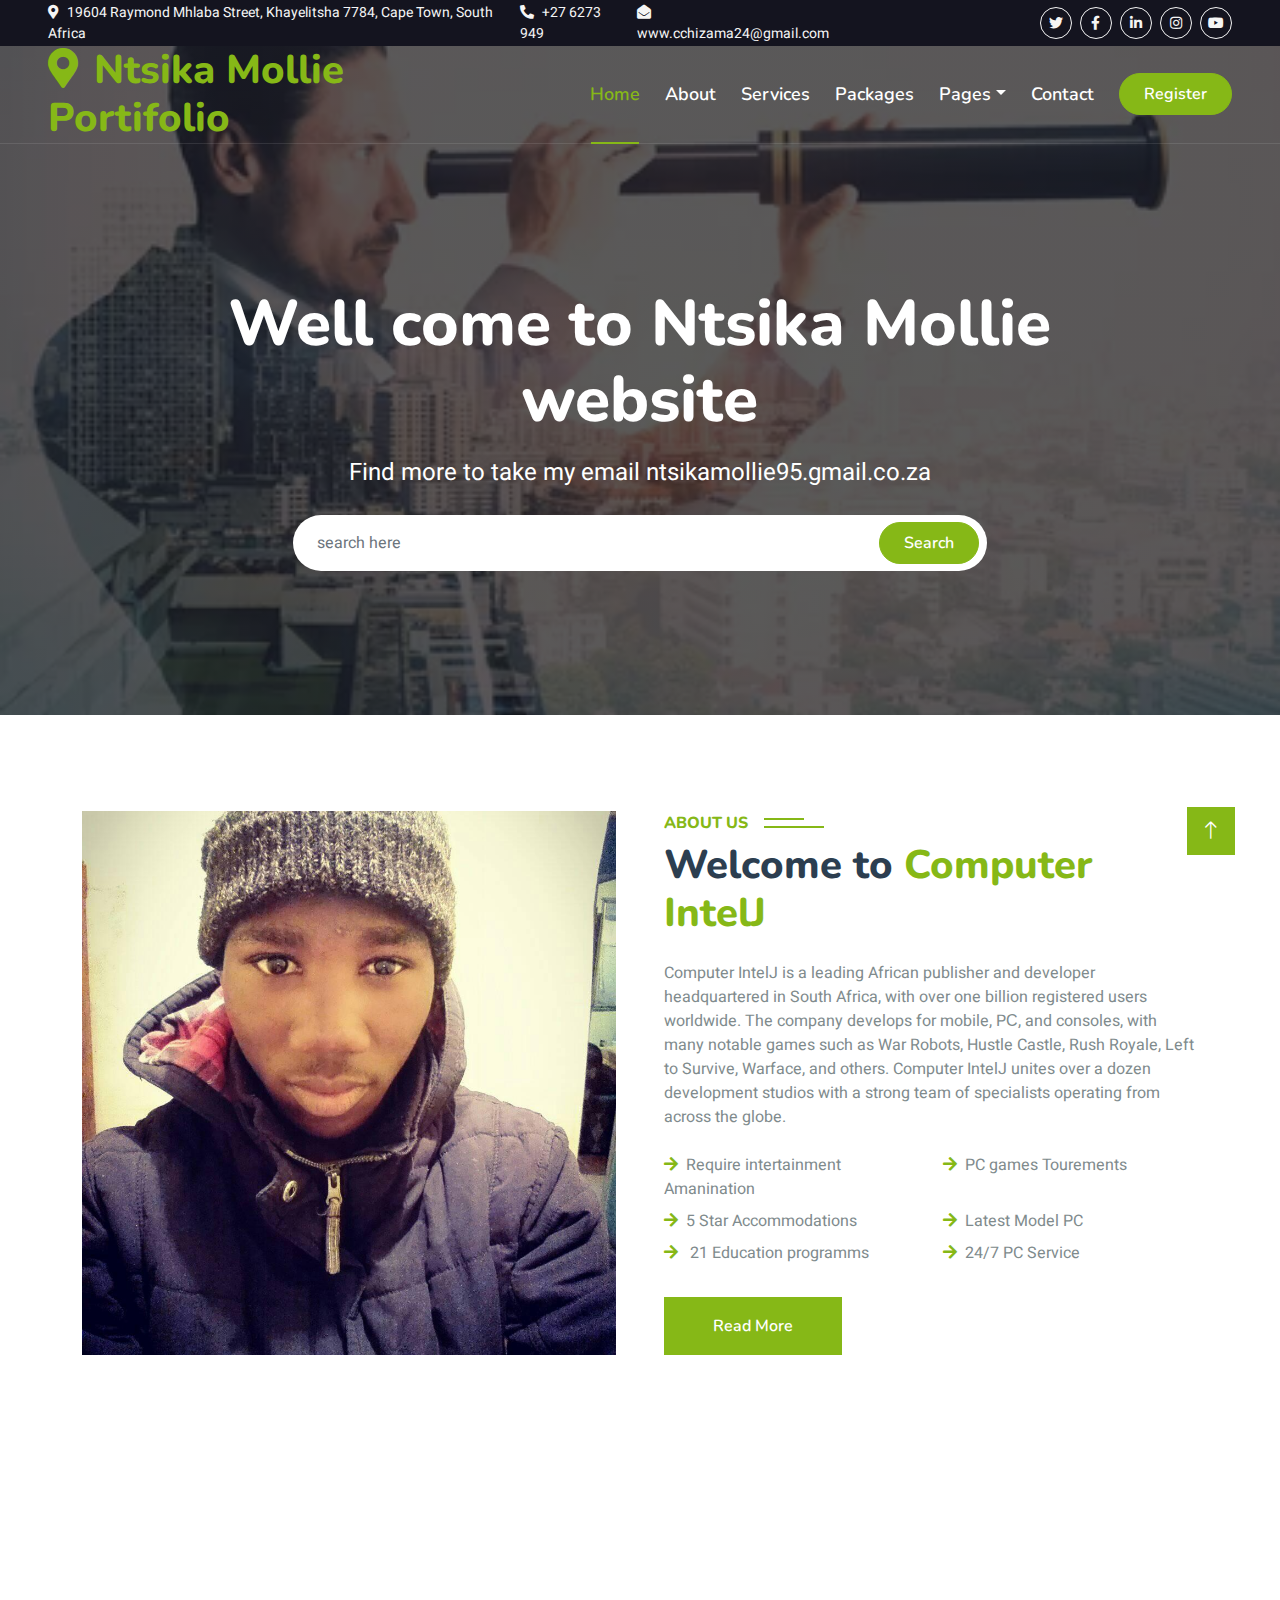
<file: travel-agency-html-template/index.html>
<!DOCTYPE html>
<html lang="en">

<head>
    <meta charset="utf-8">
    <title>My PORTIFOLIO</title>
    <meta content="width=device-width, initial-scale=1.0" name="viewport">
    <meta content="" name="keywords">
    <meta content="" name="description">

    <!-- Favicon -->
    <link href="img/favicon.ico" rel="icon">

    <!-- Google Web Fonts -->
    <link rel="preconnect" href="https://fonts.googleapis.com">
    <link rel="preconnect" href="https://fonts.gstatic.com" crossorigin>
    <link href="https://fonts.googleapis.com/css2?family=Heebo:wght@400;500;600&family=Nunito:wght@600;700;800&display=swap" rel="stylesheet">

    <!-- Icon Font Stylesheet -->
    <link href="https://cdnjs.cloudflare.com/ajax/libs/font-awesome/5.10.0/css/all.min.css" rel="stylesheet">
    <link href="https://cdn.jsdelivr.net/npm/bootstrap-icons@1.4.1/font/bootstrap-icons.css" rel="stylesheet">

    <!-- Libraries Stylesheet -->
    <link href="lib/animate/animate.min.css" rel="stylesheet">
    <link href="lib/owlcarousel/assets/owl.carousel.min.css" rel="stylesheet">
    <link href="lib/tempusdominus/css/tempusdominus-bootstrap-4.min.css" rel="stylesheet" />

    <!-- Customized Bootstrap Stylesheet -->
    <link href="css/bootstrap.min.css" rel="stylesheet">

    <!-- Template Stylesheet -->
    <link href="css/style.css" rel="stylesheet">
</head>

<body>
    <!-- Spinner Start -->
    <div id="spinner" class="show bg-white position-fixed translate-middle w-100 vh-100 top-50 start-50 d-flex align-items-center justify-content-center">
        <div class="spinner-border text-primary" style="width: 3rem; height: 3rem;" role="status">
            <span class="sr-only">Loading...</span>
        </div>
    </div>
    <!-- Spinner End -->

    <!-- Topbar Start -->
    <div class="container-fluid bg-dark px-5 d-none d-lg-block">
        <div class="row gx-0">
            <div class="col-lg-8 text-center text-lg-start mb-2 mb-lg-0">
                <div class="d-inline-flex align-items-center" style="height: 45px;">
                    <small class="me-3 text-light"><i class="fa fa-map-marker-alt me-2"></i>19604 Raymond Mhlaba Street, Khayelitsha 7784, Cape Town, South Africa</small>
                    <small class="me-3 text-light"><i class="fa fa-phone-alt me-2"></i>+27 6273 949</small>
                    <small class="text-light"><i class="fa fa-envelope-open me-2"></i>www.cchizama24@gmail.com</small>
                </div>
            </div>
            <div class="col-lg-4 text-center text-lg-end">
                <div class="d-inline-flex align-items-center" style="height: 45px;">
                    <a class="btn btn-sm btn-outline-light btn-sm-square rounded-circle me-2" href=""><i class="fab fa-twitter fw-normal"></i></a>
                    <a class="btn btn-sm btn-outline-light btn-sm-square rounded-circle me-2" href=""><i class="fab fa-facebook-f fw-normal"></i></a>
                    <a class="btn btn-sm btn-outline-light btn-sm-square rounded-circle me-2" href=""><i class="fab fa-linkedin-in fw-normal"></i></a>
                    <a class="btn btn-sm btn-outline-light btn-sm-square rounded-circle me-2" href=""><i class="fab fa-instagram fw-normal"></i></a>
                    <a class="btn btn-sm btn-outline-light btn-sm-square rounded-circle" href=""><i class="fab fa-youtube fw-normal"></i></a>
                </div>
            </div>
        </div>
    </div>
    <!-- Topbar End -->


    <!-- Navbar & Hero Start -->
    <div class="container-fluid position-relative p-0">
        <nav class="navbar navbar-expand-lg navbar-light px-4 px-lg-5 py-3 py-lg-0">
            <a href="" class="navbar-brand p-0">
                <h1 class="text-primary m-0"><i class="fa fa-map-marker-alt me-3"></i>Ntsika Mollie<br>Portifolio</h1>
                <!-- <img src="img/logo.png" alt="Logo"> -->
            </a>
            <button class="navbar-toggler" type="button" data-bs-toggle="collapse" data-bs-target="#navbarCollapse">
                <span class="fa fa-bars"></span>
            </button>
            <div class="collapse navbar-collapse" id="navbarCollapse">
                <div class="navbar-nav ms-auto py-0">
                    <a href="index.html" class="nav-item nav-link active">Home</a>
                    <a href="about.html" class="nav-item nav-link">About</a>
                    <a href="service.html" class="nav-item nav-link">Services</a>
                    <a href="package.html" class="nav-item nav-link">Packages</a>
                    <div class="nav-item dropdown">
                        <a href="#" class="nav-link dropdown-toggle" data-bs-toggle="dropdown">Pages</a>
                        <div class="dropdown-menu m-0">
                            <a href="destination.html" class="dropdown-item">Destination</a>
                            <a href="booking.html" class="dropdown-item">Booking</a>
                            <a href="team.html" class="dropdown-item">Travel Guides</a>
                            <a href="testimonial.html" class="dropdown-item">Testimonial</a>
                            <a href="404.html" class="dropdown-item">404 Page</a>
                        </div>
                    </div>
                    <a href="contact.html" class="nav-item nav-link">Contact</a>
                </div>
                <a href="" class="btn btn-primary rounded-pill py-2 px-4">Register</a>
            </div>
        </nav>

        <div class="container-fluid bg-primary py-5 mb-5 hero-header">
            <div class="container py-5">
                <div class="row justify-content-center py-5">
                    <div class="col-lg-10 pt-lg-5 mt-lg-5 text-center">
                        <h1 class="display-3 text-white mb-3 animated slideInDown">Well come to Ntsika Mollie website</h1>
                        <p class="fs-4 text-white mb-4 animated slideInDown">Find more to take my email ntsikamollie95.gmail.co.za </p>
                        <div class="position-relative w-75 mx-auto animated slideInDown">
                            <input class="form-control border-0 rounded-pill w-100 py-3 ps-4 pe-5" type="text" placeholder="search here">
                            <button type="button" class="btn btn-primary rounded-pill py-2 px-4 position-absolute top-0 end-0 me-2" style="margin-top: 7px;">Search</button>
                        </div>
                    </div>
                </div>
            </div>
        </div>
    </div>
    <!-- Navbar & Hero End -->


    <!-- About Start -->
    <div class="container-xxl py-5">
        <div class="container">
            <div class="row g-5">
                <div class="col-lg-6 wow fadeInUp" data-wow-delay="0.1s" style="min-height: 400px;">
                    <div class="position-relative h-100">
                        <img class="img-fluid position-absolute w-100 h-100" src="img/CHILL.jpg" alt="" style="object-fit: cover;">
                    </div>
                </div>
                
                <div class="col-lg-6 wow fadeInUp" data-wow-delay="0.3s">
                    <h6 class="section-title bg-white text-start text-primary pe-3">About Us</h6>
                    <h1 class="mb-4">Welcome to <span class="text-primary">Computer IntelJ</span></h1>
                    <p class="mb-4">Computer IntelJ is a leading African publisher and developer headquartered in South Africa, with over one billion registered users worldwide. The company develops for mobile, PС, and consoles, with many notable games such as War Robots, Hustle Castle, Rush Royale, Left to Survive, Warface, and others. Computer IntelJ unites over a dozen development studios with a strong team of specialists operating from across the globe.</p>
                    <div class="row gy-2 gx-4 mb-4">
                        <div class="col-sm-6">
                            <p class="mb-0"><i class="fa fa-arrow-right text-primary me-2"></i>Require intertainment Amanination</p>
                        </div>
                        <div class="col-sm-6">
                            <p class="mb-0"><i class="fa fa-arrow-right text-primary me-2"></i>PC games Tourements</p>
                        </div>
                        <div class="col-sm-6">
                            <p class="mb-0"><i class="fa fa-arrow-right text-primary me-2"></i>5 Star Accommodations</p>
                        </div>
                        <div class="col-sm-6">
                            <p class="mb-0"><i class="fa fa-arrow-right text-primary me-2"></i>Latest Model PC</p>
                        </div>
                        <div class="col-sm-6">
                            <p class="mb-0"><i class="fa fa-arrow-right text-primary me-2"></i> 21 Education programms</p>
                        </div>
                        <div class="col-sm-6">
                            <p class="mb-0"><i class="fa fa-arrow-right text-primary me-2"></i>24/7 PC Service</p>
                        </div>
                    </div>
                    <a class="btn btn-primary py-3 px-5 mt-2" href="">Read More</a>
                </div>
            </div>
        </div>
    </div>
    <!-- About End -->


    <!-- Service Start -->
    <div class="container-xxl py-5">
        <div class="container">
            <div class="text-center wow fadeInUp" data-wow-delay="0.1s">
                <h6 class="section-title bg-white text-center text-primary px-3">Services</h6>
                <h1 class="mb-5">My Services</h1>
            </div>
            <div class="row g-4">
                <div class="col-lg-3 col-sm-6 wow fadeInUp" data-wow-delay="0.1s">
                    <div class="service-item rounded pt-3">
                        <div class="p-4">
                            <i class="fa fa-3x fa-globe text-primary mb-4"></i>
                            <h5>WorldWide Technology</h5>
                            <p>We combine strategy and execution to help organizations accelerate growth and realize a brighter future. We turn complex technology solutions into a practical and actionable way forward. Then we help deliver them globally. A culture of innovation lies at our very core.</p>
                        </div>
                    </div>
                </div>
                <div class="col-lg-3 col-sm-6 wow fadeInUp" data-wow-delay="0.3s">
                    <div class="service-item rounded pt-3">
                        <div class="p-4">
                            <i class="fa fa-3x fa-hotel text-primary mb-4"></i>
                            <h5>Remove Viruses and Malware</h5>
                            <p>Many people still wrestle with infected Windows PCs. If your computer is infected and isn’t working properly, you don’t have to pay someone else to fix it. The Geek Squad doesn’t have any magic tools — they use many of the standard antivirus tools you can use yourself.

                                To find an antivirus product that actually offers good protection, consult an antivirus test website and see how your antivirus of choice stacks up.</p>
                        </div>
                    </div>
                </div>
                <div class="col-lg-3 col-sm-6 wow fadeInUp" data-wow-delay="0.5s">
                    <div class="service-item rounded pt-3">
                        <div class="p-4">
                            <i class="fa fa-3x fa-user text-primary mb-4"></i>
                            <h5>Delivery Guides</h5>
                            <p>You should completely and individually wrap your desktop computer and monitor with plastic wrap and seal both up tightly with packing tape before you pack them into the shipping box. This way, even if the box becomes wet or damaged during the shipping process, you've provided as much protection as possible.</p>
                        </div>
                    </div>
                </div>
                <div class="col-lg-3 col-sm-6 wow fadeInUp" data-wow-delay="0.7s">
                    <div class="service-item rounded pt-3">
                        <div class="p-4">
                            <i class="fa fa-3x fa-cog text-primary mb-4"></i>
                            <h5>Update the operating system</h5>
                            <p>Updates can prevent security issues and improve compatibility and program features. Software updates are necessary to keep computers, mobile devices and tablets running smoothly and they may lower security vulnerabilities. </p>
                        </div>
                    </div>
                </div>
    <!-- Destination Start -->
    <div class="container-xxl py-5 destination">
        <div class="container">
            <div class="text-center wow fadeInUp" data-wow-delay="0.1s">
                <h6 class="section-title bg-white text-center text-primary px-3">Destination</h6>
                <h1 class="mb-5">Popular Destination</h1>
            </div>
            <div class="row g-3">
                <div class="col-lg-7 col-md-6">
                    <div class="row g-3">
                        <div class="col-lg-12 col-md-12 wow zoomIn" data-wow-delay="0.1s">
                            <a class="position-relative d-block overflow-hidden" href="">
                                <img class="img-fluid" src="img/pc1.jpeg" alt="">
                                <div class="bg-white text-danger fw-bold position-absolute top-0 start-0 m-3 py-1 px-2">30% OFF</div>
                                <div class="bg-white text-primary fw-bold position-absolute bottom-0 end-0 m-3 py-1 px-2">Belville</div>
                            </a>
                        </div>
                        <div class="col-lg-6 col-md-12 wow zoomIn" data-wow-delay="0.3s">
                            <a class="position-relative d-block overflow-hidden" href="">
                                <img class="img-fluid" src="img/pc6.png" alt="">
                                <div class="bg-white text-danger fw-bold position-absolute top-0 start-0 m-3 py-1 px-2">25% OFF</div>
                                <div class="bg-white text-primary fw-bold position-absolute bottom-0 end-0 m-3 py-1 px-2">Cape Town</div>
                            </a>
                        </div>
                        <div class="col-lg-6 col-md-12 wow zoomIn" data-wow-delay="0.5s">
                            <a class="position-relative d-block overflow-hidden" href="">
                                <img class="img-fluid" src="img/pc3.png" alt="">
                                <div class="bg-white text-danger fw-bold position-absolute top-0 start-0 m-3 py-1 px-2">35% OFF</div>
                                <div class="bg-white text-primary fw-bold position-absolute bottom-0 end-0 m-3 py-1 px-2">Wyneburg</div>
                            </a>
                        </div>
                    </div>
                </div>
                <div class="col-lg-5 col-md-6 wow zoomIn" data-wow-delay="0.7s" style="min-height: 350px;">
                    <a class="position-relative d-block h-100 overflow-hidden" href="">
                        <img class="img-fluid position-absolute w-100 h-100" src="img/pc5.jpg" alt="" style="object-fit: cover;">
                        <div class="bg-white text-danger fw-bold position-absolute top-0 start-0 m-3 py-1 px-2">20% OFF</div>
                        <div class="bg-white text-primary fw-bold position-absolute bottom-0 end-0 m-3 py-1 px-2">Khayelitsha</div>
                    </a>
                </div>
            </div>
        </div>
    </div>
    <!-- Destination Start -->


    <!-- Package Start -->
    <div class="container-xxl py-5">
        <div class="container">
            <div class="text-center wow fadeInUp" data-wow-delay="0.1s">
                <h6 class="section-title bg-white text-center text-primary px-3">Packages</h6>
                <h1 class="mb-5">PC Packages</h1>
            </div>
            <div class="row g-4 justify-content-center">
                <div class="col-lg-4 col-md-6 wow fadeInUp" data-wow-delay="0.1s">
                    <div class="package-item">
                        <div class="overflow-hidden">
                            <img class="img-fluid" src="img/Computers.jpg" alt="">
                        </div>
                        <div class="d-flex border-bottom">
                            <small class="flex-fill text-center border-end py-2"><i class="fa fa-map-marker-alt text-primary me-2"></i>Khayelitsha</small>
                            <small class="flex-fill text-center border-end py-2"><i class="fa fa-calendar-alt text-primary me-2"></i>4 days</small>
                            <small class="flex-fill text-center py-2"><i class="fa fa-user text-primary me-2"></i>2145 Person</small>
                        </div>
                        <div class="text-center p-4">
                            <h3 class="mb-0">R35100.99</h3>
                            <div class="mb-3">
                                <small class="fa fa-star text-primary"></small>
                                <small class="fa fa-star text-primary"></small>
                                <small class="fa fa-star text-primary"></small>
                                <small class="fa fa-star text-primary"></small>
                                <small class="fa fa-star text-primary"></small>
                            </div>
                            <p>ROG Strix G17 G713RW-91610G1W
                                AMD Ryzen 9 | GeForce RTX 3070 Ti | 16GB RAM | 1TB SSD</p>
                            <div class="d-flex justify-content-center mb-2">
                                <a href="#" class="btn btn-sm btn-primary px-3 border-end" style="border-radius: 30px 0 0 30px;">Read More</a>
                                <a href="#" class="btn btn-sm btn-primary px-3" style="border-radius: 0 30px 30px 0;">Book Now</a>
                            </div>
                        </div>
                    </div>
                </div>
                <div class="col-lg-4 col-md-6 wow fadeInUp" data-wow-delay="0.3s">
                    <div class="package-item">
                        <div class="overflow-hidden">
                            <img class="img-fluid" src="img/Dell pc.png" alt="">
                        </div>
                        <div class="d-flex border-bottom">
                            <small class="flex-fill text-center border-end py-2"><i class="fa fa-map-marker-alt text-primary me-2"></i>Wynerbug</small>
                            <small class="flex-fill text-center border-end py-2"><i class="fa fa-calendar-alt text-primary me-2"></i>5 days</small>
                            <small class="flex-fill text-center py-2"><i class="fa fa-user text-primary me-2"></i>859 Person</small>
                        </div>
                        <div class="text-center p-4">
                            <h3 class="mb-0">R13599.99</h3>
                            <div class="mb-3">
                                <small class="fa fa-star text-primary"></small>
                                <small class="fa fa-star text-primary"></small>
                                <small class="fa fa-star text-primary"></small>
                                <small class="fa fa-star text-primary"></small>
                                <small class="fa fa-star text-primary"></small>
                            </div>
                            <p>Dell OptiPlex 990, Intel Core i5, 8GB Ram, 240GB SSD, Genuine Windows 10 Pro , Certified Refurbished, Combo including Monitor</p>
                            <div class="d-flex justify-content-center mb-2">
                                <a href="#" class="btn btn-sm btn-primary px-3 border-end" style="border-radius: 30px 0 0 30px;">Read More</a>
                                <a href="#" class="btn btn-sm btn-primary px-3" style="border-radius: 0 30px 30px 0;">Book Now</a>
                            </div>
                        </div>
                    </div>
                </div>
                <div class="col-lg-4 col-md-6 wow fadeInUp" data-wow-delay="0.5s">
                    <div class="package-item">
                        <div class="overflow-hidden">
                            <img class="img-fluid" src="img/MOUSE.jpg" alt="">
                        </div>
                        <div class="d-flex border-bottom">
                            <small class="flex-fill text-center border-end py-2"><i class="fa fa-map-marker-alt text-primary me-2"></i>Cape Town</small>
                            <small class="flex-fill text-center border-end py-2"><i class="fa fa-calendar-alt text-primary me-2"></i>7 days</small>
                            <small class="flex-fill text-center py-2"><i class="fa fa-user text-primary me-2"></i>998 Person</small>
                        </div>
                        <div class="text-center p-4">
                            <h3 class="mb-0">R3900.00</h3>
                            <div class="mb-3">
                                <small class="fa fa-star text-primary"></small>
                                <small class="fa fa-star text-primary"></small>
                                <small class="fa fa-star text-primary"></small>
                                <small class="fa fa-star text-primary"></small>
                                <small class="fa fa-star text-primary"></small>
                            </div>
                            <p>Wireless Gaming Keyboard Mouse Bluetooth Headset Kit with 16 RGB Backlit Rechargeable Battery Metal Mechanical</p>
                            <div class="d-flex justify-content-center mb-2">
                                <a href="#" class="btn btn-sm btn-primary px-3 border-end" style="border-radius: 30px 0 0 30px;">Read More</a>
                                <a href="#" class="btn btn-sm btn-primary px-3" style="border-radius: 0 30px 30px 0;">Book Now</a>
                            </div>
                        </div>
                    </div>
                </div>
            </div>
        </div>
    </div>
    <!-- Package End -->


    <!-- Booking Start -->
    <div class="container-xxl py-5 wow fadeInUp" data-wow-delay="0.1s">
        <div class="container">
            <div class="booking p-5">
                <div class="row g-5 align-items-center">
                    <div class="col-md-6 text-white">
                        <h6 class="text-white text-uppercase">Computer IntelJ</h6>
                        <h1 class="text-white mb-4">Online Registration</h1>
                        <p class="mb-4">The traditional watch industry has taken a knock over the past decade and it’s no wonder why. A lot of people simply realised that their money could be better spent on a smartphone.</p>
                        <p class="mb-4">With all its capabilities than on a traditional wristwatch. Having said this,...</p>
                        <a class="btn btn-outline-light py-3 px-5 mt-2" href="">Read More</a>
                    </div>
                    <div class="col-md-6">
                        <h1 class="text-white mb-4">Register Now!</h1>
                        <form>
                            <div class="row g-3">
                                <div class="col-md-6">
                                    <div class="form-floating">
                                        <input type="text" class="form-control bg-transparent" id="name" placeholder="Your Name">
                                        <label for="name">Your Name</label>
                                    </div>
                                </div>
                                <div class="col-md-6">
                                    <div class="form-floating">
                                        <input type="email" class="form-control bg-transparent" id="email" placeholder="Your Email">
                                        <label for="email">Your Email</label>
                                    </div>
                                </div>
                                <div class="col-md-6">
                                    <div class="form-floating date" id="date3" data-target-input="nearest">
                                        <input type="text" class="form-control bg-transparent datetimepicker-input" id="datetime" placeholder="Date & Time" data-target="#date3" data-toggle="datetimepicker" />
                                        <label for="datetime">Date & Time</label>
                                    </div>
                                </div>
                                <div class="col-md-6">
                                    <div class="form-floating">
                                        <select class="form-select bg-transparent" id="select1">
                                            <option value="1">Destination 1</option>
                                            <option value="2">Destination 2</option>
                                            <option value="3">Destination 3</option>
                                        </select>
                                        <label for="select1">Destination</label>
                                    </div>
                                </div>
                                <div class="col-12">
                                    <div class="form-floating">
                                        <textarea class="form-control bg-transparent" placeholder="Special Request" id="message" style="height: 100px"></textarea>
                                        <label for="message">Special Request</label>
                                    </div>
                                </div>
                                <div class="col-12">
                                    <button class="btn btn-outline-light w-100 py-3" type="submit">Submit</button>
                                </div>
                            </div>
                        </form>
                    </div>
                </div>
            </div>
        </div>
    </div>
    <!-- Booking Start -->


    <!-- Process Start -->
    <div class="container-xxl py-5">
        <div class="container">
            <div class="text-center pb-4 wow fadeInUp" data-wow-delay="0.1s">
                <h6 class="section-title bg-white text-center text-primary px-3">Process</h6>
                <h1 class="mb-5">3 Easy Steps</h1>
            </div>
            <div class="row gy-5 gx-4 justify-content-center">
                <div class="col-lg-4 col-sm-6 text-center pt-4 wow fadeInUp" data-wow-delay="0.1s">
                    <div class="position-relative border border-primary pt-5 pb-4 px-4">
                        <div class="d-inline-flex align-items-center justify-content-center bg-primary rounded-circle position-absolute top-0 start-50 translate-middle shadow" style="width: 100px; height: 100px;">
                            <i class="fa fa-globe fa-3x text-white"></i>
                        </div>
                        <h5 class="mt-4">Choose A Destination</h5>
                        <hr class="w-25 mx-auto bg-primary mb-1">
                        <hr class="w-50 mx-auto bg-primary mt-0">
                        <p class="mb-0">Tempor erat elitr rebum clita dolor diam ipsum sit diam amet diam eos erat ipsum et lorem et sit sed stet lorem sit</p>
                    </div>
                </div>
                <div class="col-lg-4 col-sm-6 text-center pt-4 wow fadeInUp" data-wow-delay="0.3s">
                    <div class="position-relative border border-primary pt-5 pb-4 px-4">
                        <div class="d-inline-flex align-items-center justify-content-center bg-primary rounded-circle position-absolute top-0 start-50 translate-middle shadow" style="width: 100px; height: 100px;">
                            <i class="fa fa-dollar-sign fa-3x text-white"></i>
                        </div>
                        <h5 class="mt-4">Pay Online</h5>
                        <hr class="w-25 mx-auto bg-primary mb-1">
                        <hr class="w-50 mx-auto bg-primary mt-0">
                        <p class="mb-0">Tempor erat elitr rebum clita dolor diam ipsum sit diam amet diam eos erat ipsum et lorem et sit sed stet lorem sit</p>
                    </div>
                </div>
                <div class="col-lg-4 col-sm-6 text-center pt-4 wow fadeInUp" data-wow-delay="0.5s">
                    <div class="position-relative border border-primary pt-5 pb-4 px-4">
                        <div class="d-inline-flex align-items-center justify-content-center bg-primary rounded-circle position-absolute top-0 start-50 translate-middle shadow" style="width: 100px; height: 100px;">
                            <i class="fa fa-plane fa-3x text-white"></i>
                        </div>
                        <h5 class="mt-4">Fly Today</h5>
                        <hr class="w-25 mx-auto bg-primary mb-1">
                        <hr class="w-50 mx-auto bg-primary mt-0">
                        <p class="mb-0">Tempor erat elitr rebum clita dolor diam ipsum sit diam amet diam eos erat ipsum et lorem et sit sed stet lorem sit</p>
                    </div>
                </div>
            </div>
        </div>
    </div>
    <!-- Process Start -->


    <!-- Team Start -->
  <!-- Team Start -->
  <div class="container-xxl py-5">
    <div class="container">
        <div class="text-center wow fadeInUp" data-wow-delay="0.1s">
            <h6 class="section-title bg-white text-center text-primary px-3">Travel Guide</h6>
            <h1 class="mb-5">Meet Our Guide</h1>
        </div>
        <div class="row g-4">
            <div class="col-lg-3 col-md-6 wow fadeInUp" data-wow-delay="0.1s">
                <div class="team-item">
                    <div class="overflow-hidden">
                        <img class="img-fluid" src="img/ntsika half.png" alt="">
                    </div>
                    <div class="position-relative d-flex justify-content-center" style="margin-top: -19px;">
                        <a class="btn btn-square mx-1" href=""><i class="fab fa-facebook-f"></i></a>
                        <a class="btn btn-square mx-1" href=""><i class="fab fa-twitter"></i></a>
                        <a class="btn btn-square mx-1" href=""><i class="fab fa-instagram"></i></a>
                    </div>
                    <div class="text-center p-4">
                        <h5 class="mb-0">Ntsika Mollie</h5>
                        <small>CEO organization</small>
                    </div>
                </div>
            </div>
            <div class="col-lg-3 col-md-6 wow fadeInUp" data-wow-delay="0.3s">
                <div class="team-item">
                    <div class="overflow-hidden">
                        <img class="img-fluid" src="img/olwethu 1.png" alt="">
                    </div>
                    <div class="position-relative d-flex justify-content-center" style="margin-top: -19px;">
                        <a class="btn btn-square mx-1" href=""><i class="fab fa-facebook-f"></i></a>
                        <a class="btn btn-square mx-1" href=""><i class="fab fa-twitter"></i></a>
                        <a class="btn btn-square mx-1" href=""><i class="fab fa-instagram"></i></a>
                    </div>
                    <div class="text-center p-4">
                        <h5 class="mb-0">Olwethu Nobandla</h5>
                        <small>PC Engineering</small>
                    </div>
                </div>
            </div>
            <div class="col-lg-3 col-md-6 wow fadeInUp" data-wow-delay="0.5s">
                <div class="team-item">
                    <div class="overflow-hidden">
                        <img class="img-fluid" src="img/Alata.jpg" alt="">
                    </div>
                    <div class="position-relative d-flex justify-content-center" style="margin-top: -19px;">
                        <a class="btn btn-square mx-1" href=""><i class="fab fa-facebook-f"></i></a>
                        <a class="btn btn-square mx-1" href=""><i class="fab fa-twitter"></i></a>
                        <a class="btn btn-square mx-1" href=""><i class="fab fa-instagram"></i></a>
                    </div>
                    <div class="text-center p-4">
                        <h5 class="mb-0">Alata Mkhutshulwa</h5>
                        <small>Software Engineering</small>
                    </div>
                </div>
            </div>
            <div class="col-lg-3 col-md-6 wow fadeInUp" data-wow-delay="0.7s">
                <div class="team-item">
                    <div class="overflow-hidden">
                        <img class="img-fluid" src="img/skeyi niki.jpg" alt="">
                    </div>
                    <div class="position-relative d-flex justify-content-center" style="margin-top: -19px;">
                        <a class="btn btn-square mx-1" href=""><i class="fab fa-facebook-f"></i></a>
                        <a class="btn btn-square mx-1" href=""><i class="fab fa-twitter"></i></a>
                        <a class="btn btn-square mx-1" href=""><i class="fab fa-instagram"></i></a>
                    </div>
                    <div class="text-center p-4">
                        <h5 class="mb-0">Niki Skeyi</h5>
                        <small>Business Analysis</small>
                    </div>
                </div>
            </div>
        </div>
    </div>
</div>
<!-- Team End -->
    <!-- Team End -->


    <!-- Testimonial Start -->
    <div class="container-xxl py-5 wow fadeInUp" data-wow-delay="0.1s">
        <div class="container">
            <div class="text-center">
                <h6 class="section-title bg-white text-center text-primary px-3">Testimonial</h6>
                <h1 class="mb-5">Our Clients Say!!!</h1>
            </div>
            <div class="owl-carousel testimonial-carousel position-relative">
                <div class="testimonial-item bg-white text-center border p-4">
                    <img class="bg-white rounded-circle shadow p-1 mx-auto mb-3" src="img/neo moros.jpg" style="width: 80px; height: 80px;">
                    <h5 class="mb-0">Neo Morosi</h5>
                    <p>Khayelitsha, Cape Town</p>
                    <p class="mb-0">Something I learned many years ago, is that I should never go into a Microcenter without adult supervision...  I've don't think I've ever bought exactly what I came in for, usually walking out with far more than I bought.  I once meant to buy a video adapter, and wound up buying the video adapter, and a motherboard, processor and RAM..</p>
                </div>
                <div class="testimonial-item bg-white text-center border p-4">
                    <img class="bg-white rounded-circle shadow p-1 mx-auto mb-3" src="img/skeyi niki.jpg" style="width: 80px; height: 80px;">
                    <h5 class="mb-0">Niki Skiyi</h5>
                    <p>Mandalay, South Africa</p>
                    <p class="mt-2 mb-0">Something I learned many years ago, is that I should never go into a Microcenter without adult supervision...  I've don't think I've ever bought exactly what I came in for, usually walking out with far more than I bought.  I once meant to buy a video adapter, and wound up buying the video adapter, and a motherboard, processor and RAM.</p>
                </div>
                <div class="testimonial-item bg-white text-center border p-4">
                    <img class="bg-white rounded-circle shadow p-1 mx-auto mb-3" src="img/zikhona njotini.jpg" style="width: 80px; height: 80px;">
                    <h5 class="mb-0">zikhona Njotini</h5>
                    <p>Cape Town, South Africa</p>
                    <p class="mt-2 mb-0">That store looks like a pc heaven when you go tru it 🔥 Big props to the guys who made that store for everyone who likes to build their own pc 🔥</p>
                </div>
                <div class="testimonial-item bg-white text-center border p-4">
                    <img class="bg-white rounded-circle shadow p-1 mx-auto mb-3" src="img/sesethu.jpg" style="width: 80px; height: 80px;">
                    <h5 class="mb-0">Sesethu Mafuya</h5>
                    <p>Delft, South Africa</p>
                    <p class="mt-2 mb-0">I'm so glad a brick and motor store like microcenter is doing so well. I knew for certain that it will be the "consumer electronics" section that keeps the stores alive as PC builders are generally more inclined to buy stuff online in order to save R188.66.</p>
                </div>
            </div>
        </div>
    </div>
    <!-- Testimonial End -->
        

    <!-- Footer Start -->
   <div class="container-fluid bg-dark text-light footer pt-5 mt-5 wow fadeIn" data-wow-delay="0.1s">
    <div class="container py-5">
        <div class="row g-5">
            <div class="col-lg-3 col-md-6">
                <h4 class="text-white mb-3">Company</h4>
                <a class="btn btn-link" href="">About Us</a>
                <a class="btn btn-link" href="">Contact Us</a>
                <a class="btn btn-link" href="">Privacy Policy</a>
                <a class="btn btn-link" href="">Terms & Condition</a>
                <a class="btn btn-link" href="">FAQs & Help</a>
            </div>
            <div class="col-lg-3 col-md-6">
                <h4 class="text-white mb-3">Contact</h4>
                <p class="mb-2"><i class="fa fa-map-marker-alt me-3"></i>19604 Raymond Mhlaba Street, Khayelitsha 7784, Cape Town, South Africa</p>
                <p class="mb-2"><i class="fa fa-phone-alt me-3"></i>+27 6273 949</p>
                <p class="mb-2"><i class="fa fa-envelope me-3"></i>www.cchizama24@gmail.com</p>
                <div class="d-flex pt-2">
                    <a class="btn btn-outline-light btn-social" href=""><i class="fab fa-twitter"></i></a>
                    <a class="btn btn-outline-light btn-social" href=""><i class="fab fa-facebook-f"></i></a>
                    <a class="btn btn-outline-light btn-social" href=""><i class="fab fa-youtube"></i></a>
                    <a class="btn btn-outline-light btn-social" href=""><i class="fab fa-linkedin-in"></i></a>
                </div>
            </div>
            <div class="col-lg-3 col-md-6">
                <h4 class="text-white mb-3">Gallery</h4>
                <div class="row g-2 pt-2">
                    <div class="col-4">
                        <img class="img-fluid bg-light p-1" src="img/Computers.jpg" alt="">
                    </div>
                    <div class="col-4">
                        <img class="img-fluid bg-light p-1" src="img/pc6.png" alt="">
                    </div>
                    <div class="col-4">
                        <img class="img-fluid bg-light p-1" src="img/MOUSE.jpg" alt="">
                    </div>
                    <div class="col-4">
                        <img class="img-fluid bg-light p-1" src="img/pc4.jpg" alt="">
                    </div>
                    <div class="col-4">
                        <img class="img-fluid bg-light p-1" src="img/Dell pc.png" alt="">
                    </div>
                    <div class="col-4">
                        <img class="img-fluid bg-light p-1" src="img/pc2.jpg" alt="">
                    </div>
                </div>
            </div>
            <div class="col-lg-3 col-md-6">
                <h4 class="text-white mb-3">Newsletter</h4>
                <p>The dream of breathtaking speed and power

                    When it comes to pure performance and muscle, the new MacBook Air and MacBook Pro range isn't just fast, they're super fast.<br>
                    
                    The secret lies in a breakthrough processor technology called SoC, or System on a Chip.<br> Instead of assigning tasks to separate components on the motherboard, the M1 assembles its army of workhorses on a single chip, combining graphics, machine learning, unified memory, and multimedia processing.
                    
                    <br>The result: a machine that is faster, smarter, and more efficient than 98 per cent of comparable PC laptops, giving you a more fluid and</p>
                <div class="position-relative mx-auto" style="max-width: 400px;">
                    <input class="form-control border-primary w-100 py-3 ps-4 pe-5" type="text" placeholder="Your email">
                    <button type="button" class="btn btn-primary py-2 position-absolute top-0 end-0 mt-2 me-2">SignUp</button>
                </div>
            </div>
        </div>
    </div>
    <div class="container">
        <div class="copyright">
            <div class="row">
                <div class="col-md-6 text-center text-md-start mb-3 mb-md-0">
                    &copy; <a class="border-bottom" href="#">Your Site Name</a>, All Right Reserved.

                    <!--/*** This template is free as long as you keep the footer author’s credit link/attribution link/backlink. If you'd like to use the template without the footer author’s credit link/attribution link/backlink, you can purchase the Credit Removal License from "https://htmlcodex.com/credit-removal". Thank you for your support. ***/-->
                    Designed By <a class="border-bottom" href="https://htmlcodex.com">HTML Codex</a>
                </div>
                <div class="col-md-6 text-center text-md-end">
                    <div class="footer-menu">
                        <a href="">Home</a>
                        <a href="">Cookies</a>
                        <a href="">Help</a>
                        <a href="">FQAs</a>
                    </div>
                </div>
            </div>
        </div>
    </div>
</div>
<!-- Footer End -->


<!-- Back to Top -->
<a href="#" class="btn btn-lg btn-primary btn-lg-square back-to-top"><i class="bi bi-arrow-up"></i></a>


<!-- JavaScript Libraries -->
<script src="https://code.jquery.com/jquery-3.4.1.min.js"></script>
<script src="https://cdn.jsdelivr.net/npm/bootstrap@5.0.0/dist/js/bootstrap.bundle.min.js"></script>
<script src="lib/wow/wow.min.js"></script>
<script src="lib/easing/easing.min.js"></script>
<script src="lib/waypoints/waypoints.min.js"></script>
<script src="lib/owlcarousel/owl.carousel.min.js"></script>
<script src="lib/tempusdominus/js/moment.min.js"></script>
<script src="lib/tempusdominus/js/moment-timezone.min.js"></script>
<script src="lib/tempusdominus/js/tempusdominus-bootstrap-4.min.js"></script>

<!-- Template Javascript -->
<script src="js/main.js"></script>
</body>

</html>
</file>
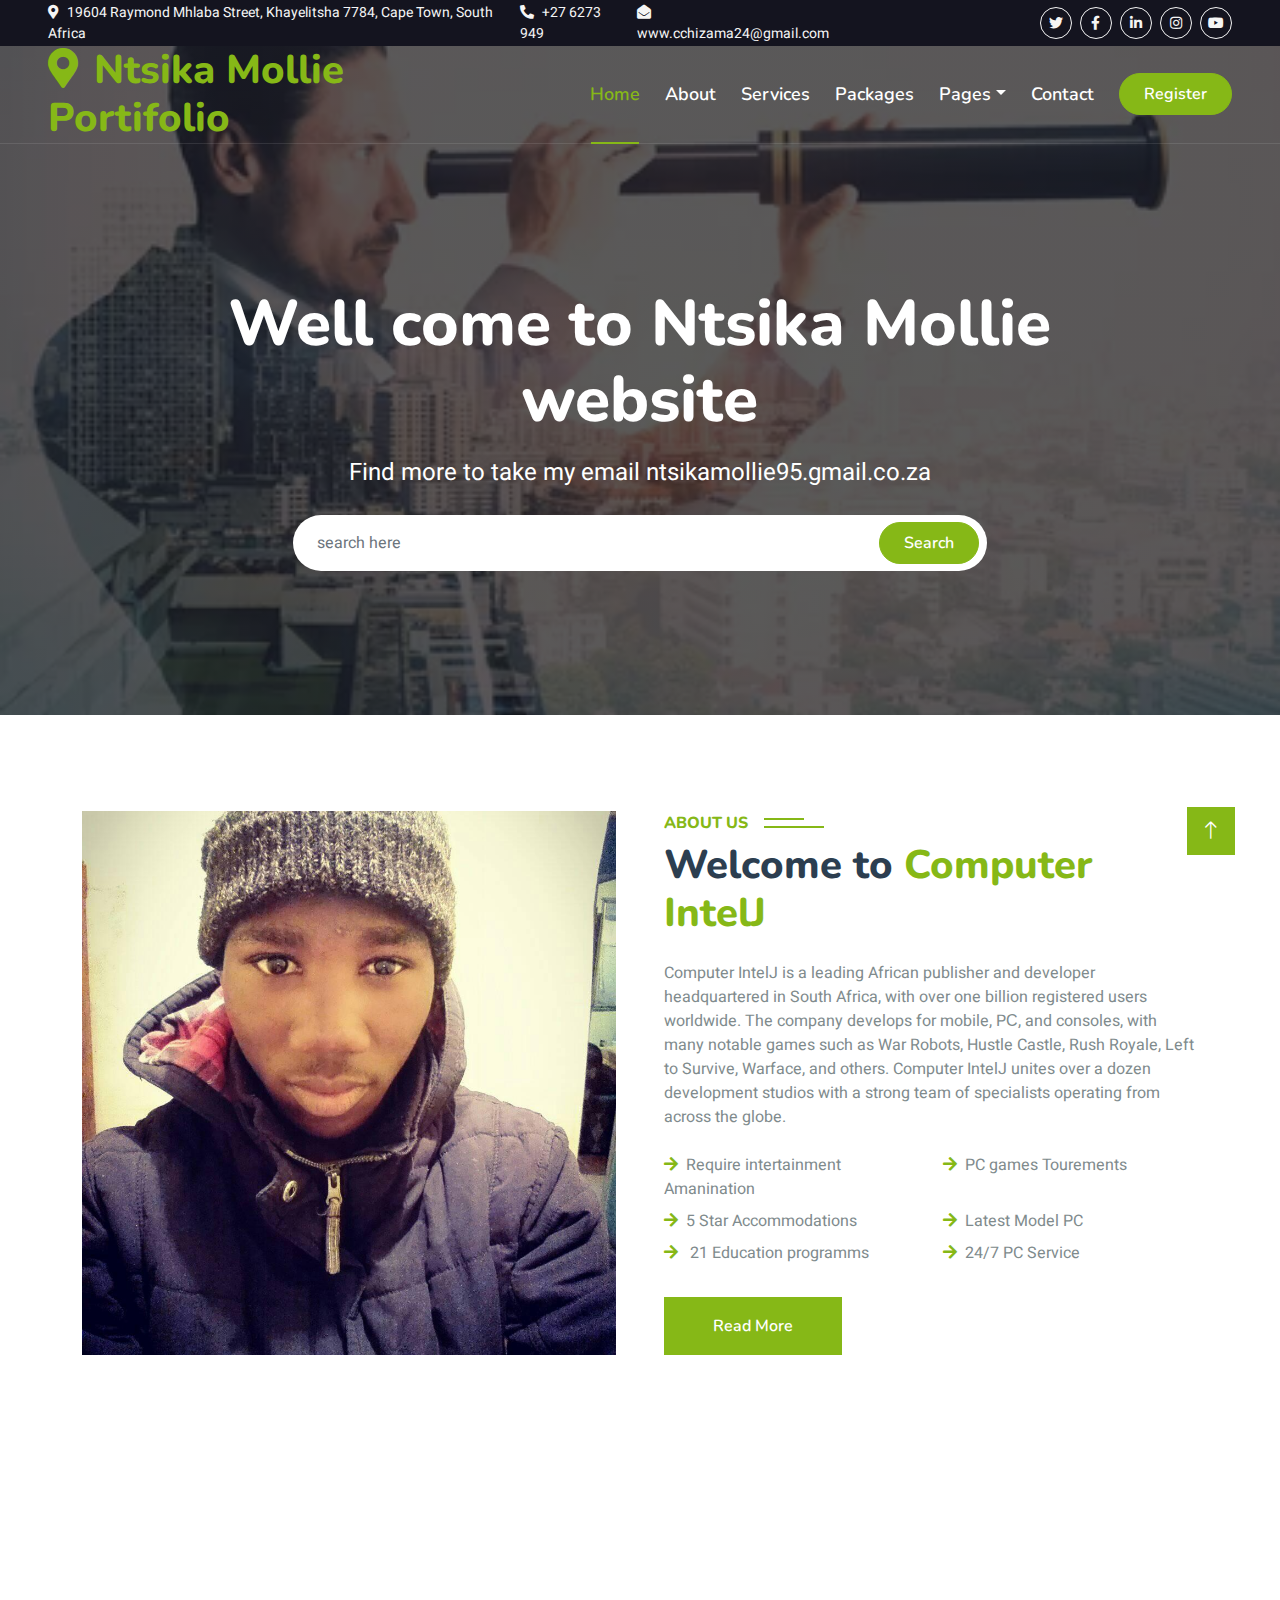
<file: travel-agency-html-template/about.html>
<!DOCTYPE html>
<html lang="en">

<head>
    <meta charset="utf-8">
    <title>My PORTIFOLIO</title>
    <meta content="width=device-width, initial-scale=1.0" name="viewport">
    <meta content="" name="keywords">
    <meta content="" name="description">

    <!-- Favicon -->
    <link href="img/favicon.ico" rel="icon">

    <!-- Google Web Fonts -->
    <link rel="preconnect" href="https://fonts.googleapis.com">
    <link rel="preconnect" href="https://fonts.gstatic.com" crossorigin>
    <link href="https://fonts.googleapis.com/css2?family=Heebo:wght@400;500;600&family=Nunito:wght@600;700;800&display=swap" rel="stylesheet">

    <!-- Icon Font Stylesheet -->
    <link href="https://cdnjs.cloudflare.com/ajax/libs/font-awesome/5.10.0/css/all.min.css" rel="stylesheet">
    <link href="https://cdn.jsdelivr.net/npm/bootstrap-icons@1.4.1/font/bootstrap-icons.css" rel="stylesheet">

    <!-- Libraries Stylesheet -->
    <link href="lib/animate/animate.min.css" rel="stylesheet">
    <link href="lib/owlcarousel/assets/owl.carousel.min.css" rel="stylesheet">
    <link href="lib/tempusdominus/css/tempusdominus-bootstrap-4.min.css" rel="stylesheet" />

    <!-- Customized Bootstrap Stylesheet -->
    <link href="css/bootstrap.min.css" rel="stylesheet">

    <!-- Template Stylesheet -->
    <link href="css/style.css" rel="stylesheet">
</head>

<body>
    <!-- Spinner Start -->
    <div id="spinner" class="show bg-white position-fixed translate-middle w-100 vh-100 top-50 start-50 d-flex align-items-center justify-content-center">
        <div class="spinner-border text-primary" style="width: 3rem; height: 3rem;" role="status">
            <span class="sr-only">Loading...</span>
        </div>
    </div>
    <!-- Spinner End -->

    <!-- Topbar Start -->
    <div class="container-fluid bg-dark px-5 d-none d-lg-block">
        <div class="row gx-0">
            <div class="col-lg-8 text-center text-lg-start mb-2 mb-lg-0">
                <div class="d-inline-flex align-items-center" style="height: 45px;">
                    <small class="me-3 text-light"><i class="fa fa-map-marker-alt me-2"></i>19604 Raymond Mhlaba Street, Khayelitsha 7784, Cape Town, South Africa</small>
                    <small class="me-3 text-light"><i class="fa fa-phone-alt me-2"></i>+27 6273 949</small>
                    <small class="text-light"><i class="fa fa-envelope-open me-2"></i>www.cchizama24@gmail.com</small>
                </div>
            </div>
            <div class="col-lg-4 text-center text-lg-end">
                <div class="d-inline-flex align-items-center" style="height: 45px;">
                    <a class="btn btn-sm btn-outline-light btn-sm-square rounded-circle me-2" href=""><i class="fab fa-twitter fw-normal"></i></a>
                    <a class="btn btn-sm btn-outline-light btn-sm-square rounded-circle me-2" href=""><i class="fab fa-facebook-f fw-normal"></i></a>
                    <a class="btn btn-sm btn-outline-light btn-sm-square rounded-circle me-2" href=""><i class="fab fa-linkedin-in fw-normal"></i></a>
                    <a class="btn btn-sm btn-outline-light btn-sm-square rounded-circle me-2" href=""><i class="fab fa-instagram fw-normal"></i></a>
                    <a class="btn btn-sm btn-outline-light btn-sm-square rounded-circle" href=""><i class="fab fa-youtube fw-normal"></i></a>
                </div>
            </div>
        </div>
    </div>
    <!-- Topbar End -->


    <!-- Navbar & Hero Start -->
    <div class="container-fluid position-relative p-0">
        <nav class="navbar navbar-expand-lg navbar-light px-4 px-lg-5 py-3 py-lg-0">
            <a href="" class="navbar-brand p-0">
                <h1 class="text-primary m-0"><i class="fa fa-map-marker-alt me-3"></i>Ntsika Mollie<br>Portifolio</h1>
                <!-- <img src="img/logo.png" alt="Logo"> -->
            </a>
            <button class="navbar-toggler" type="button" data-bs-toggle="collapse" data-bs-target="#navbarCollapse">
                <span class="fa fa-bars"></span>
            </button>
            <div class="collapse navbar-collapse" id="navbarCollapse">
                <div class="navbar-nav ms-auto py-0">
                    <a href="index.html" class="nav-item nav-link active">Home</a>
                    <a href="about.html" class="nav-item nav-link">About</a>
                    <a href="service.html" class="nav-item nav-link">Services</a>
                    <a href="package.html" class="nav-item nav-link">Packages</a>
                    <div class="nav-item dropdown">
                        <a href="#" class="nav-link dropdown-toggle" data-bs-toggle="dropdown">Pages</a>
                        <div class="dropdown-menu m-0">
                            <a href="destination.html" class="dropdown-item">Destination</a>
                            <a href="booking.html" class="dropdown-item">Booking</a>
                            <a href="team.html" class="dropdown-item">Travel Guides</a>
                            <a href="testimonial.html" class="dropdown-item">Testimonial</a>
                            <a href="404.html" class="dropdown-item">404 Page</a>
                        </div>
                    </div>
                    <a href="contact.html" class="nav-item nav-link">Contact</a>
                </div>
                <a href="" class="btn btn-primary rounded-pill py-2 px-4">Register</a>
            </div>
        </nav>

        <div class="container-fluid bg-primary py-5 mb-5 hero-header">
            <div class="container py-5">
                <div class="row justify-content-center py-5">
                    <div class="col-lg-10 pt-lg-5 mt-lg-5 text-center">
                        <h1 class="display-3 text-white mb-3 animated slideInDown">Well come to Ntsika Mollie website</h1>
                        <p class="fs-4 text-white mb-4 animated slideInDown">Find more to take my email ntsikamollie95.gmail.co.za </p>
                        <div class="position-relative w-75 mx-auto animated slideInDown">
                            <input class="form-control border-0 rounded-pill w-100 py-3 ps-4 pe-5" type="text" placeholder="search here">
                            <button type="button" class="btn btn-primary rounded-pill py-2 px-4 position-absolute top-0 end-0 me-2" style="margin-top: 7px;">Search</button>
                        </div>
                    </div>
                </div>
            </div>
        </div>
    </div>
    <!-- Navbar & Hero End -->


    <!-- About Start -->
    <div class="container-xxl py-5">
        <div class="container">
            <div class="row g-5">
                <div class="col-lg-6 wow fadeInUp" data-wow-delay="0.1s" style="min-height: 400px;">
                    <div class="position-relative h-100">
                        <img class="img-fluid position-absolute w-100 h-100" src="img/CHILL.jpg" alt="" style="object-fit: cover;">
                    </div>
                </div>
                
                <div class="col-lg-6 wow fadeInUp" data-wow-delay="0.3s">
                    <h6 class="section-title bg-white text-start text-primary pe-3">About Us</h6>
                    <h1 class="mb-4">Welcome to <span class="text-primary">Computer IntelJ</span></h1>
                    <p class="mb-4">Computer IntelJ is a leading African publisher and developer headquartered in South Africa, with over one billion registered users worldwide. The company develops for mobile, PС, and consoles, with many notable games such as War Robots, Hustle Castle, Rush Royale, Left to Survive, Warface, and others. Computer IntelJ unites over a dozen development studios with a strong team of specialists operating from across the globe.</p>
                    <div class="row gy-2 gx-4 mb-4">
                        <div class="col-sm-6">
                            <p class="mb-0"><i class="fa fa-arrow-right text-primary me-2"></i>Require intertainment Amanination</p>
                        </div>
                        <div class="col-sm-6">
                            <p class="mb-0"><i class="fa fa-arrow-right text-primary me-2"></i>PC games Tourements</p>
                        </div>
                        <div class="col-sm-6">
                            <p class="mb-0"><i class="fa fa-arrow-right text-primary me-2"></i>5 Star Accommodations</p>
                        </div>
                        <div class="col-sm-6">
                            <p class="mb-0"><i class="fa fa-arrow-right text-primary me-2"></i>Latest Model PC</p>
                        </div>
                        <div class="col-sm-6">
                            <p class="mb-0"><i class="fa fa-arrow-right text-primary me-2"></i> 21 Education programms</p>
                        </div>
                        <div class="col-sm-6">
                            <p class="mb-0"><i class="fa fa-arrow-right text-primary me-2"></i>24/7 PC Service</p>
                        </div>
                    </div>
                    <a class="btn btn-primary py-3 px-5 mt-2" href="">Read More</a>
                </div>
            </div>
        </div>
    </div>
    <!-- About End -->

        

   <!-- Footer Start -->
   <div class="container-fluid bg-dark text-light footer pt-5 mt-5 wow fadeIn" data-wow-delay="0.1s">
    <div class="container py-5">
        <div class="row g-5">
            <div class="col-lg-3 col-md-6">
                <h4 class="text-white mb-3">Company</h4>
                <a class="btn btn-link" href="">About Us</a>
                <a class="btn btn-link" href="">Contact Us</a>
                <a class="btn btn-link" href="">Privacy Policy</a>
                <a class="btn btn-link" href="">Terms & Condition</a>
                <a class="btn btn-link" href="">FAQs & Help</a>
            </div>
            <div class="col-lg-3 col-md-6">
                <h4 class="text-white mb-3">Contact</h4>
                <p class="mb-2"><i class="fa fa-map-marker-alt me-3"></i>19604 Raymond Mhlaba Street, Khayelitsha 7784, Cape Town, South Africa</p>
                <p class="mb-2"><i class="fa fa-phone-alt me-3"></i>+27 6273 949</p>
                <p class="mb-2"><i class="fa fa-envelope me-3"></i>www.cchizama24@gmail.com</p>
                <div class="d-flex pt-2">
                    <a class="btn btn-outline-light btn-social" href=""><i class="fab fa-twitter"></i></a>
                    <a class="btn btn-outline-light btn-social" href=""><i class="fab fa-facebook-f"></i></a>
                    <a class="btn btn-outline-light btn-social" href=""><i class="fab fa-youtube"></i></a>
                    <a class="btn btn-outline-light btn-social" href=""><i class="fab fa-linkedin-in"></i></a>
                </div>
            </div>
            <div class="col-lg-3 col-md-6">
                <h4 class="text-white mb-3">Gallery</h4>
                <div class="row g-2 pt-2">
                    <div class="col-4">
                        <img class="img-fluid bg-light p-1" src="img/Computers.jpg" alt="">
                    </div>
                    <div class="col-4">
                        <img class="img-fluid bg-light p-1" src="img/pc6.png" alt="">
                    </div>
                    <div class="col-4">
                        <img class="img-fluid bg-light p-1" src="img/MOUSE.jpg" alt="">
                    </div>
                    <div class="col-4">
                        <img class="img-fluid bg-light p-1" src="img/pc4.jpg" alt="">
                    </div>
                    <div class="col-4">
                        <img class="img-fluid bg-light p-1" src="img/Dell pc.png" alt="">
                    </div>
                    <div class="col-4">
                        <img class="img-fluid bg-light p-1" src="img/pc2.jpg" alt="">
                    </div>
                </div>
            </div>
            <div class="col-lg-3 col-md-6">
                <h4 class="text-white mb-3">Newsletter</h4>
                <p>The dream of breathtaking speed and power

                    When it comes to pure performance and muscle, the new MacBook Air and MacBook Pro range isn't just fast, they're super fast.<br>
                    
                    The secret lies in a breakthrough processor technology called SoC, or System on a Chip.<br> Instead of assigning tasks to separate components on the motherboard, the M1 assembles its army of workhorses on a single chip, combining graphics, machine learning, unified memory, and multimedia processing.
                    
                    <br>The result: a machine that is faster, smarter, and more efficient than 98 per cent of comparable PC laptops, giving you a more fluid and</p>
                <div class="position-relative mx-auto" style="max-width: 400px;">
                    <input class="form-control border-primary w-100 py-3 ps-4 pe-5" type="text" placeholder="Your email">
                    <button type="button" class="btn btn-primary py-2 position-absolute top-0 end-0 mt-2 me-2">SignUp</button>
                </div>
            </div>
        </div>
    </div>
    <div class="container">
        <div class="copyright">
            <div class="row">
                <div class="col-md-6 text-center text-md-start mb-3 mb-md-0">
                    &copy; <a class="border-bottom" href="#">Your Site Name</a>, All Right Reserved.

                    <!--/*** This template is free as long as you keep the footer author’s credit link/attribution link/backlink. If you'd like to use the template without the footer author’s credit link/attribution link/backlink, you can purchase the Credit Removal License from "https://htmlcodex.com/credit-removal". Thank you for your support. ***/-->
                    Designed By <a class="border-bottom" href="https://htmlcodex.com">HTML Codex</a>
                </div>
                <div class="col-md-6 text-center text-md-end">
                    <div class="footer-menu">
                        <a href="">Home</a>
                        <a href="">Cookies</a>
                        <a href="">Help</a>
                        <a href="">FQAs</a>
                    </div>
                </div>
            </div>
        </div>
    </div>
</div>
<!-- Footer End -->


<!-- Back to Top -->
<a href="#" class="btn btn-lg btn-primary btn-lg-square back-to-top"><i class="bi bi-arrow-up"></i></a>


<!-- JavaScript Libraries -->
<script src="https://code.jquery.com/jquery-3.4.1.min.js"></script>
<script src="https://cdn.jsdelivr.net/npm/bootstrap@5.0.0/dist/js/bootstrap.bundle.min.js"></script>
<script src="lib/wow/wow.min.js"></script>
<script src="lib/easing/easing.min.js"></script>
<script src="lib/waypoints/waypoints.min.js"></script>
<script src="lib/owlcarousel/owl.carousel.min.js"></script>
<script src="lib/tempusdominus/js/moment.min.js"></script>
<script src="lib/tempusdominus/js/moment-timezone.min.js"></script>
<script src="lib/tempusdominus/js/tempusdominus-bootstrap-4.min.js"></script>

<!-- Template Javascript -->
<script src="js/main.js"></script>
</body>

</html>
</file>
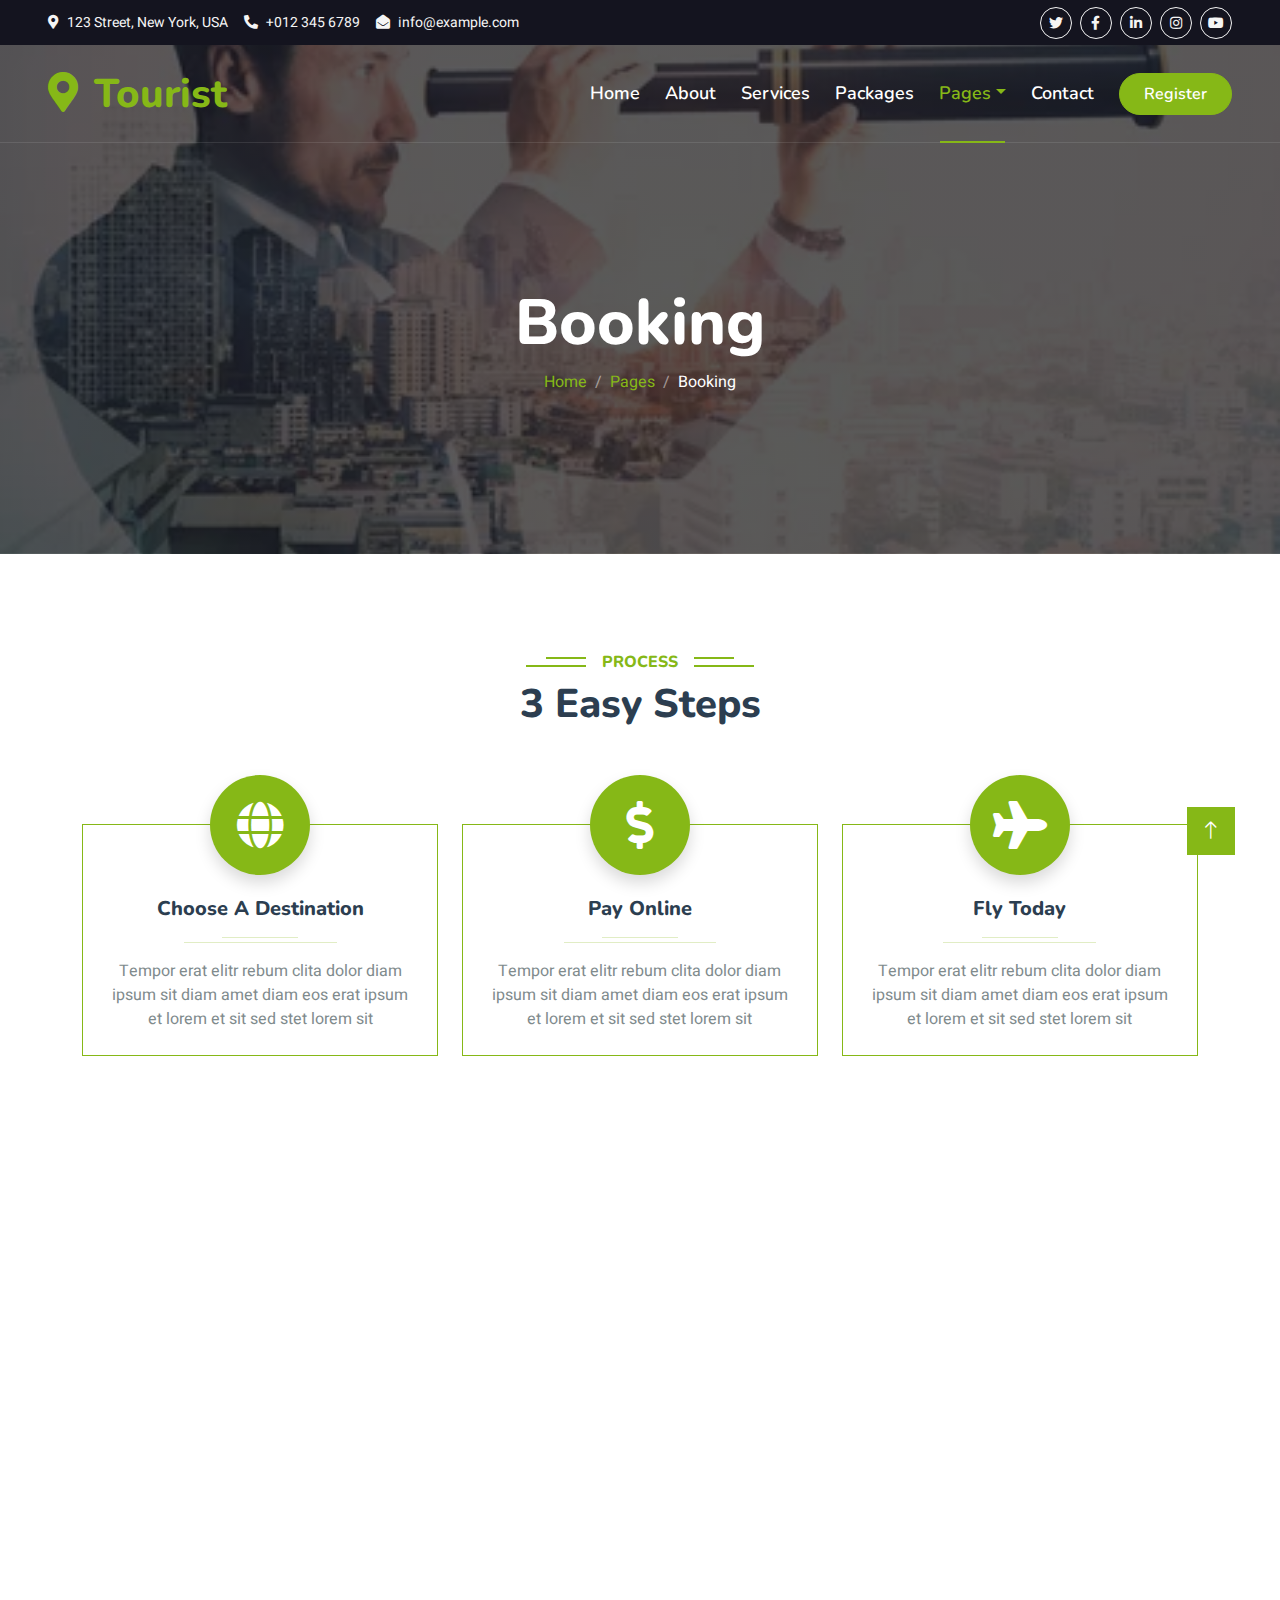
<file: travel-agency-html-template/booking.html>
<!DOCTYPE html>
<html lang="en">

<head>
    <meta charset="utf-8">
    <title>Tourist - Travel Agency HTML Template</title>
    <meta content="width=device-width, initial-scale=1.0" name="viewport">
    <meta content="" name="keywords">
    <meta content="" name="description">

    <!-- Favicon -->
    <link href="img/favicon.ico" rel="icon">

    <!-- Google Web Fonts -->
    <link rel="preconnect" href="https://fonts.googleapis.com">
    <link rel="preconnect" href="https://fonts.gstatic.com" crossorigin>
    <link href="https://fonts.googleapis.com/css2?family=Heebo:wght@400;500;600&family=Nunito:wght@600;700;800&display=swap" rel="stylesheet">

    <!-- Icon Font Stylesheet -->
    <link href="https://cdnjs.cloudflare.com/ajax/libs/font-awesome/5.10.0/css/all.min.css" rel="stylesheet">
    <link href="https://cdn.jsdelivr.net/npm/bootstrap-icons@1.4.1/font/bootstrap-icons.css" rel="stylesheet">

    <!-- Libraries Stylesheet -->
    <link href="lib/animate/animate.min.css" rel="stylesheet">
    <link href="lib/owlcarousel/assets/owl.carousel.min.css" rel="stylesheet">
    <link href="lib/tempusdominus/css/tempusdominus-bootstrap-4.min.css" rel="stylesheet" />

    <!-- Customized Bootstrap Stylesheet -->
    <link href="css/bootstrap.min.css" rel="stylesheet">

    <!-- Template Stylesheet -->
    <link href="css/style.css" rel="stylesheet">
</head>

<body>
    <!-- Spinner Start -->
    <div id="spinner" class="show bg-white position-fixed translate-middle w-100 vh-100 top-50 start-50 d-flex align-items-center justify-content-center">
        <div class="spinner-border text-primary" style="width: 3rem; height: 3rem;" role="status">
            <span class="sr-only">Loading...</span>
        </div>
    </div>
    <!-- Spinner End -->


    <!-- Topbar Start -->
    <div class="container-fluid bg-dark px-5 d-none d-lg-block">
        <div class="row gx-0">
            <div class="col-lg-8 text-center text-lg-start mb-2 mb-lg-0">
                <div class="d-inline-flex align-items-center" style="height: 45px;">
                    <small class="me-3 text-light"><i class="fa fa-map-marker-alt me-2"></i>123 Street, New York, USA</small>
                    <small class="me-3 text-light"><i class="fa fa-phone-alt me-2"></i>+012 345 6789</small>
                    <small class="text-light"><i class="fa fa-envelope-open me-2"></i>info@example.com</small>
                </div>
            </div>
            <div class="col-lg-4 text-center text-lg-end">
                <div class="d-inline-flex align-items-center" style="height: 45px;">
                    <a class="btn btn-sm btn-outline-light btn-sm-square rounded-circle me-2" href=""><i class="fab fa-twitter fw-normal"></i></a>
                    <a class="btn btn-sm btn-outline-light btn-sm-square rounded-circle me-2" href=""><i class="fab fa-facebook-f fw-normal"></i></a>
                    <a class="btn btn-sm btn-outline-light btn-sm-square rounded-circle me-2" href=""><i class="fab fa-linkedin-in fw-normal"></i></a>
                    <a class="btn btn-sm btn-outline-light btn-sm-square rounded-circle me-2" href=""><i class="fab fa-instagram fw-normal"></i></a>
                    <a class="btn btn-sm btn-outline-light btn-sm-square rounded-circle" href=""><i class="fab fa-youtube fw-normal"></i></a>
                </div>
            </div>
        </div>
    </div>
    <!-- Topbar End -->


    <!-- Navbar & Hero Start -->
    <div class="container-fluid position-relative p-0">
        <nav class="navbar navbar-expand-lg navbar-light px-4 px-lg-5 py-3 py-lg-0">
            <a href="" class="navbar-brand p-0">
                <h1 class="text-primary m-0"><i class="fa fa-map-marker-alt me-3"></i>Tourist</h1>
                <!-- <img src="img/logo.png" alt="Logo"> -->
            </a>
            <button class="navbar-toggler" type="button" data-bs-toggle="collapse" data-bs-target="#navbarCollapse">
                <span class="fa fa-bars"></span>
            </button>
            <div class="collapse navbar-collapse" id="navbarCollapse">
                <div class="navbar-nav ms-auto py-0">
                    <a href="index.html" class="nav-item nav-link">Home</a>
                    <a href="about.html" class="nav-item nav-link">About</a>
                    <a href="service.html" class="nav-item nav-link">Services</a>
                    <a href="package.html" class="nav-item nav-link">Packages</a>
                    <div class="nav-item dropdown">
                        <a href="#" class="nav-link dropdown-toggle active" data-bs-toggle="dropdown">Pages</a>
                        <div class="dropdown-menu m-0">
                            <a href="destination.html" class="dropdown-item">Destination</a>
                            <a href="booking.html" class="dropdown-item active">Booking</a>
                            <a href="team.html" class="dropdown-item">Travel Guides</a>
                            <a href="testimonial.html" class="dropdown-item">Testimonial</a>
                            <a href="404.html" class="dropdown-item">404 Page</a>
                        </div>
                    </div>
                    <a href="contact.html" class="nav-item nav-link">Contact</a>
                </div>
                <a href="" class="btn btn-primary rounded-pill py-2 px-4">Register</a>
            </div>
        </nav>

        <div class="container-fluid bg-primary py-5 mb-5 hero-header">
            <div class="container py-5">
                <div class="row justify-content-center py-5">
                    <div class="col-lg-10 pt-lg-5 mt-lg-5 text-center">
                        <h1 class="display-3 text-white animated slideInDown">Booking</h1>
                        <nav aria-label="breadcrumb">
                            <ol class="breadcrumb justify-content-center">
                                <li class="breadcrumb-item"><a href="#">Home</a></li>
                                <li class="breadcrumb-item"><a href="#">Pages</a></li>
                                <li class="breadcrumb-item text-white active" aria-current="page">Booking</li>
                            </ol>
                        </nav>
                    </div>
                </div>
            </div>
        </div>
    </div>
    <!-- Navbar & Hero End -->


    <!-- Process Start -->
    <div class="container-xxl py-5">
        <div class="container">
            <div class="text-center pb-4 wow fadeInUp" data-wow-delay="0.1s">
                <h6 class="section-title bg-white text-center text-primary px-3">Process</h6>
                <h1 class="mb-5">3 Easy Steps</h1>
            </div>
            <div class="row gy-5 gx-4 justify-content-center">
                <div class="col-lg-4 col-sm-6 text-center pt-4 wow fadeInUp" data-wow-delay="0.1s">
                    <div class="position-relative border border-primary pt-5 pb-4 px-4">
                        <div class="d-inline-flex align-items-center justify-content-center bg-primary rounded-circle position-absolute top-0 start-50 translate-middle shadow" style="width: 100px; height: 100px;">
                            <i class="fa fa-globe fa-3x text-white"></i>
                        </div>
                        <h5 class="mt-4">Choose A Destination</h5>
                        <hr class="w-25 mx-auto bg-primary mb-1">
                        <hr class="w-50 mx-auto bg-primary mt-0">
                        <p class="mb-0">Tempor erat elitr rebum clita dolor diam ipsum sit diam amet diam eos erat ipsum et lorem et sit sed stet lorem sit</p>
                    </div>
                </div>
                <div class="col-lg-4 col-sm-6 text-center pt-4 wow fadeInUp" data-wow-delay="0.3s">
                    <div class="position-relative border border-primary pt-5 pb-4 px-4">
                        <div class="d-inline-flex align-items-center justify-content-center bg-primary rounded-circle position-absolute top-0 start-50 translate-middle shadow" style="width: 100px; height: 100px;">
                            <i class="fa fa-dollar-sign fa-3x text-white"></i>
                        </div>
                        <h5 class="mt-4">Pay Online</h5>
                        <hr class="w-25 mx-auto bg-primary mb-1">
                        <hr class="w-50 mx-auto bg-primary mt-0">
                        <p class="mb-0">Tempor erat elitr rebum clita dolor diam ipsum sit diam amet diam eos erat ipsum et lorem et sit sed stet lorem sit</p>
                    </div>
                </div>
                <div class="col-lg-4 col-sm-6 text-center pt-4 wow fadeInUp" data-wow-delay="0.5s">
                    <div class="position-relative border border-primary pt-5 pb-4 px-4">
                        <div class="d-inline-flex align-items-center justify-content-center bg-primary rounded-circle position-absolute top-0 start-50 translate-middle shadow" style="width: 100px; height: 100px;">
                            <i class="fa fa-plane fa-3x text-white"></i>
                        </div>
                        <h5 class="mt-4">Fly Today</h5>
                        <hr class="w-25 mx-auto bg-primary mb-1">
                        <hr class="w-50 mx-auto bg-primary mt-0">
                        <p class="mb-0">Tempor erat elitr rebum clita dolor diam ipsum sit diam amet diam eos erat ipsum et lorem et sit sed stet lorem sit</p>
                    </div>
                </div>
            </div>
        </div>
    </div>
    <!-- Process Start -->


    <!-- Booking Start -->
    <div class="container-xxl py-5 wow fadeInUp" data-wow-delay="0.1s">
        <div class="container">
            <div class="booking p-5">
                <div class="row g-5 align-items-center">
                    <div class="col-md-6 text-white">
                        <h6 class="text-white text-uppercase">Computer IntelJ</h6>
                        <h1 class="text-white mb-4">Online Registration</h1>
                        <p class="mb-4">The traditional watch industry has taken a knock over the past decade and it’s no wonder why. A lot of people simply realised that their money could be better spent on a smartphone.</p>
                        <p class="mb-4">With all its capabilities than on a traditional wristwatch. Having said this,...</p>
                        <a class="btn btn-outline-light py-3 px-5 mt-2" href="">Read More</a>
                    </div>
                    <div class="col-md-6">
                        <h1 class="text-white mb-4">Register Now!</h1>
                        <form>
                            <div class="row g-3">
                                <div class="col-md-6">
                                    <div class="form-floating">
                                        <input type="text" class="form-control bg-transparent" id="name" placeholder="Your Name">
                                        <label for="name">Your Name</label>
                                    </div>
                                </div>
                                <div class="col-md-6">
                                    <div class="form-floating">
                                        <input type="email" class="form-control bg-transparent" id="email" placeholder="Your Email">
                                        <label for="email">Your Email</label>
                                    </div>
                                </div>
                                <div class="col-md-6">
                                    <div class="form-floating date" id="date3" data-target-input="nearest">
                                        <input type="text" class="form-control bg-transparent datetimepicker-input" id="datetime" placeholder="Date & Time" data-target="#date3" data-toggle="datetimepicker" />
                                        <label for="datetime">Date & Time</label>
                                    </div>
                                </div>
                                <div class="col-md-6">
                                    <div class="form-floating">
                                        <select class="form-select bg-transparent" id="select1">
                                            <option value="1">Destination 1</option>
                                            <option value="2">Destination 2</option>
                                            <option value="3">Destination 3</option>
                                        </select>
                                        <label for="select1">Destination</label>
                                    </div>
                                </div>
                                <div class="col-12">
                                    <div class="form-floating">
                                        <textarea class="form-control bg-transparent" placeholder="Special Request" id="message" style="height: 100px"></textarea>
                                        <label for="message">Special Request</label>
                                    </div>
                                </div>
                                <div class="col-12">
                                    <button class="btn btn-outline-light w-100 py-3" type="submit">Submit</button>
                                </div>
                            </div>
                        </form>
                    </div>
                </div>
            </div>
        </div>
    </div>
    <!-- Booking Start -->

        

    
   <!-- Footer Start -->
   <div class="container-fluid bg-dark text-light footer pt-5 mt-5 wow fadeIn" data-wow-delay="0.1s">
    <div class="container py-5">
        <div class="row g-5">
            <div class="col-lg-3 col-md-6">
                <h4 class="text-white mb-3">Company</h4>
                <a class="btn btn-link" href="">About Us</a>
                <a class="btn btn-link" href="">Contact Us</a>
                <a class="btn btn-link" href="">Privacy Policy</a>
                <a class="btn btn-link" href="">Terms & Condition</a>
                <a class="btn btn-link" href="">FAQs & Help</a>
            </div>
            <div class="col-lg-3 col-md-6">
                <h4 class="text-white mb-3">Contact</h4>
                <p class="mb-2"><i class="fa fa-map-marker-alt me-3"></i>19604 Raymond Mhlaba Street, Khayelitsha 7784, Cape Town, South Africa</p>
                <p class="mb-2"><i class="fa fa-phone-alt me-3"></i>+27 6273 949</p>
                <p class="mb-2"><i class="fa fa-envelope me-3"></i>www.cchizama24@gmail.com</p>
                <div class="d-flex pt-2">
                    <a class="btn btn-outline-light btn-social" href=""><i class="fab fa-twitter"></i></a>
                    <a class="btn btn-outline-light btn-social" href=""><i class="fab fa-facebook-f"></i></a>
                    <a class="btn btn-outline-light btn-social" href=""><i class="fab fa-youtube"></i></a>
                    <a class="btn btn-outline-light btn-social" href=""><i class="fab fa-linkedin-in"></i></a>
                </div>
            </div>
            <div class="col-lg-3 col-md-6">
                <h4 class="text-white mb-3">Gallery</h4>
                <div class="row g-2 pt-2">
                    <div class="col-4">
                        <img class="img-fluid bg-light p-1" src="img/Computers.jpg" alt="">
                    </div>
                    <div class="col-4">
                        <img class="img-fluid bg-light p-1" src="img/pc6.png" alt="">
                    </div>
                    <div class="col-4">
                        <img class="img-fluid bg-light p-1" src="img/MOUSE.jpg" alt="">
                    </div>
                    <div class="col-4">
                        <img class="img-fluid bg-light p-1" src="img/pc4.jpg" alt="">
                    </div>
                    <div class="col-4">
                        <img class="img-fluid bg-light p-1" src="img/Dell pc.png" alt="">
                    </div>
                    <div class="col-4">
                        <img class="img-fluid bg-light p-1" src="img/pc2.jpg" alt="">
                    </div>
                </div>
            </div>
            <div class="col-lg-3 col-md-6">
                <h4 class="text-white mb-3">Newsletter</h4>
                <p>The dream of breathtaking speed and power

                    When it comes to pure performance and muscle, the new MacBook Air and MacBook Pro range isn't just fast, they're super fast.<br>
                    
                    The secret lies in a breakthrough processor technology called SoC, or System on a Chip.<br> Instead of assigning tasks to separate components on the motherboard, the M1 assembles its army of workhorses on a single chip, combining graphics, machine learning, unified memory, and multimedia processing.
                    
                    <br>The result: a machine that is faster, smarter, and more efficient than 98 per cent of comparable PC laptops, giving you a more fluid and</p>
                <div class="position-relative mx-auto" style="max-width: 400px;">
                    <input class="form-control border-primary w-100 py-3 ps-4 pe-5" type="text" placeholder="Your email">
                    <button type="button" class="btn btn-primary py-2 position-absolute top-0 end-0 mt-2 me-2">SignUp</button>
                </div>
            </div>
        </div>
    </div>
    <div class="container">
        <div class="copyright">
            <div class="row">
                <div class="col-md-6 text-center text-md-start mb-3 mb-md-0">
                    &copy; <a class="border-bottom" href="#">Your Site Name</a>, All Right Reserved.

                    <!--/*** This template is free as long as you keep the footer author’s credit link/attribution link/backlink. If you'd like to use the template without the footer author’s credit link/attribution link/backlink, you can purchase the Credit Removal License from "https://htmlcodex.com/credit-removal". Thank you for your support. ***/-->
                    Designed By <a class="border-bottom" href="https://htmlcodex.com">HTML Codex</a>
                </div>
                <div class="col-md-6 text-center text-md-end">
                    <div class="footer-menu">
                        <a href="">Home</a>
                        <a href="">Cookies</a>
                        <a href="">Help</a>
                        <a href="">FQAs</a>
                    </div>
                </div>
            </div>
        </div>
    </div>
</div>
<!-- Footer End -->


<!-- Back to Top -->
<a href="#" class="btn btn-lg btn-primary btn-lg-square back-to-top"><i class="bi bi-arrow-up"></i></a>


<!-- JavaScript Libraries -->
<script src="https://code.jquery.com/jquery-3.4.1.min.js"></script>
<script src="https://cdn.jsdelivr.net/npm/bootstrap@5.0.0/dist/js/bootstrap.bundle.min.js"></script>
<script src="lib/wow/wow.min.js"></script>
<script src="lib/easing/easing.min.js"></script>
<script src="lib/waypoints/waypoints.min.js"></script>
<script src="lib/owlcarousel/owl.carousel.min.js"></script>
<script src="lib/tempusdominus/js/moment.min.js"></script>
<script src="lib/tempusdominus/js/moment-timezone.min.js"></script>
<script src="lib/tempusdominus/js/tempusdominus-bootstrap-4.min.js"></script>

<!-- Template Javascript -->
<script src="js/main.js"></script>
</body>
</html>
</file>
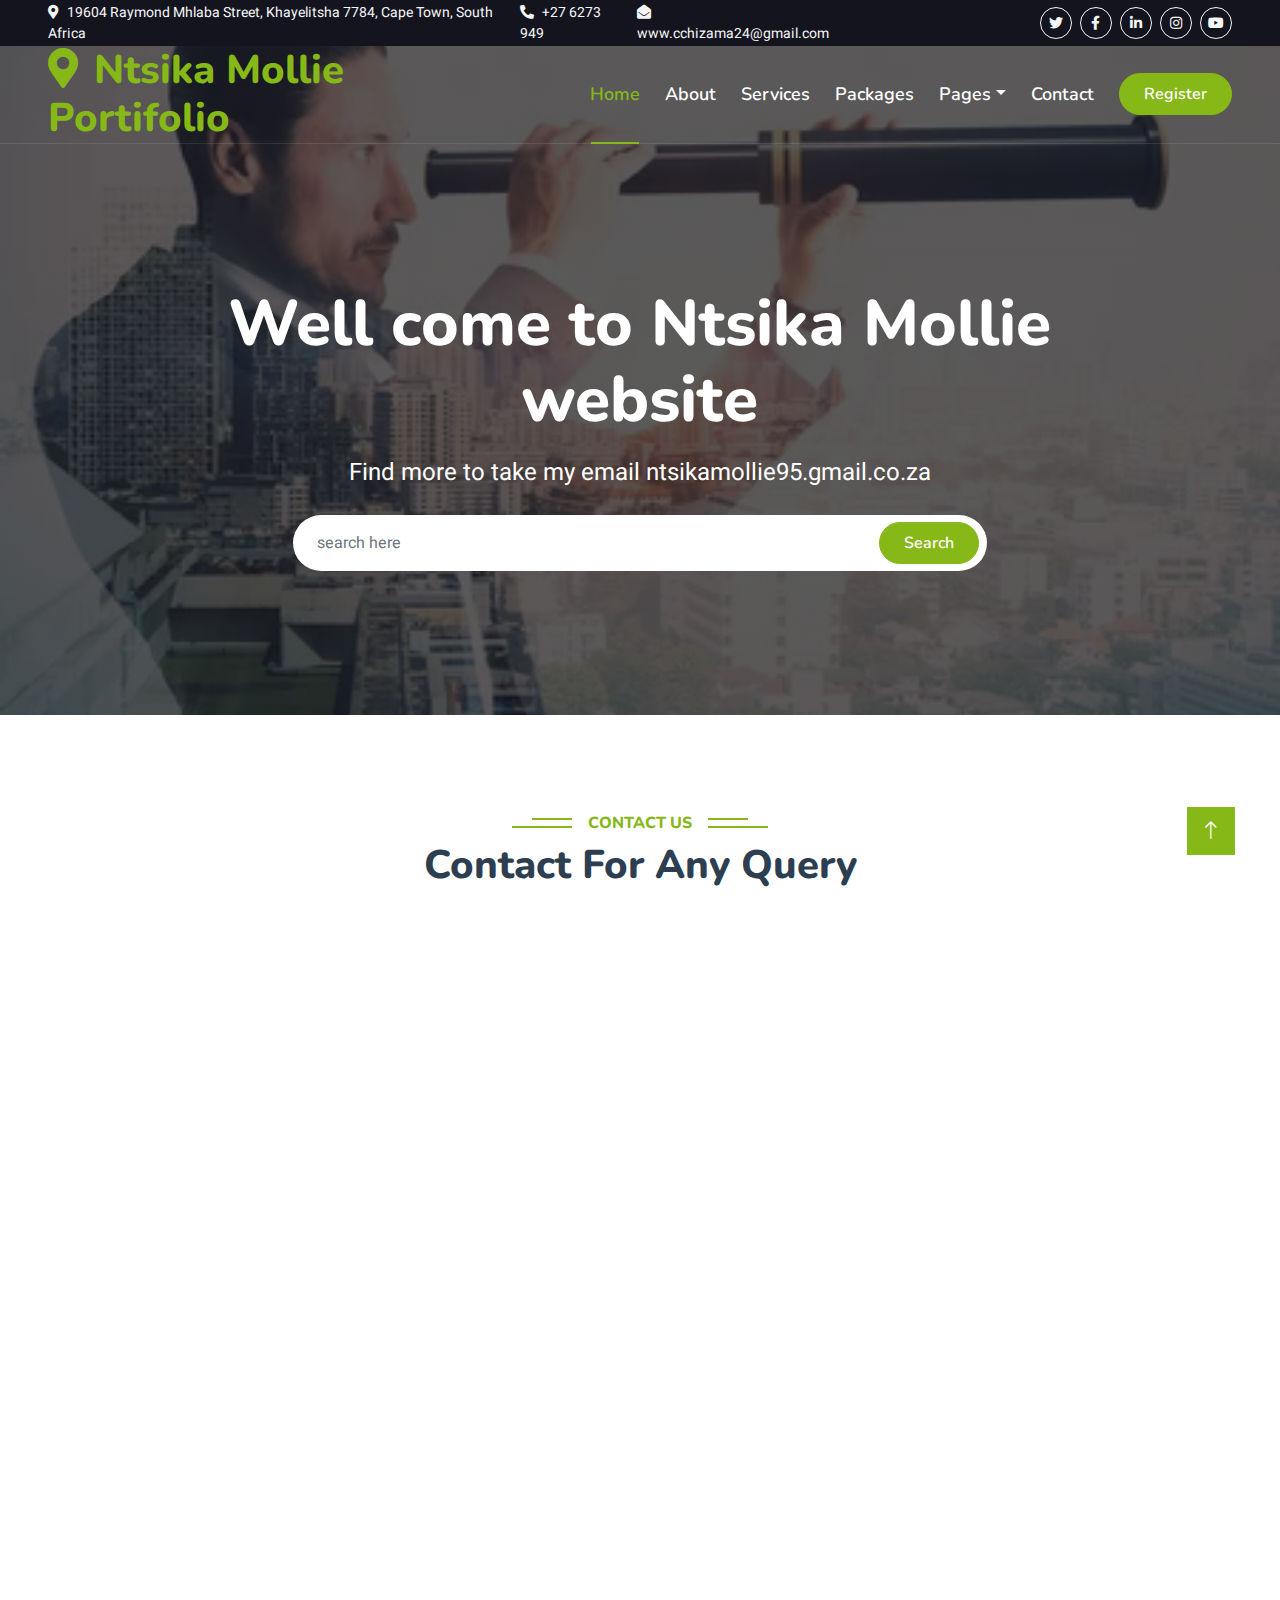
<file: travel-agency-html-template/contact.html>
<!DOCTYPE html>
<html lang="en">

<head>
    <meta charset="utf-8">
    <title>My PORTIFOLIO</title>
    <meta content="width=device-width, initial-scale=1.0" name="viewport">
    <meta content="" name="keywords">
    <meta content="" name="description">

    <!-- Favicon -->
    <link href="img/favicon.ico" rel="icon">

    <!-- Google Web Fonts -->
    <link rel="preconnect" href="https://fonts.googleapis.com">
    <link rel="preconnect" href="https://fonts.gstatic.com" crossorigin>
    <link href="https://fonts.googleapis.com/css2?family=Heebo:wght@400;500;600&family=Nunito:wght@600;700;800&display=swap" rel="stylesheet">

    <!-- Icon Font Stylesheet -->
    <link href="https://cdnjs.cloudflare.com/ajax/libs/font-awesome/5.10.0/css/all.min.css" rel="stylesheet">
    <link href="https://cdn.jsdelivr.net/npm/bootstrap-icons@1.4.1/font/bootstrap-icons.css" rel="stylesheet">

    <!-- Libraries Stylesheet -->
    <link href="lib/animate/animate.min.css" rel="stylesheet">
    <link href="lib/owlcarousel/assets/owl.carousel.min.css" rel="stylesheet">
    <link href="lib/tempusdominus/css/tempusdominus-bootstrap-4.min.css" rel="stylesheet" />

    <!-- Customized Bootstrap Stylesheet -->
    <link href="css/bootstrap.min.css" rel="stylesheet">

    <!-- Template Stylesheet -->
    <link href="css/style.css" rel="stylesheet">
</head>

<body>
    <!-- Spinner Start -->
    <div id="spinner" class="show bg-white position-fixed translate-middle w-100 vh-100 top-50 start-50 d-flex align-items-center justify-content-center">
        <div class="spinner-border text-primary" style="width: 3rem; height: 3rem;" role="status">
            <span class="sr-only">Loading...</span>
        </div>
    </div>
    <!-- Spinner End -->

    <!-- Topbar Start -->
    <div class="container-fluid bg-dark px-5 d-none d-lg-block">
        <div class="row gx-0">
            <div class="col-lg-8 text-center text-lg-start mb-2 mb-lg-0">
                <div class="d-inline-flex align-items-center" style="height: 45px;">
                    <small class="me-3 text-light"><i class="fa fa-map-marker-alt me-2"></i>19604 Raymond Mhlaba Street, Khayelitsha 7784, Cape Town, South Africa</small>
                    <small class="me-3 text-light"><i class="fa fa-phone-alt me-2"></i>+27 6273 949</small>
                    <small class="text-light"><i class="fa fa-envelope-open me-2"></i>www.cchizama24@gmail.com</small>
                </div>
            </div>
            <div class="col-lg-4 text-center text-lg-end">
                <div class="d-inline-flex align-items-center" style="height: 45px;">
                    <a class="btn btn-sm btn-outline-light btn-sm-square rounded-circle me-2" href=""><i class="fab fa-twitter fw-normal"></i></a>
                    <a class="btn btn-sm btn-outline-light btn-sm-square rounded-circle me-2" href=""><i class="fab fa-facebook-f fw-normal"></i></a>
                    <a class="btn btn-sm btn-outline-light btn-sm-square rounded-circle me-2" href=""><i class="fab fa-linkedin-in fw-normal"></i></a>
                    <a class="btn btn-sm btn-outline-light btn-sm-square rounded-circle me-2" href=""><i class="fab fa-instagram fw-normal"></i></a>
                    <a class="btn btn-sm btn-outline-light btn-sm-square rounded-circle" href=""><i class="fab fa-youtube fw-normal"></i></a>
                </div>
            </div>
        </div>
    </div>
    <!-- Topbar End -->


    <!-- Navbar & Hero Start -->
    <div class="container-fluid position-relative p-0">
        <nav class="navbar navbar-expand-lg navbar-light px-4 px-lg-5 py-3 py-lg-0">
            <a href="" class="navbar-brand p-0">
                <h1 class="text-primary m-0"><i class="fa fa-map-marker-alt me-3"></i>Ntsika Mollie<br>Portifolio</h1>
                <!-- <img src="img/logo.png" alt="Logo"> -->
            </a>
            <button class="navbar-toggler" type="button" data-bs-toggle="collapse" data-bs-target="#navbarCollapse">
                <span class="fa fa-bars"></span>
            </button>
            <div class="collapse navbar-collapse" id="navbarCollapse">
                <div class="navbar-nav ms-auto py-0">
                    <a href="index.html" class="nav-item nav-link active">Home</a>
                    <a href="about.html" class="nav-item nav-link">About</a>
                    <a href="service.html" class="nav-item nav-link">Services</a>
                    <a href="package.html" class="nav-item nav-link">Packages</a>
                    <div class="nav-item dropdown">
                        <a href="#" class="nav-link dropdown-toggle" data-bs-toggle="dropdown">Pages</a>
                        <div class="dropdown-menu m-0">
                            <a href="destination.html" class="dropdown-item">Destination</a>
                            <a href="booking.html" class="dropdown-item">Booking</a>
                            <a href="team.html" class="dropdown-item">Travel Guides</a>
                            <a href="testimonial.html" class="dropdown-item">Testimonial</a>
                            <a href="404.html" class="dropdown-item">404 Page</a>
                        </div>
                    </div>
                    <a href="contact.html" class="nav-item nav-link">Contact</a>
                </div>
                <a href="" class="btn btn-primary rounded-pill py-2 px-4">Register</a>
            </div>
        </nav>

        <div class="container-fluid bg-primary py-5 mb-5 hero-header">
            <div class="container py-5">
                <div class="row justify-content-center py-5">
                    <div class="col-lg-10 pt-lg-5 mt-lg-5 text-center">
                        <h1 class="display-3 text-white mb-3 animated slideInDown">Well come to Ntsika Mollie website</h1>
                        <p class="fs-4 text-white mb-4 animated slideInDown">Find more to take my email ntsikamollie95.gmail.co.za </p>
                        <div class="position-relative w-75 mx-auto animated slideInDown">
                            <input class="form-control border-0 rounded-pill w-100 py-3 ps-4 pe-5" type="text" placeholder="search here">
                            <button type="button" class="btn btn-primary rounded-pill py-2 px-4 position-absolute top-0 end-0 me-2" style="margin-top: 7px;">Search</button>
                        </div>
                    </div>
                </div>
            </div>
        </div>
    </div>
    <!-- Navbar & Hero End -->


    <!-- Contact Start -->
    <div class="container-xxl py-5">
        <div class="container">
            <div class="text-center wow fadeInUp" data-wow-delay="0.1s">
                <h6 class="section-title bg-white text-center text-primary px-3">Contact Us</h6>
                <h1 class="mb-5">Contact For Any Query</h1>
            </div>
            <div class="row g-4">
                <div class="col-lg-4 col-md-6 wow fadeInUp" data-wow-delay="0.1s">
                    <h5>Get In Touch</h5>
                    <p class="mb-4">We provide IT Support to the Business, Schools and Home market ... Our IT Support Services are available in the Western Cape, Cape Town, Bellville.</p>
                    <div class="d-flex align-items-center mb-4">
                        <div class="d-flex align-items-center justify-content-center flex-shrink-0 bg-primary" style="width: 50px; height: 50px;">
                            <i class="fa fa-map-marker-alt text-white"></i>
                        </div>
                        <div class="ms-3">
                            <h5 class="text-primary">Office</h5>
                            <p class="mb-0">19604 Raymond Mhlaba Street, Khayelitsha, South Africa</p>
                        </div>
                    </div>
                    <div class="d-flex align-items-center mb-4">
                        <div class="d-flex align-items-center justify-content-center flex-shrink-0 bg-primary" style="width: 50px; height: 50px;">
                            <i class="fa fa-phone-alt text-white"></i>
                        </div>
                        <div class="ms-3">
                            <h5 class="text-primary">Mobile</h5>
                            <p class="mb-0">++276 27305 949</p>
                        </div>
                    </div>
                    <div class="d-flex align-items-center">
                        <div class="d-flex align-items-center justify-content-center flex-shrink-0 bg-primary" style="width: 50px; height: 50px;">
                            <i class="fa fa-envelope-open text-white"></i>
                        </div>
                        <div class="ms-3">
                            <h5 class="text-primary">Email</h5>
                            <p class="mb-0">www.cchizama24@gnmil.com</p>
                        </div>
                    </div>
                </div>
                <div class="col-lg-4 col-md-6 wow fadeInUp" data-wow-delay="0.3s">
                    <iframe class="position-relative rounded w-100 h-100"
                        src="https://www.tide-forecast.com/tidelocationmaps/Khayelitsa.10.gif"
                        frameborder="0" style="min-height: 300px; border:0;" allowfullscreen="" aria-hidden="false"
                        tabindex="0"></iframe>
                </div>
                <div class="col-lg-4 col-md-12 wow fadeInUp" data-wow-delay="0.5s">
                    <form>
                        <div class="row g-3">
                            <div class="col-md-6">
                                <div class="form-floating">
                                    <input type="text" class="form-control" id="name" placeholder="Your Name">
                                    <label for="name">Your Name</label>
                                </div>
                            </div>
                            <div class="col-md-6">
                                <div class="form-floating">
                                    <input type="email" class="form-control" id="email" placeholder="Your Email">
                                    <label for="email">Your Email</label>
                                </div>
                            </div>
                            <div class="col-12">
                                <div class="form-floating">
                                    <input type="text" class="form-control" id="subject" placeholder="Subject">
                                    <label for="subject">Subject</label>
                                </div>
                            </div>
                            <div class="col-12">
                                <div class="form-floating">
                                    <textarea class="form-control" placeholder="Leave a message here" id="message" style="height: 100px"></textarea>
                                    <label for="message">Message</label>
                                </div>
                            </div>
                            <div class="col-12">
                                <button class="btn btn-primary w-100 py-3" type="submit">Send Message</button>
                            </div>
                        </div>
                    </form>
                </div>
            </div>
        </div>
    </div>
    <!-- Contact End -->


    


    <!-- Footer Start -->
<div class="container-fluid bg-dark text-light footer pt-5 mt-5 wow fadeIn" data-wow-delay="0.1s">
    <div class="container py-5">
        <div class="row g-5">
            <div class="col-lg-3 col-md-6">
                <h4 class="text-white mb-3">Company</h4>
                <a class="btn btn-link" href="">About Us</a>
                <a class="btn btn-link" href="">Contact Us</a>
                <a class="btn btn-link" href="">Privacy Policy</a>
                <a class="btn btn-link" href="">Terms & Condition</a>
                <a class="btn btn-link" href="">FAQs & Help</a>
            </div>
            <div class="col-lg-3 col-md-6">
                <h4 class="text-white mb-3">Contact</h4>
                <p class="mb-2"><i class="fa fa-map-marker-alt me-3"></i>19604 Raymond Mhlaba Street, Khayelitsha 7784, Cape Town, South Africa</p>
                <p class="mb-2"><i class="fa fa-phone-alt me-3"></i>+27 6273 949</p>
                <p class="mb-2"><i class="fa fa-envelope me-3"></i>www.cchizama24@gmail.com</p>
                <div class="d-flex pt-2">
                    <a class="btn btn-outline-light btn-social" href=""><i class="fab fa-twitter"></i></a>
                    <a class="btn btn-outline-light btn-social" href=""><i class="fab fa-facebook-f"></i></a>
                    <a class="btn btn-outline-light btn-social" href=""><i class="fab fa-youtube"></i></a>
                    <a class="btn btn-outline-light btn-social" href=""><i class="fab fa-linkedin-in"></i></a>
                </div>
            </div>
            <div class="col-lg-3 col-md-6">
                <h4 class="text-white mb-3">Gallery</h4>
                <div class="row g-2 pt-2">
                    <div class="col-4">
                        <img class="img-fluid bg-light p-1" src="img/Computers.jpg" alt="">
                    </div>
                    <div class="col-4">
                        <img class="img-fluid bg-light p-1" src="img/pc6.png" alt="">
                    </div>
                    <div class="col-4">
                        <img class="img-fluid bg-light p-1" src="img/MOUSE.jpg" alt="">
                    </div>
                    <div class="col-4">
                        <img class="img-fluid bg-light p-1" src="img/pc4.jpg" alt="">
                    </div>
                    <div class="col-4">
                        <img class="img-fluid bg-light p-1" src="img/Dell pc.png" alt="">
                    </div>
                    <div class="col-4">
                        <img class="img-fluid bg-light p-1" src="img/pc2.jpg" alt="">
                    </div>
                </div>
            </div>
            <div class="col-lg-3 col-md-6">
                <h4 class="text-white mb-3">Newsletter</h4>
                <p>The dream of breathtaking speed and power

                    When it comes to pure performance and muscle, the new MacBook Air and MacBook Pro range isn't just fast, they're super fast.<br>
                    
                    The secret lies in a breakthrough processor technology called SoC, or System on a Chip.<br> Instead of assigning tasks to separate components on the motherboard, the M1 assembles its army of workhorses on a single chip, combining graphics, machine learning, unified memory, and multimedia processing.
                    
                    <br>The result: a machine that is faster, smarter, and more efficient than 98 per cent of comparable PC laptops, giving you a more fluid and</p>
                <div class="position-relative mx-auto" style="max-width: 400px;">
                    <input class="form-control border-primary w-100 py-3 ps-4 pe-5" type="text" placeholder="Your email">
                    <button type="button" class="btn btn-primary py-2 position-absolute top-0 end-0 mt-2 me-2">SignUp</button>
                </div>
            </div>
        </div>
    </div>
    <div class="container">
        <div class="copyright">
            <div class="row">
                <div class="col-md-6 text-center text-md-start mb-3 mb-md-0">
                    &copy; <a class="border-bottom" href="#">Your Site Name</a>, All Right Reserved.

                    <!--/*** This template is free as long as you keep the footer author’s credit link/attribution link/backlink. If you'd like to use the template without the footer author’s credit link/attribution link/backlink, you can purchase the Credit Removal License from "https://htmlcodex.com/credit-removal". Thank you for your support. ***/-->
                    Designed By <a class="border-bottom" href="https://htmlcodex.com">HTML Codex</a>
                </div>
                <div class="col-md-6 text-center text-md-end">
                    <div class="footer-menu">
                        <a href="">Home</a>
                        <a href="">Cookies</a>
                        <a href="">Help</a>
                        <a href="">FQAs</a>
                    </div>
                </div>
            </div>
        </div>
    </div>
</div>
<!-- Footer End -->


<!-- Back to Top -->
<a href="#" class="btn btn-lg btn-primary btn-lg-square back-to-top"><i class="bi bi-arrow-up"></i></a>


<!-- JavaScript Libraries -->
<script src="https://code.jquery.com/jquery-3.4.1.min.js"></script>
<script src="https://cdn.jsdelivr.net/npm/bootstrap@5.0.0/dist/js/bootstrap.bundle.min.js"></script>
<script src="lib/wow/wow.min.js"></script>
<script src="lib/easing/easing.min.js"></script>
<script src="lib/waypoints/waypoints.min.js"></script>
<script src="lib/owlcarousel/owl.carousel.min.js"></script>
<script src="lib/tempusdominus/js/moment.min.js"></script>
<script src="lib/tempusdominus/js/moment-timezone.min.js"></script>
<script src="lib/tempusdominus/js/tempusdominus-bootstrap-4.min.js"></script>

<!-- Template Javascript -->
<script src="js/main.js"></script>
</body>


</html>
</file>
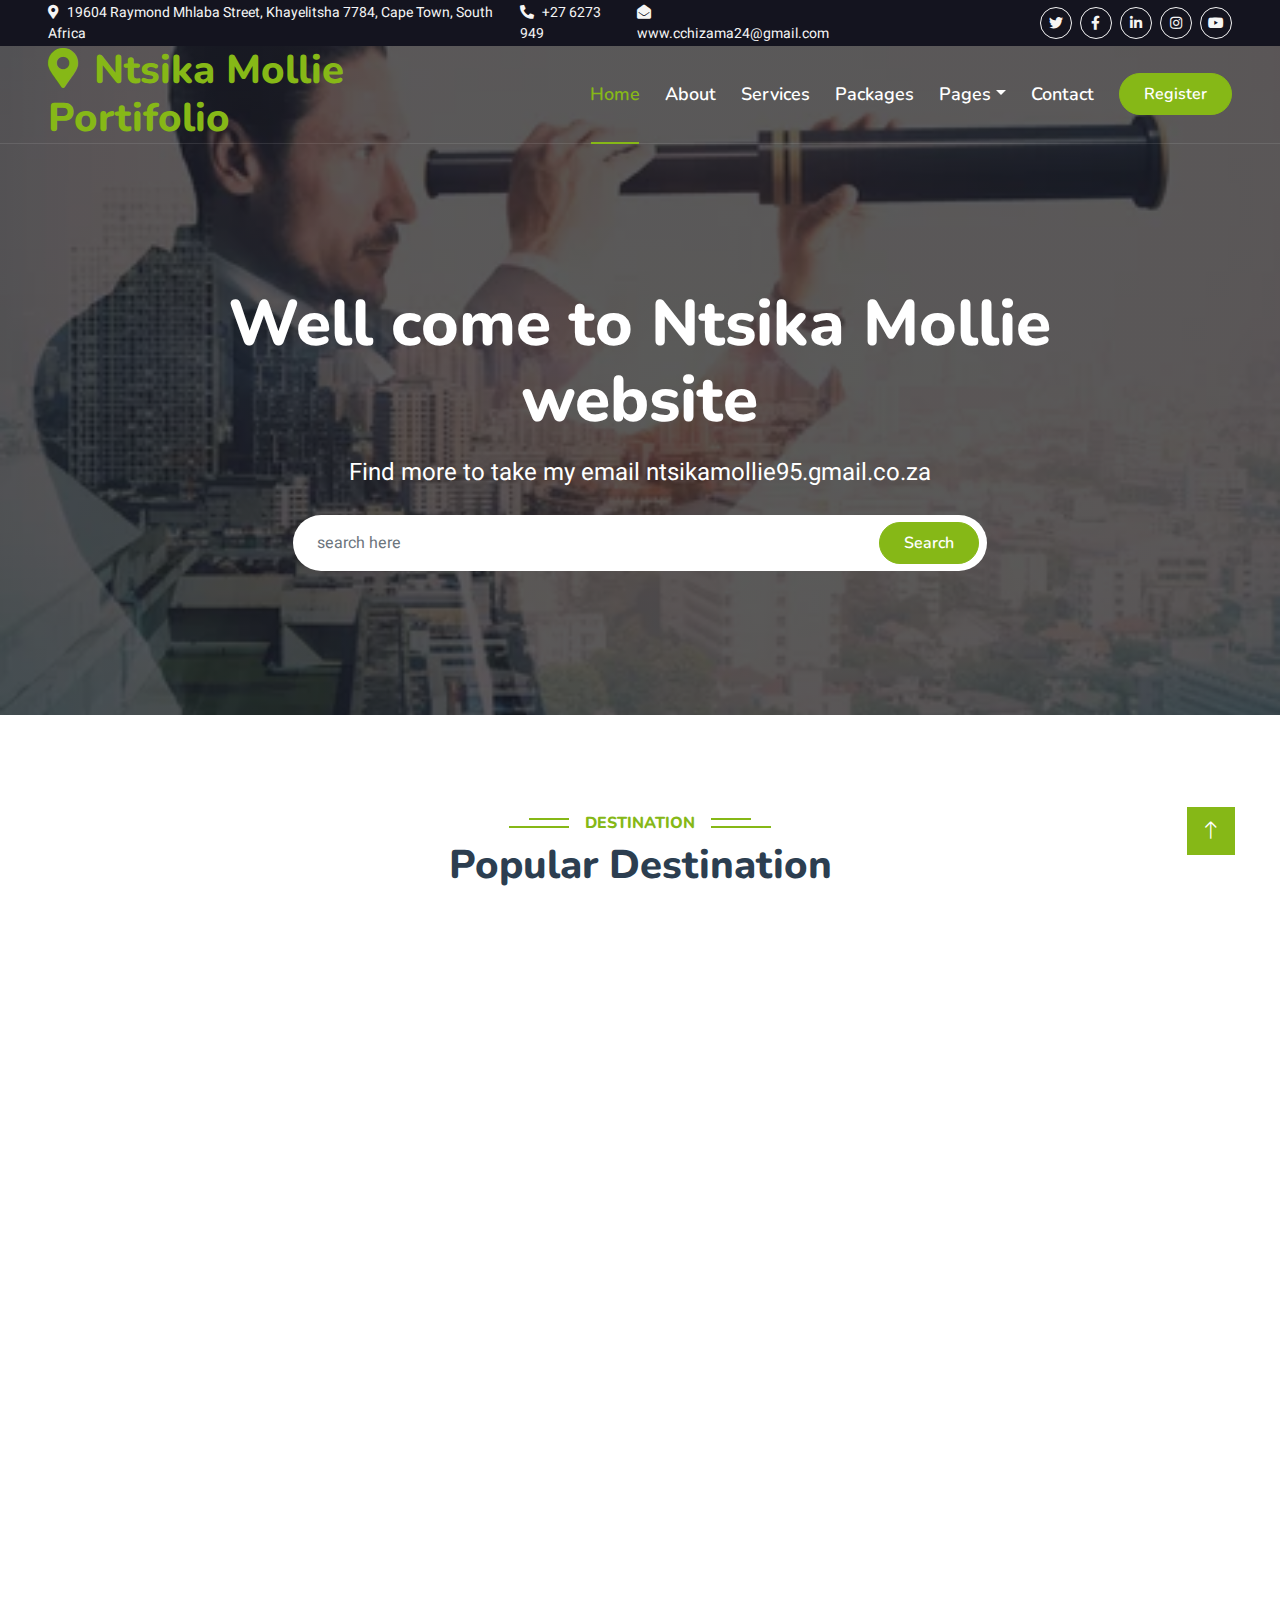
<file: travel-agency-html-template/destination.html>
<!DOCTYPE html>
<html lang="en">

<head>
    <meta charset="utf-8">
    <title>My PORTIFOLIO</title>
    <meta content="width=device-width, initial-scale=1.0" name="viewport">
    <meta content="" name="keywords">
    <meta content="" name="description">

    <!-- Favicon -->
    <link href="img/favicon.ico" rel="icon">

    <!-- Google Web Fonts -->
    <link rel="preconnect" href="https://fonts.googleapis.com">
    <link rel="preconnect" href="https://fonts.gstatic.com" crossorigin>
    <link href="https://fonts.googleapis.com/css2?family=Heebo:wght@400;500;600&family=Nunito:wght@600;700;800&display=swap" rel="stylesheet">

    <!-- Icon Font Stylesheet -->
    <link href="https://cdnjs.cloudflare.com/ajax/libs/font-awesome/5.10.0/css/all.min.css" rel="stylesheet">
    <link href="https://cdn.jsdelivr.net/npm/bootstrap-icons@1.4.1/font/bootstrap-icons.css" rel="stylesheet">

    <!-- Libraries Stylesheet -->
    <link href="lib/animate/animate.min.css" rel="stylesheet">
    <link href="lib/owlcarousel/assets/owl.carousel.min.css" rel="stylesheet">
    <link href="lib/tempusdominus/css/tempusdominus-bootstrap-4.min.css" rel="stylesheet" />

    <!-- Customized Bootstrap Stylesheet -->
    <link href="css/bootstrap.min.css" rel="stylesheet">

    <!-- Template Stylesheet -->
    <link href="css/style.css" rel="stylesheet">
</head>

<body>
    <!-- Spinner Start -->
    <div id="spinner" class="show bg-white position-fixed translate-middle w-100 vh-100 top-50 start-50 d-flex align-items-center justify-content-center">
        <div class="spinner-border text-primary" style="width: 3rem; height: 3rem;" role="status">
            <span class="sr-only">Loading...</span>
        </div>
    </div>
    <!-- Spinner End -->

    <!-- Topbar Start -->
    <div class="container-fluid bg-dark px-5 d-none d-lg-block">
        <div class="row gx-0">
            <div class="col-lg-8 text-center text-lg-start mb-2 mb-lg-0">
                <div class="d-inline-flex align-items-center" style="height: 45px;">
                    <small class="me-3 text-light"><i class="fa fa-map-marker-alt me-2"></i>19604 Raymond Mhlaba Street, Khayelitsha 7784, Cape Town, South Africa</small>
                    <small class="me-3 text-light"><i class="fa fa-phone-alt me-2"></i>+27 6273 949</small>
                    <small class="text-light"><i class="fa fa-envelope-open me-2"></i>www.cchizama24@gmail.com</small>
                </div>
            </div>
            <div class="col-lg-4 text-center text-lg-end">
                <div class="d-inline-flex align-items-center" style="height: 45px;">
                    <a class="btn btn-sm btn-outline-light btn-sm-square rounded-circle me-2" href=""><i class="fab fa-twitter fw-normal"></i></a>
                    <a class="btn btn-sm btn-outline-light btn-sm-square rounded-circle me-2" href=""><i class="fab fa-facebook-f fw-normal"></i></a>
                    <a class="btn btn-sm btn-outline-light btn-sm-square rounded-circle me-2" href=""><i class="fab fa-linkedin-in fw-normal"></i></a>
                    <a class="btn btn-sm btn-outline-light btn-sm-square rounded-circle me-2" href=""><i class="fab fa-instagram fw-normal"></i></a>
                    <a class="btn btn-sm btn-outline-light btn-sm-square rounded-circle" href=""><i class="fab fa-youtube fw-normal"></i></a>
                </div>
            </div>
        </div>
    </div>
    <!-- Topbar End -->


    <!-- Navbar & Hero Start -->
    <div class="container-fluid position-relative p-0">
        <nav class="navbar navbar-expand-lg navbar-light px-4 px-lg-5 py-3 py-lg-0">
            <a href="" class="navbar-brand p-0">
                <h1 class="text-primary m-0"><i class="fa fa-map-marker-alt me-3"></i>Ntsika Mollie<br>Portifolio</h1>
                <!-- <img src="img/logo.png" alt="Logo"> -->
            </a>
            <button class="navbar-toggler" type="button" data-bs-toggle="collapse" data-bs-target="#navbarCollapse">
                <span class="fa fa-bars"></span>
            </button>
            <div class="collapse navbar-collapse" id="navbarCollapse">
                <div class="navbar-nav ms-auto py-0">
                    <a href="index.html" class="nav-item nav-link active">Home</a>
                    <a href="about.html" class="nav-item nav-link">About</a>
                    <a href="service.html" class="nav-item nav-link">Services</a>
                    <a href="package.html" class="nav-item nav-link">Packages</a>
                    <div class="nav-item dropdown">
                        <a href="#" class="nav-link dropdown-toggle" data-bs-toggle="dropdown">Pages</a>
                        <div class="dropdown-menu m-0">
                            <a href="destination.html" class="dropdown-item">Destination</a>
                            <a href="booking.html" class="dropdown-item">Booking</a>
                            <a href="team.html" class="dropdown-item">Travel Guides</a>
                            <a href="testimonial.html" class="dropdown-item">Testimonial</a>
                            <a href="404.html" class="dropdown-item">404 Page</a>
                        </div>
                    </div>
                    <a href="contact.html" class="nav-item nav-link">Contact</a>
                </div>
                <a href="" class="btn btn-primary rounded-pill py-2 px-4">Register</a>
            </div>
        </nav>

        <div class="container-fluid bg-primary py-5 mb-5 hero-header">
            <div class="container py-5">
                <div class="row justify-content-center py-5">
                    <div class="col-lg-10 pt-lg-5 mt-lg-5 text-center">
                        <h1 class="display-3 text-white mb-3 animated slideInDown">Well come to Ntsika Mollie website</h1>
                        <p class="fs-4 text-white mb-4 animated slideInDown">Find more to take my email ntsikamollie95.gmail.co.za </p>
                        <div class="position-relative w-75 mx-auto animated slideInDown">
                            <input class="form-control border-0 rounded-pill w-100 py-3 ps-4 pe-5" type="text" placeholder="search here">
                            <button type="button" class="btn btn-primary rounded-pill py-2 px-4 position-absolute top-0 end-0 me-2" style="margin-top: 7px;">Search</button>
                        </div>
                    </div>
                </div>
            </div>
        </div>
    </div>
    <!-- Navbar & Hero End -->


        
<!-- Destination Start -->
<div class="container-xxl py-5 destination">
    <div class="container">
        <div class="text-center wow fadeInUp" data-wow-delay="0.1s">
            <h6 class="section-title bg-white text-center text-primary px-3">Destination</h6>
            <h1 class="mb-5">Popular Destination</h1>
        </div>
        <div class="row g-3">
            <div class="col-lg-7 col-md-6">
                <div class="row g-3">
                    <div class="col-lg-12 col-md-12 wow zoomIn" data-wow-delay="0.1s">
                        <a class="position-relative d-block overflow-hidden" href="">
                            <img class="img-fluid" src="img/pc1.jpeg" alt="">
                            <div class="bg-white text-danger fw-bold position-absolute top-0 start-0 m-3 py-1 px-2">30% OFF</div>
                            <div class="bg-white text-primary fw-bold position-absolute bottom-0 end-0 m-3 py-1 px-2">Belville</div>
                        </a>
                    </div>
                    <div class="col-lg-6 col-md-12 wow zoomIn" data-wow-delay="0.3s">
                        <a class="position-relative d-block overflow-hidden" href="">
                            <img class="img-fluid" src="img/pc6.png" alt="">
                            <div class="bg-white text-danger fw-bold position-absolute top-0 start-0 m-3 py-1 px-2">25% OFF</div>
                            <div class="bg-white text-primary fw-bold position-absolute bottom-0 end-0 m-3 py-1 px-2">Cape Town</div>
                        </a>
                    </div>
                    <div class="col-lg-6 col-md-12 wow zoomIn" data-wow-delay="0.5s">
                        <a class="position-relative d-block overflow-hidden" href="">
                            <img class="img-fluid" src="img/pc3.png" alt="">
                            <div class="bg-white text-danger fw-bold position-absolute top-0 start-0 m-3 py-1 px-2">35% OFF</div>
                            <div class="bg-white text-primary fw-bold position-absolute bottom-0 end-0 m-3 py-1 px-2">Wyneburg</div>
                        </a>
                    </div>
                </div>
            </div>
            <div class="col-lg-5 col-md-6 wow zoomIn" data-wow-delay="0.7s" style="min-height: 350px;">
                <a class="position-relative d-block h-100 overflow-hidden" href="">
                    <img class="img-fluid position-absolute w-100 h-100" src="img/pc5.jpg" alt="" style="object-fit: cover;">
                    <div class="bg-white text-danger fw-bold position-absolute top-0 start-0 m-3 py-1 px-2">20% OFF</div>
                    <div class="bg-white text-primary fw-bold position-absolute bottom-0 end-0 m-3 py-1 px-2">Khayelitsha</div>
                </a>
            </div>
        </div>
    </div>
</div>
<!-- Destination Start -->

   

   <!-- Footer Start -->
   <div class="container-fluid bg-dark text-light footer pt-5 mt-5 wow fadeIn" data-wow-delay="0.1s">
    <div class="container py-5">
        <div class="row g-5">
            <div class="col-lg-3 col-md-6">
                <h4 class="text-white mb-3">Company</h4>
                <a class="btn btn-link" href="">About Us</a>
                <a class="btn btn-link" href="">Contact Us</a>
                <a class="btn btn-link" href="">Privacy Policy</a>
                <a class="btn btn-link" href="">Terms & Condition</a>
                <a class="btn btn-link" href="">FAQs & Help</a>
            </div>
            <div class="col-lg-3 col-md-6">
                <h4 class="text-white mb-3">Contact</h4>
                <p class="mb-2"><i class="fa fa-map-marker-alt me-3"></i>19604 Raymond Mhlaba Street, Khayelitsha 7784, Cape Town, South Africa</p>
                <p class="mb-2"><i class="fa fa-phone-alt me-3"></i>+27 6273 949</p>
                <p class="mb-2"><i class="fa fa-envelope me-3"></i>www.cchizama24@gmail.com</p>
                <div class="d-flex pt-2">
                    <a class="btn btn-outline-light btn-social" href=""><i class="fab fa-twitter"></i></a>
                    <a class="btn btn-outline-light btn-social" href=""><i class="fab fa-facebook-f"></i></a>
                    <a class="btn btn-outline-light btn-social" href=""><i class="fab fa-youtube"></i></a>
                    <a class="btn btn-outline-light btn-social" href=""><i class="fab fa-linkedin-in"></i></a>
                </div>
            </div>
            <div class="col-lg-3 col-md-6">
                <h4 class="text-white mb-3">Gallery</h4>
                <div class="row g-2 pt-2">
                    <div class="col-4">
                        <img class="img-fluid bg-light p-1" src="img/Computers.jpg" alt="">
                    </div>
                    <div class="col-4">
                        <img class="img-fluid bg-light p-1" src="img/pc6.png" alt="">
                    </div>
                    <div class="col-4">
                        <img class="img-fluid bg-light p-1" src="img/MOUSE.jpg" alt="">
                    </div>
                    <div class="col-4">
                        <img class="img-fluid bg-light p-1" src="img/pc4.jpg" alt="">
                    </div>
                    <div class="col-4">
                        <img class="img-fluid bg-light p-1" src="img/Dell pc.png" alt="">
                    </div>
                    <div class="col-4">
                        <img class="img-fluid bg-light p-1" src="img/pc2.jpg" alt="">
                    </div>
                </div>
            </div>
            <div class="col-lg-3 col-md-6">
                <h4 class="text-white mb-3">Newsletter</h4>
                <p>The dream of breathtaking speed and power

                    When it comes to pure performance and muscle, the new MacBook Air and MacBook Pro range isn't just fast, they're super fast.<br>
                    
                    The secret lies in a breakthrough processor technology called SoC, or System on a Chip.<br> Instead of assigning tasks to separate components on the motherboard, the M1 assembles its army of workhorses on a single chip, combining graphics, machine learning, unified memory, and multimedia processing.
                    
                    <br>The result: a machine that is faster, smarter, and more efficient than 98 per cent of comparable PC laptops, giving you a more fluid and</p>
                <div class="position-relative mx-auto" style="max-width: 400px;">
                    <input class="form-control border-primary w-100 py-3 ps-4 pe-5" type="text" placeholder="Your email">
                    <button type="button" class="btn btn-primary py-2 position-absolute top-0 end-0 mt-2 me-2">SignUp</button>
                </div>
            </div>
        </div>
    </div>
    <div class="container">
        <div class="copyright">
            <div class="row">
                <div class="col-md-6 text-center text-md-start mb-3 mb-md-0">
                    &copy; <a class="border-bottom" href="#">Your Site Name</a>, All Right Reserved.

                    <!--/*** This template is free as long as you keep the footer author’s credit link/attribution link/backlink. If you'd like to use the template without the footer author’s credit link/attribution link/backlink, you can purchase the Credit Removal License from "https://htmlcodex.com/credit-removal". Thank you for your support. ***/-->
                    Designed By <a class="border-bottom" href="https://htmlcodex.com">HTML Codex</a>
                </div>
                <div class="col-md-6 text-center text-md-end">
                    <div class="footer-menu">
                        <a href="">Home</a>
                        <a href="">Cookies</a>
                        <a href="">Help</a>
                        <a href="">FQAs</a>
                    </div>
                </div>
            </div>
        </div>
    </div>
</div>
<!-- Footer End -->


<!-- Back to Top -->
<a href="#" class="btn btn-lg btn-primary btn-lg-square back-to-top"><i class="bi bi-arrow-up"></i></a>


<!-- JavaScript Libraries -->
<script src="https://code.jquery.com/jquery-3.4.1.min.js"></script>
<script src="https://cdn.jsdelivr.net/npm/bootstrap@5.0.0/dist/js/bootstrap.bundle.min.js"></script>
<script src="lib/wow/wow.min.js"></script>
<script src="lib/easing/easing.min.js"></script>
<script src="lib/waypoints/waypoints.min.js"></script>
<script src="lib/owlcarousel/owl.carousel.min.js"></script>
<script src="lib/tempusdominus/js/moment.min.js"></script>
<script src="lib/tempusdominus/js/moment-timezone.min.js"></script>
<script src="lib/tempusdominus/js/tempusdominus-bootstrap-4.min.js"></script>

<!-- Template Javascript -->
<script src="js/main.js"></script>
</body>
</html>
</file>
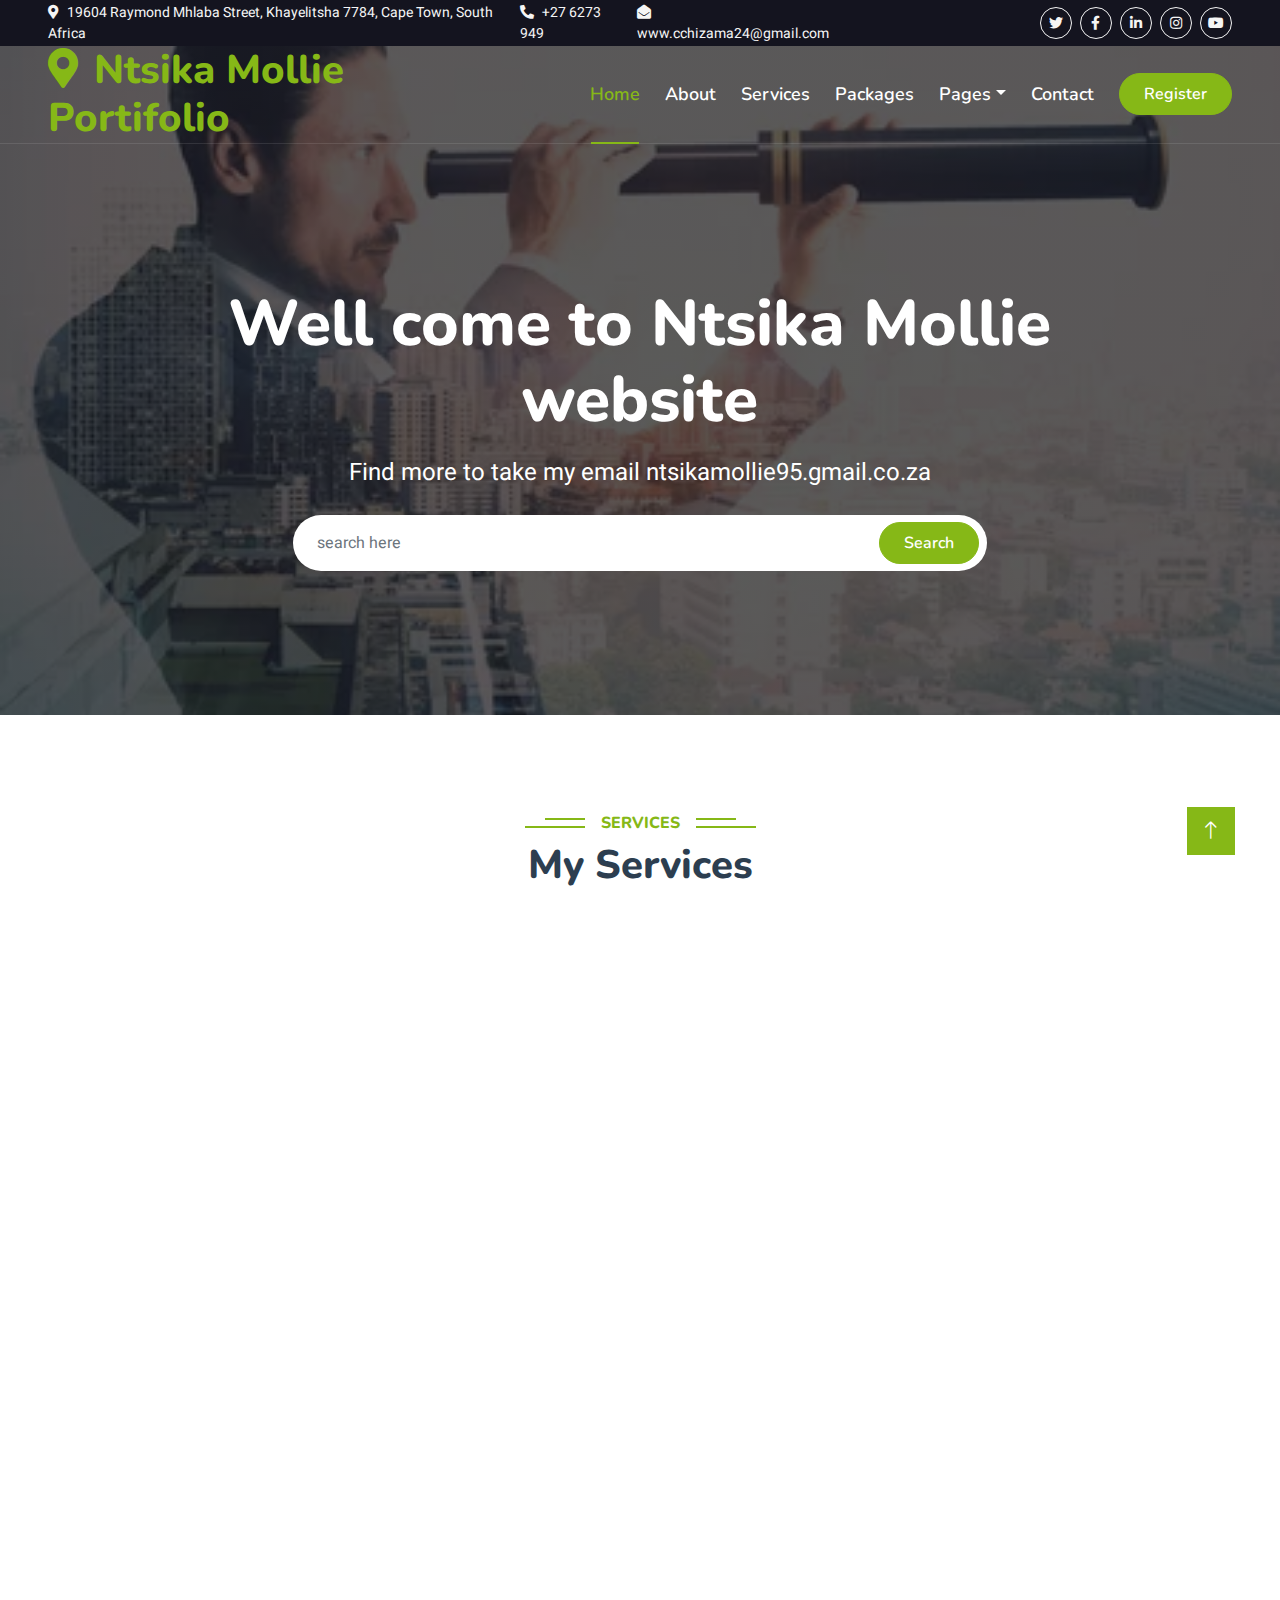
<file: travel-agency-html-template/service.html>
<!DOCTYPE html>
<html lang="en">

<head>
    <meta charset="utf-8">
    <title>My PORTIFOLIO</title>
    <meta content="width=device-width, initial-scale=1.0" name="viewport">
    <meta content="" name="keywords">
    <meta content="" name="description">

    <!-- Favicon -->
    <link href="img/favicon.ico" rel="icon">

    <!-- Google Web Fonts -->
    <link rel="preconnect" href="https://fonts.googleapis.com">
    <link rel="preconnect" href="https://fonts.gstatic.com" crossorigin>
    <link href="https://fonts.googleapis.com/css2?family=Heebo:wght@400;500;600&family=Nunito:wght@600;700;800&display=swap" rel="stylesheet">

    <!-- Icon Font Stylesheet -->
    <link href="https://cdnjs.cloudflare.com/ajax/libs/font-awesome/5.10.0/css/all.min.css" rel="stylesheet">
    <link href="https://cdn.jsdelivr.net/npm/bootstrap-icons@1.4.1/font/bootstrap-icons.css" rel="stylesheet">

    <!-- Libraries Stylesheet -->
    <link href="lib/animate/animate.min.css" rel="stylesheet">
    <link href="lib/owlcarousel/assets/owl.carousel.min.css" rel="stylesheet">
    <link href="lib/tempusdominus/css/tempusdominus-bootstrap-4.min.css" rel="stylesheet" />

    <!-- Customized Bootstrap Stylesheet -->
    <link href="css/bootstrap.min.css" rel="stylesheet">

    <!-- Template Stylesheet -->
    <link href="css/style.css" rel="stylesheet">
</head>

<body>
    <!-- Spinner Start -->
    <div id="spinner" class="show bg-white position-fixed translate-middle w-100 vh-100 top-50 start-50 d-flex align-items-center justify-content-center">
        <div class="spinner-border text-primary" style="width: 3rem; height: 3rem;" role="status">
            <span class="sr-only">Loading...</span>
        </div>
    </div>
    <!-- Spinner End -->

    <!-- Topbar Start -->
    <div class="container-fluid bg-dark px-5 d-none d-lg-block">
        <div class="row gx-0">
            <div class="col-lg-8 text-center text-lg-start mb-2 mb-lg-0">
                <div class="d-inline-flex align-items-center" style="height: 45px;">
                    <small class="me-3 text-light"><i class="fa fa-map-marker-alt me-2"></i>19604 Raymond Mhlaba Street, Khayelitsha 7784, Cape Town, South Africa</small>
                    <small class="me-3 text-light"><i class="fa fa-phone-alt me-2"></i>+27 6273 949</small>
                    <small class="text-light"><i class="fa fa-envelope-open me-2"></i>www.cchizama24@gmail.com</small>
                </div>
            </div>
            <div class="col-lg-4 text-center text-lg-end">
                <div class="d-inline-flex align-items-center" style="height: 45px;">
                    <a class="btn btn-sm btn-outline-light btn-sm-square rounded-circle me-2" href=""><i class="fab fa-twitter fw-normal"></i></a>
                    <a class="btn btn-sm btn-outline-light btn-sm-square rounded-circle me-2" href=""><i class="fab fa-facebook-f fw-normal"></i></a>
                    <a class="btn btn-sm btn-outline-light btn-sm-square rounded-circle me-2" href=""><i class="fab fa-linkedin-in fw-normal"></i></a>
                    <a class="btn btn-sm btn-outline-light btn-sm-square rounded-circle me-2" href=""><i class="fab fa-instagram fw-normal"></i></a>
                    <a class="btn btn-sm btn-outline-light btn-sm-square rounded-circle" href=""><i class="fab fa-youtube fw-normal"></i></a>
                </div>
            </div>
        </div>
    </div>
    <!-- Topbar End -->


    <!-- Navbar & Hero Start -->
    <div class="container-fluid position-relative p-0">
        <nav class="navbar navbar-expand-lg navbar-light px-4 px-lg-5 py-3 py-lg-0">
            <a href="" class="navbar-brand p-0">
                <h1 class="text-primary m-0"><i class="fa fa-map-marker-alt me-3"></i>Ntsika Mollie<br>Portifolio</h1>
                <!-- <img src="img/logo.png" alt="Logo"> -->
            </a>
            <button class="navbar-toggler" type="button" data-bs-toggle="collapse" data-bs-target="#navbarCollapse">
                <span class="fa fa-bars"></span>
            </button>
            <div class="collapse navbar-collapse" id="navbarCollapse">
                <div class="navbar-nav ms-auto py-0">
                    <a href="index.html" class="nav-item nav-link active">Home</a>
                    <a href="about.html" class="nav-item nav-link">About</a>
                    <a href="service.html" class="nav-item nav-link">Services</a>
                    <a href="package.html" class="nav-item nav-link">Packages</a>
                    <div class="nav-item dropdown">
                        <a href="#" class="nav-link dropdown-toggle" data-bs-toggle="dropdown">Pages</a>
                        <div class="dropdown-menu m-0">
                            <a href="destination.html" class="dropdown-item">Destination</a>
                            <a href="booking.html" class="dropdown-item">Booking</a>
                            <a href="team.html" class="dropdown-item">Travel Guides</a>
                            <a href="testimonial.html" class="dropdown-item">Testimonial</a>
                            <a href="404.html" class="dropdown-item">404 Page</a>
                        </div>
                    </div>
                    <a href="contact.html" class="nav-item nav-link">Contact</a>
                </div>
                <a href="" class="btn btn-primary rounded-pill py-2 px-4">Register</a>
            </div>
        </nav>

        <div class="container-fluid bg-primary py-5 mb-5 hero-header">
            <div class="container py-5">
                <div class="row justify-content-center py-5">
                    <div class="col-lg-10 pt-lg-5 mt-lg-5 text-center">
                        <h1 class="display-3 text-white mb-3 animated slideInDown">Well come to Ntsika Mollie website</h1>
                        <p class="fs-4 text-white mb-4 animated slideInDown">Find more to take my email ntsikamollie95.gmail.co.za </p>
                        <div class="position-relative w-75 mx-auto animated slideInDown">
                            <input class="form-control border-0 rounded-pill w-100 py-3 ps-4 pe-5" type="text" placeholder="search here">
                            <button type="button" class="btn btn-primary rounded-pill py-2 px-4 position-absolute top-0 end-0 me-2" style="margin-top: 7px;">Search</button>
                        </div>
                    </div>
                </div>
            </div>
        </div>
    </div>
    <!-- Navbar & Hero End -->



     <!-- Service Start -->
     <div class="container-xxl py-5">
        <div class="container">
            <div class="text-center wow fadeInUp" data-wow-delay="0.1s">
                <h6 class="section-title bg-white text-center text-primary px-3">Services</h6>
                <h1 class="mb-5">My Services</h1>
            </div>
            <div class="row g-4">
                <div class="col-lg-3 col-sm-6 wow fadeInUp" data-wow-delay="0.1s">
                    <div class="service-item rounded pt-3">
                        <div class="p-4">
                            <i class="fa fa-3x fa-globe text-primary mb-4"></i>
                            <h5>WorldWide Technology</h5>
                            <p>We combine strategy and execution to help organizations accelerate growth and realize a brighter future. We turn complex technology solutions into a practical and actionable way forward. Then we help deliver them globally. A culture of innovation lies at our very core.</p>
                        </div>
                    </div>
                </div>
                <div class="col-lg-3 col-sm-6 wow fadeInUp" data-wow-delay="0.3s">
                    <div class="service-item rounded pt-3">
                        <div class="p-4">
                            <i class="fa fa-3x fa-hotel text-primary mb-4"></i>
                            <h5>Remove Viruses and Malware</h5>
                            <p>Many people still wrestle with infected Windows PCs. If your computer is infected and isn’t working properly, you don’t have to pay someone else to fix it. The Geek Squad doesn’t have any magic tools — they use many of the standard antivirus tools you can use yourself.

                                To find an antivirus product that actually offers good protection, consult an antivirus test website and see how your antivirus of choice stacks up.</p>
                        </div>
                    </div>
                </div>
                <div class="col-lg-3 col-sm-6 wow fadeInUp" data-wow-delay="0.5s">
                    <div class="service-item rounded pt-3">
                        <div class="p-4">
                            <i class="fa fa-3x fa-user text-primary mb-4"></i>
                            <h5>Delivery Guides</h5>
                            <p>You should completely and individually wrap your desktop computer and monitor with plastic wrap and seal both up tightly with packing tape before you pack them into the shipping box. This way, even if the box becomes wet or damaged during the shipping process, you've provided as much protection as possible.</p>
                        </div>
                    </div>
                </div>
                <div class="col-lg-3 col-sm-6 wow fadeInUp" data-wow-delay="0.7s">
                    <div class="service-item rounded pt-3">
                        <div class="p-4">
                            <i class="fa fa-3x fa-cog text-primary mb-4"></i>
                            <h5>Update the operating system</h5>
                            <p>Updates can prevent security issues and improve compatibility and program features. Software updates are necessary to keep computers, mobile devices and tablets running smoothly and they may lower security vulnerabilities. </p>
                        </div>
                    </div>
                </div>
    <!-- Destination Start -->
    <div class="container-xxl py-5 destination">
        <div class="container">
            <div class="text-center wow fadeInUp" data-wow-delay="0.1s">
                <h6 class="section-title bg-white text-center text-primary px-3">Destination</h6>
                <h1 class="mb-5">Popular Destination</h1>
            </div>
            <div class="row g-3">
                <div class="col-lg-7 col-md-6">
                    <div class="row g-3">
                        <div class="col-lg-12 col-md-12 wow zoomIn" data-wow-delay="0.1s">
                            <a class="position-relative d-block overflow-hidden" href="">
                                <img class="img-fluid" src="img/pc1.jpeg" alt="">
                                <div class="bg-white text-danger fw-bold position-absolute top-0 start-0 m-3 py-1 px-2">30% OFF</div>
                                <div class="bg-white text-primary fw-bold position-absolute bottom-0 end-0 m-3 py-1 px-2">Belville</div>
                            </a>
                        </div>
                        <div class="col-lg-6 col-md-12 wow zoomIn" data-wow-delay="0.3s">
                            <a class="position-relative d-block overflow-hidden" href="">
                                <img class="img-fluid" src="img/pc6.png" alt="">
                                <div class="bg-white text-danger fw-bold position-absolute top-0 start-0 m-3 py-1 px-2">25% OFF</div>
                                <div class="bg-white text-primary fw-bold position-absolute bottom-0 end-0 m-3 py-1 px-2">Cape Town</div>
                            </a>
                        </div>
                        <div class="col-lg-6 col-md-12 wow zoomIn" data-wow-delay="0.5s">
                            <a class="position-relative d-block overflow-hidden" href="">
                                <img class="img-fluid" src="img/pc3.png" alt="">
                                <div class="bg-white text-danger fw-bold position-absolute top-0 start-0 m-3 py-1 px-2">35% OFF</div>
                                <div class="bg-white text-primary fw-bold position-absolute bottom-0 end-0 m-3 py-1 px-2">Wyneburg</div>
                            </a>
                        </div>
                    </div>
                </div>
                <div class="col-lg-5 col-md-6 wow zoomIn" data-wow-delay="0.7s" style="min-height: 350px;">
                    <a class="position-relative d-block h-100 overflow-hidden" href="">
                        <img class="img-fluid position-absolute w-100 h-100" src="img/pc5.jpg" alt="" style="object-fit: cover;">
                        <div class="bg-white text-danger fw-bold position-absolute top-0 start-0 m-3 py-1 px-2">20% OFF</div>
                        <div class="bg-white text-primary fw-bold position-absolute bottom-0 end-0 m-3 py-1 px-2">Khayelitsha</div>
                    </a>
                </div>
            </div>
        </div>
    </div>



    <!-- Team Start -->
    <div class="container-xxl py-5">
        <div class="container">
            <div class="text-center wow fadeInUp" data-wow-delay="0.1s">
                <h6 class="section-title bg-white text-center text-primary px-3">Travel Guide</h6>
                <h1 class="mb-5">Meet Our Guide</h1>
            </div>
            <div class="row g-4">
                <div class="col-lg-3 col-md-6 wow fadeInUp" data-wow-delay="0.1s">
                    <div class="team-item">
                        <div class="overflow-hidden">
                            <img class="img-fluid" src="img/ntsika half.png" alt="">
                        </div>
                        <div class="position-relative d-flex justify-content-center" style="margin-top: -19px;">
                            <a class="btn btn-square mx-1" href=""><i class="fab fa-facebook-f"></i></a>
                            <a class="btn btn-square mx-1" href=""><i class="fab fa-twitter"></i></a>
                            <a class="btn btn-square mx-1" href=""><i class="fab fa-instagram"></i></a>
                        </div>
                        <div class="text-center p-4">
                            <h5 class="mb-0">Ntsika Mollie</h5>
                            <small>CEO organization</small>
                        </div>
                    </div>
                </div>
                <div class="col-lg-3 col-md-6 wow fadeInUp" data-wow-delay="0.3s">
                    <div class="team-item">
                        <div class="overflow-hidden">
                            <img class="img-fluid" src="img/olwethu 1.png" alt="">
                        </div>
                        <div class="position-relative d-flex justify-content-center" style="margin-top: -19px;">
                            <a class="btn btn-square mx-1" href=""><i class="fab fa-facebook-f"></i></a>
                            <a class="btn btn-square mx-1" href=""><i class="fab fa-twitter"></i></a>
                            <a class="btn btn-square mx-1" href=""><i class="fab fa-instagram"></i></a>
                        </div>
                        <div class="text-center p-4">
                            <h5 class="mb-0">Olwethu Nobandla</h5>
                            <small>PC Engineering</small>
                        </div>
                    </div>
                </div>
                <div class="col-lg-3 col-md-6 wow fadeInUp" data-wow-delay="0.5s">
                    <div class="team-item">
                        <div class="overflow-hidden">
                            <img class="img-fluid" src="img/Alata.jpg" alt="">
                        </div>
                        <div class="position-relative d-flex justify-content-center" style="margin-top: -19px;">
                            <a class="btn btn-square mx-1" href=""><i class="fab fa-facebook-f"></i></a>
                            <a class="btn btn-square mx-1" href=""><i class="fab fa-twitter"></i></a>
                            <a class="btn btn-square mx-1" href=""><i class="fab fa-instagram"></i></a>
                        </div>
                        <div class="text-center p-4">
                            <h5 class="mb-0">Alata Mkhutshulwa</h5>
                            <small>Software Engineering</small>
                        </div>
                    </div>
                </div>
                <div class="col-lg-3 col-md-6 wow fadeInUp" data-wow-delay="0.7s">
                    <div class="team-item">
                        <div class="overflow-hidden">
                            <img class="img-fluid" src="img/skeyi niki.jpg" alt="">
                        </div>
                        <div class="position-relative d-flex justify-content-center" style="margin-top: -19px;">
                            <a class="btn btn-square mx-1" href=""><i class="fab fa-facebook-f"></i></a>
                            <a class="btn btn-square mx-1" href=""><i class="fab fa-twitter"></i></a>
                            <a class="btn btn-square mx-1" href=""><i class="fab fa-instagram"></i></a>
                        </div>
                        <div class="text-center p-4">
                            <h5 class="mb-0">Niki Skeyi</h5>
                            <small>Business Analysis</small>
                        </div>
                    </div>
                </div>
            </div>
        </div>
    </div>
    <!-- Team End -->
        

<!-- Testimonial Start -->
<div class="container-xxl py-5 wow fadeInUp" data-wow-delay="0.1s">
    <div class="container">
        <div class="text-center">
            <h6 class="section-title bg-white text-center text-primary px-3">Testimonial</h6>
            <h1 class="mb-5">Our Clients Say!!!</h1>
        </div>
        <div class="owl-carousel testimonial-carousel position-relative">
            <div class="testimonial-item bg-white text-center border p-4">
                <img class="bg-white rounded-circle shadow p-1 mx-auto mb-3" src="img/neo moros.jpg" style="width: 80px; height: 80px;">
                <h5 class="mb-0">Neo Morosi</h5>
                <p>Khayelitsha, Cape Town</p>
                <p class="mb-0">Something I learned many years ago, is that I should never go into a Microcenter without adult supervision...  I've don't think I've ever bought exactly what I came in for, usually walking out with far more than I bought.  I once meant to buy a video adapter, and wound up buying the video adapter, and a motherboard, processor and RAM..</p>
            </div>
            <div class="testimonial-item bg-white text-center border p-4">
                <img class="bg-white rounded-circle shadow p-1 mx-auto mb-3" src="img/skeyi niki.jpg" style="width: 80px; height: 80px;">
                <h5 class="mb-0">Niki Skiyi</h5>
                <p>Mandalay, South Africa</p>
                <p class="mt-2 mb-0">Something I learned many years ago, is that I should never go into a Microcenter without adult supervision...  I've don't think I've ever bought exactly what I came in for, usually walking out with far more than I bought.  I once meant to buy a video adapter, and wound up buying the video adapter, and a motherboard, processor and RAM.</p>
            </div>
            <div class="testimonial-item bg-white text-center border p-4">
                <img class="bg-white rounded-circle shadow p-1 mx-auto mb-3" src="img/zikhona njotini.jpg" style="width: 80px; height: 80px;">
                <h5 class="mb-0">zikhona Njotini</h5>
                <p>Cape Town, South Africa</p>
                <p class="mt-2 mb-0">That store looks like a pc heaven when you go tru it 🔥 Big props to the guys who made that store for everyone who likes to build their own pc 🔥</p>
            </div>
            <div class="testimonial-item bg-white text-center border p-4">
                <img class="bg-white rounded-circle shadow p-1 mx-auto mb-3" src="img/sesethu.jpg" style="width: 80px; height: 80px;">
                <h5 class="mb-0">Sesethu Mafuya</h5>
                <p>Delft, South Africa</p>
                <p class="mt-2 mb-0">I'm so glad a brick and motor store like microcenter is doing so well. I knew for certain that it will be the "consumer electronics" section that keeps the stores alive as PC builders are generally more inclined to buy stuff online in order to save R188.66.</p>
            </div>
        </div>
    </div>
</div>
<!-- Testimonial End -->

    <!-- Footer Start -->
    <div class="container-fluid bg-dark text-light footer pt-5 mt-5 wow fadeIn" data-wow-delay="0.1s">
        <div class="container py-5">
            <div class="row g-5">
                <div class="col-lg-3 col-md-6">
                    <h4 class="text-white mb-3">Company</h4>
                    <a class="btn btn-link" href="">About Us</a>
                    <a class="btn btn-link" href="">Contact Us</a>
                    <a class="btn btn-link" href="">Privacy Policy</a>
                    <a class="btn btn-link" href="">Terms & Condition</a>
                    <a class="btn btn-link" href="">FAQs & Help</a>
                </div>
                <div class="col-lg-3 col-md-6">
                    <h4 class="text-white mb-3">Contact</h4>
                    <p class="mb-2"><i class="fa fa-map-marker-alt me-3"></i>123 Street, New York, USA</p>
                    <p class="mb-2"><i class="fa fa-phone-alt me-3"></i>+012 345 67890</p>
                    <p class="mb-2"><i class="fa fa-envelope me-3"></i>info@example.com</p>
                    <div class="d-flex pt-2">
                        <a class="btn btn-outline-light btn-social" href=""><i class="fab fa-twitter"></i></a>
                        <a class="btn btn-outline-light btn-social" href=""><i class="fab fa-facebook-f"></i></a>
                        <a class="btn btn-outline-light btn-social" href=""><i class="fab fa-youtube"></i></a>
                        <a class="btn btn-outline-light btn-social" href=""><i class="fab fa-linkedin-in"></i></a>
                    </div>
                </div>
                <div class="col-lg-3 col-md-6">
                    <h4 class="text-white mb-3">Gallery</h4>
                    <div class="row g-2 pt-2">
                        <div class="col-4">
                            <img class="img-fluid bg-light p-1" src="img/package-1.jpg" alt="">
                        </div>
                        <div class="col-4">
                            <img class="img-fluid bg-light p-1" src="img/package-2.jpg" alt="">
                        </div>
                        <div class="col-4">
                            <img class="img-fluid bg-light p-1" src="img/package-3.jpg" alt="">
                        </div>
                        <div class="col-4">
                            <img class="img-fluid bg-light p-1" src="img/package-2.jpg" alt="">
                        </div>
                        <div class="col-4">
                            <img class="img-fluid bg-light p-1" src="img/package-3.jpg" alt="">
                        </div>
                        <div class="col-4">
                            <img class="img-fluid bg-light p-1" src="img/package-1.jpg" alt="">
                        </div>
                    </div>
                </div>
                <div class="col-lg-3 col-md-6">
                    <h4 class="text-white mb-3">Newsletter</h4>
                    <p>Dolor amet sit justo amet elitr clita ipsum elitr est.</p>
                    <div class="position-relative mx-auto" style="max-width: 400px;">
                        <input class="form-control border-primary w-100 py-3 ps-4 pe-5" type="text" placeholder="Your email">
                        <button type="button" class="btn btn-primary py-2 position-absolute top-0 end-0 mt-2 me-2">SignUp</button>
                    </div>
                </div>
            </div>
        </div>
        <div class="container">
            <div class="copyright">
                <div class="row">
                    <div class="col-md-6 text-center text-md-start mb-3 mb-md-0">
                        &copy; <a class="border-bottom" href="#">Your Site Name</a>, All Right Reserved.

                        <!--/*** This template is free as long as you keep the footer author’s credit link/attribution link/backlink. If you'd like to use the template without the footer author’s credit link/attribution link/backlink, you can purchase the Credit Removal License from "https://htmlcodex.com/credit-removal". Thank you for your support. ***/-->
                        Designed By <a class="border-bottom" href="https://htmlcodex.com">HTML Codex</a>
                    </div>
                    <div class="col-md-6 text-center text-md-end">
                        <div class="footer-menu">
                            <a href="">Home</a>
                            <a href="">Cookies</a>
                            <a href="">Help</a>
                            <a href="">FQAs</a>
                        </div>
                    </div>
                </div>
            </div>
        </div>
    </div>
    <!-- Footer End -->


    <!-- Back to Top -->
    <a href="#" class="btn btn-lg btn-primary btn-lg-square back-to-top"><i class="bi bi-arrow-up"></i></a>


    <!-- JavaScript Libraries -->
    <script src="https://code.jquery.com/jquery-3.4.1.min.js"></script>
    <script src="https://cdn.jsdelivr.net/npm/bootstrap@5.0.0/dist/js/bootstrap.bundle.min.js"></script>
    <script src="lib/wow/wow.min.js"></script>
    <script src="lib/easing/easing.min.js"></script>
    <script src="lib/waypoints/waypoints.min.js"></script>
    <script src="lib/owlcarousel/owl.carousel.min.js"></script>
    <script src="lib/tempusdominus/js/moment.min.js"></script>
    <script src="lib/tempusdominus/js/moment-timezone.min.js"></script>
    <script src="lib/tempusdominus/js/tempusdominus-bootstrap-4.min.js"></script>

    <!-- Template Javascript -->
    <script src="js/main.js"></script>
</body>

</html>
</file>
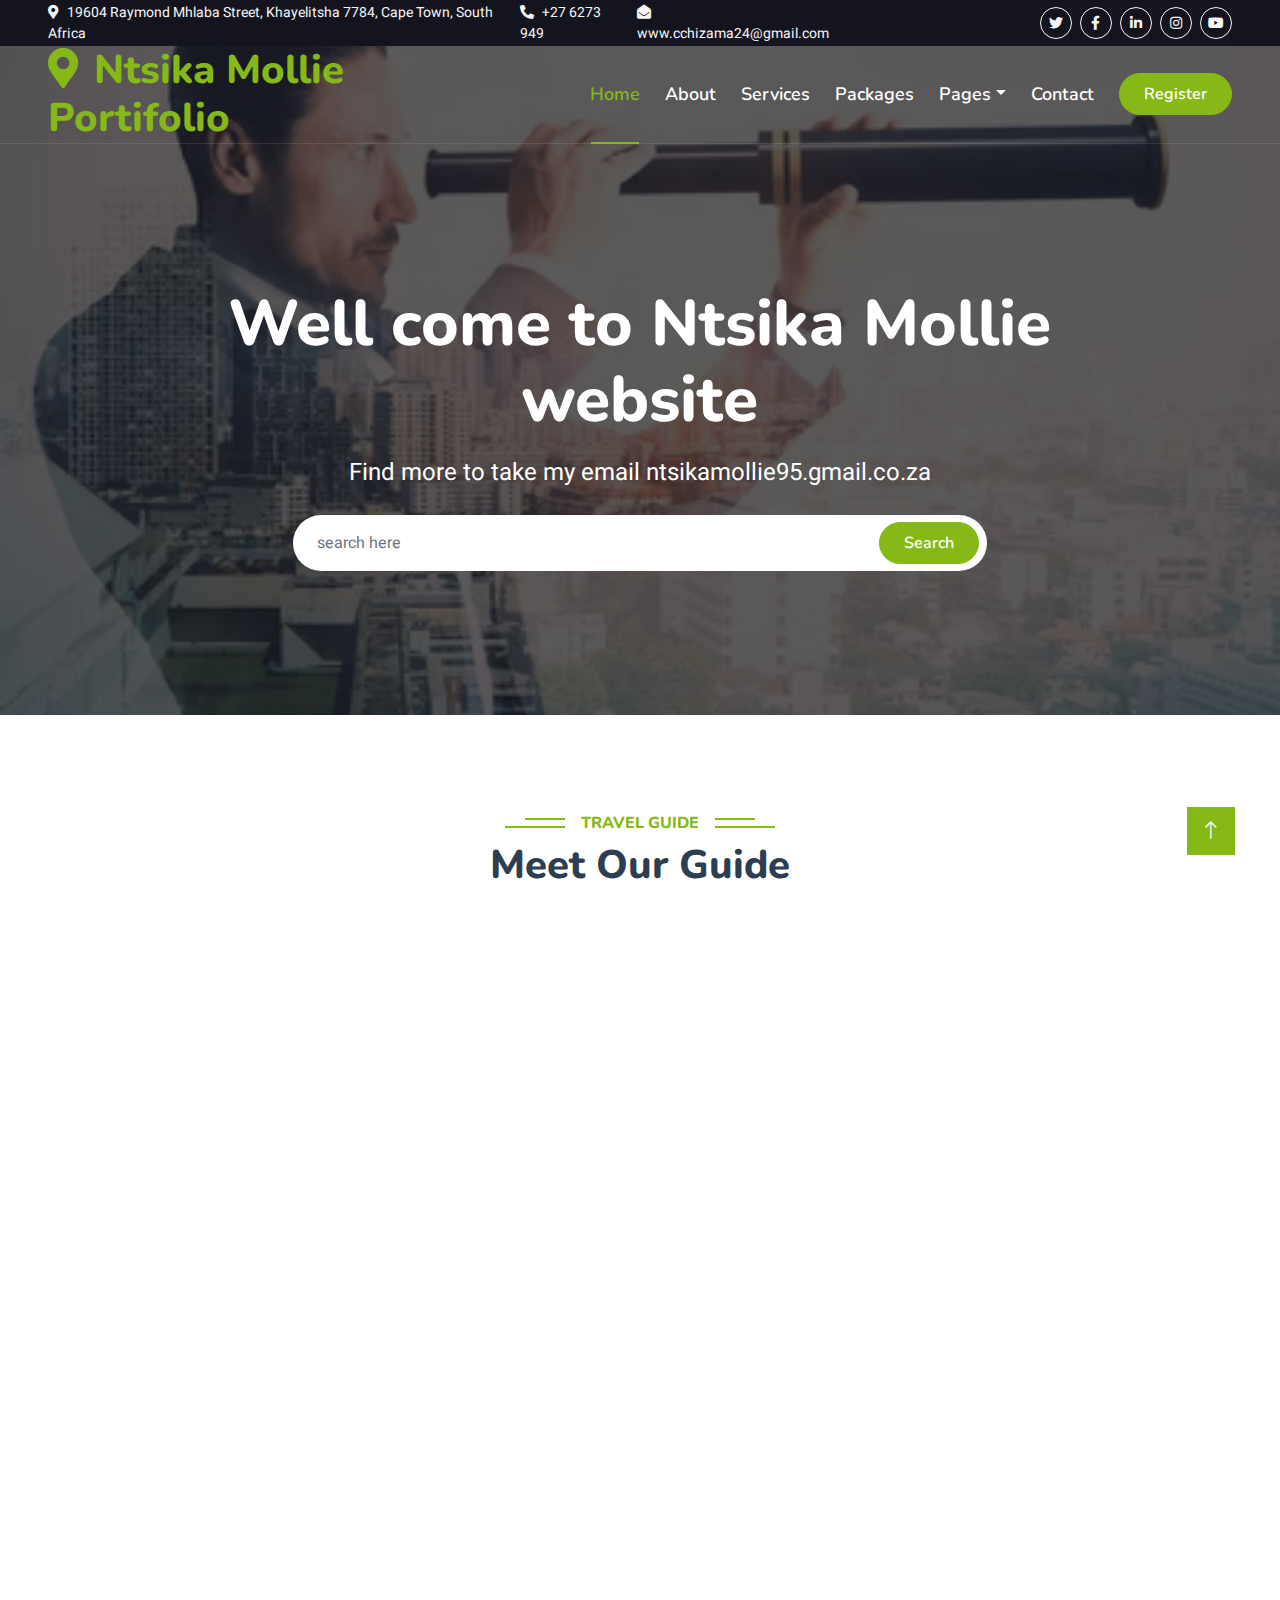
<file: travel-agency-html-template/team.html>
<!DOCTYPE html>
<html lang="en">

<head>
    <meta charset="utf-8">
    <title>My PORTIFOLIO</title>
    <meta content="width=device-width, initial-scale=1.0" name="viewport">
    <meta content="" name="keywords">
    <meta content="" name="description">

    <!-- Favicon -->
    <link href="img/favicon.ico" rel="icon">

    <!-- Google Web Fonts -->
    <link rel="preconnect" href="https://fonts.googleapis.com">
    <link rel="preconnect" href="https://fonts.gstatic.com" crossorigin>
    <link href="https://fonts.googleapis.com/css2?family=Heebo:wght@400;500;600&family=Nunito:wght@600;700;800&display=swap" rel="stylesheet">

    <!-- Icon Font Stylesheet -->
    <link href="https://cdnjs.cloudflare.com/ajax/libs/font-awesome/5.10.0/css/all.min.css" rel="stylesheet">
    <link href="https://cdn.jsdelivr.net/npm/bootstrap-icons@1.4.1/font/bootstrap-icons.css" rel="stylesheet">

    <!-- Libraries Stylesheet -->
    <link href="lib/animate/animate.min.css" rel="stylesheet">
    <link href="lib/owlcarousel/assets/owl.carousel.min.css" rel="stylesheet">
    <link href="lib/tempusdominus/css/tempusdominus-bootstrap-4.min.css" rel="stylesheet" />

    <!-- Customized Bootstrap Stylesheet -->
    <link href="css/bootstrap.min.css" rel="stylesheet">

    <!-- Template Stylesheet -->
    <link href="css/style.css" rel="stylesheet">
</head>

<body>
    <!-- Spinner Start -->
    <div id="spinner" class="show bg-white position-fixed translate-middle w-100 vh-100 top-50 start-50 d-flex align-items-center justify-content-center">
        <div class="spinner-border text-primary" style="width: 3rem; height: 3rem;" role="status">
            <span class="sr-only">Loading...</span>
        </div>
    </div>
    <!-- Spinner End -->

    <!-- Topbar Start -->
    <div class="container-fluid bg-dark px-5 d-none d-lg-block">
        <div class="row gx-0">
            <div class="col-lg-8 text-center text-lg-start mb-2 mb-lg-0">
                <div class="d-inline-flex align-items-center" style="height: 45px;">
                    <small class="me-3 text-light"><i class="fa fa-map-marker-alt me-2"></i>19604 Raymond Mhlaba Street, Khayelitsha 7784, Cape Town, South Africa</small>
                    <small class="me-3 text-light"><i class="fa fa-phone-alt me-2"></i>+27 6273 949</small>
                    <small class="text-light"><i class="fa fa-envelope-open me-2"></i>www.cchizama24@gmail.com</small>
                </div>
            </div>
            <div class="col-lg-4 text-center text-lg-end">
                <div class="d-inline-flex align-items-center" style="height: 45px;">
                    <a class="btn btn-sm btn-outline-light btn-sm-square rounded-circle me-2" href=""><i class="fab fa-twitter fw-normal"></i></a>
                    <a class="btn btn-sm btn-outline-light btn-sm-square rounded-circle me-2" href=""><i class="fab fa-facebook-f fw-normal"></i></a>
                    <a class="btn btn-sm btn-outline-light btn-sm-square rounded-circle me-2" href=""><i class="fab fa-linkedin-in fw-normal"></i></a>
                    <a class="btn btn-sm btn-outline-light btn-sm-square rounded-circle me-2" href=""><i class="fab fa-instagram fw-normal"></i></a>
                    <a class="btn btn-sm btn-outline-light btn-sm-square rounded-circle" href=""><i class="fab fa-youtube fw-normal"></i></a>
                </div>
            </div>
        </div>
    </div>
    <!-- Topbar End -->


    <!-- Navbar & Hero Start -->
    <div class="container-fluid position-relative p-0">
        <nav class="navbar navbar-expand-lg navbar-light px-4 px-lg-5 py-3 py-lg-0">
            <a href="" class="navbar-brand p-0">
                <h1 class="text-primary m-0"><i class="fa fa-map-marker-alt me-3"></i>Ntsika Mollie<br>Portifolio</h1>
                <!-- <img src="img/logo.png" alt="Logo"> -->
            </a>
            <button class="navbar-toggler" type="button" data-bs-toggle="collapse" data-bs-target="#navbarCollapse">
                <span class="fa fa-bars"></span>
            </button>
            <div class="collapse navbar-collapse" id="navbarCollapse">
                <div class="navbar-nav ms-auto py-0">
                    <a href="index.html" class="nav-item nav-link active">Home</a>
                    <a href="about.html" class="nav-item nav-link">About</a>
                    <a href="service.html" class="nav-item nav-link">Services</a>
                    <a href="package.html" class="nav-item nav-link">Packages</a>
                    <div class="nav-item dropdown">
                        <a href="#" class="nav-link dropdown-toggle" data-bs-toggle="dropdown">Pages</a>
                        <div class="dropdown-menu m-0">
                            <a href="destination.html" class="dropdown-item">Destination</a>
                            <a href="booking.html" class="dropdown-item">Booking</a>
                            <a href="team.html" class="dropdown-item">Travel Guides</a>
                            <a href="testimonial.html" class="dropdown-item">Testimonial</a>
                            <a href="404.html" class="dropdown-item">404 Page</a>
                        </div>
                    </div>
                    <a href="contact.html" class="nav-item nav-link">Contact</a>
                </div>
                <a href="" class="btn btn-primary rounded-pill py-2 px-4">Register</a>
            </div>
        </nav>

        <div class="container-fluid bg-primary py-5 mb-5 hero-header">
            <div class="container py-5">
                <div class="row justify-content-center py-5">
                    <div class="col-lg-10 pt-lg-5 mt-lg-5 text-center">
                        <h1 class="display-3 text-white mb-3 animated slideInDown">Well come to Ntsika Mollie website</h1>
                        <p class="fs-4 text-white mb-4 animated slideInDown">Find more to take my email ntsikamollie95.gmail.co.za </p>
                        <div class="position-relative w-75 mx-auto animated slideInDown">
                            <input class="form-control border-0 rounded-pill w-100 py-3 ps-4 pe-5" type="text" placeholder="search here">
                            <button type="button" class="btn btn-primary rounded-pill py-2 px-4 position-absolute top-0 end-0 me-2" style="margin-top: 7px;">Search</button>
                        </div>
                    </div>
                </div>
            </div>
        </div>
    </div>
    <!-- Navbar & Hero End -->


 <!-- Team Start -->
 <div class="container-xxl py-5">
    <div class="container">
        <div class="text-center wow fadeInUp" data-wow-delay="0.1s">
            <h6 class="section-title bg-white text-center text-primary px-3">Travel Guide</h6>
            <h1 class="mb-5">Meet Our Guide</h1>
        </div>
        <div class="row g-4">
            <div class="col-lg-3 col-md-6 wow fadeInUp" data-wow-delay="0.1s">
                <div class="team-item">
                    <div class="overflow-hidden">
                        <img class="img-fluid" src="img/ntsika half.png" alt="">
                    </div>
                    <div class="position-relative d-flex justify-content-center" style="margin-top: -19px;">
                        <a class="btn btn-square mx-1" href=""><i class="fab fa-facebook-f"></i></a>
                        <a class="btn btn-square mx-1" href=""><i class="fab fa-twitter"></i></a>
                        <a class="btn btn-square mx-1" href=""><i class="fab fa-instagram"></i></a>
                    </div>
                    <div class="text-center p-4">
                        <h5 class="mb-0">Ntsika Mollie</h5>
                        <small>CEO organization</small>
                    </div>
                </div>
            </div>
            <div class="col-lg-3 col-md-6 wow fadeInUp" data-wow-delay="0.3s">
                <div class="team-item">
                    <div class="overflow-hidden">
                        <img class="img-fluid" src="img/olwethu 1.png" alt="">
                    </div>
                    <div class="position-relative d-flex justify-content-center" style="margin-top: -19px;">
                        <a class="btn btn-square mx-1" href=""><i class="fab fa-facebook-f"></i></a>
                        <a class="btn btn-square mx-1" href=""><i class="fab fa-twitter"></i></a>
                        <a class="btn btn-square mx-1" href=""><i class="fab fa-instagram"></i></a>
                    </div>
                    <div class="text-center p-4">
                        <h5 class="mb-0">Olwethu Nobandla</h5>
                        <small>PC Engineering</small>
                    </div>
                </div>
            </div>
            <div class="col-lg-3 col-md-6 wow fadeInUp" data-wow-delay="0.5s">
                <div class="team-item">
                    <div class="overflow-hidden">
                        <img class="img-fluid" src="img/Alata.jpg" alt="">
                    </div>
                    <div class="position-relative d-flex justify-content-center" style="margin-top: -19px;">
                        <a class="btn btn-square mx-1" href=""><i class="fab fa-facebook-f"></i></a>
                        <a class="btn btn-square mx-1" href=""><i class="fab fa-twitter"></i></a>
                        <a class="btn btn-square mx-1" href=""><i class="fab fa-instagram"></i></a>
                    </div>
                    <div class="text-center p-4">
                        <h5 class="mb-0">Alata Mkhutshulwa</h5>
                        <small>Software Engineering</small>
                    </div>
                </div>
            </div>
            <div class="col-lg-3 col-md-6 wow fadeInUp" data-wow-delay="0.7s">
                <div class="team-item">
                    <div class="overflow-hidden">
                        <img class="img-fluid" src="img/skeyi niki.jpg" alt="">
                    </div>
                    <div class="position-relative d-flex justify-content-center" style="margin-top: -19px;">
                        <a class="btn btn-square mx-1" href=""><i class="fab fa-facebook-f"></i></a>
                        <a class="btn btn-square mx-1" href=""><i class="fab fa-twitter"></i></a>
                        <a class="btn btn-square mx-1" href=""><i class="fab fa-instagram"></i></a>
                    </div>
                    <div class="text-center p-4">
                        <h5 class="mb-0">Niki Skeyi</h5>
                        <small>Business Analysis</small>
                    </div>
                </div>
            </div>
        </div>
    </div>
</div>
<!-- Team End -->
    <!-- Team End -->


        
<!-- Footer Start -->
<div class="container-fluid bg-dark text-light footer pt-5 mt-5 wow fadeIn" data-wow-delay="0.1s">
    <div class="container py-5">
        <div class="row g-5">
            <div class="col-lg-3 col-md-6">
                <h4 class="text-white mb-3">Company</h4>
                <a class="btn btn-link" href="">About Us</a>
                <a class="btn btn-link" href="">Contact Us</a>
                <a class="btn btn-link" href="">Privacy Policy</a>
                <a class="btn btn-link" href="">Terms & Condition</a>
                <a class="btn btn-link" href="">FAQs & Help</a>
            </div>
            <div class="col-lg-3 col-md-6">
                <h4 class="text-white mb-3">Contact</h4>
                <p class="mb-2"><i class="fa fa-map-marker-alt me-3"></i>19604 Raymond Mhlaba Street, Khayelitsha 7784, Cape Town, South Africa</p>
                <p class="mb-2"><i class="fa fa-phone-alt me-3"></i>+27 6273 949</p>
                <p class="mb-2"><i class="fa fa-envelope me-3"></i>www.cchizama24@gmail.com</p>
                <div class="d-flex pt-2">
                    <a class="btn btn-outline-light btn-social" href=""><i class="fab fa-twitter"></i></a>
                    <a class="btn btn-outline-light btn-social" href=""><i class="fab fa-facebook-f"></i></a>
                    <a class="btn btn-outline-light btn-social" href=""><i class="fab fa-youtube"></i></a>
                    <a class="btn btn-outline-light btn-social" href=""><i class="fab fa-linkedin-in"></i></a>
                </div>
            </div>
            <div class="col-lg-3 col-md-6">
                <h4 class="text-white mb-3">Gallery</h4>
                <div class="row g-2 pt-2">
                    <div class="col-4">
                        <img class="img-fluid bg-light p-1" src="img/Computers.jpg" alt="">
                    </div>
                    <div class="col-4">
                        <img class="img-fluid bg-light p-1" src="img/pc6.png" alt="">
                    </div>
                    <div class="col-4">
                        <img class="img-fluid bg-light p-1" src="img/MOUSE.jpg" alt="">
                    </div>
                    <div class="col-4">
                        <img class="img-fluid bg-light p-1" src="img/pc4.jpg" alt="">
                    </div>
                    <div class="col-4">
                        <img class="img-fluid bg-light p-1" src="img/Dell pc.png" alt="">
                    </div>
                    <div class="col-4">
                        <img class="img-fluid bg-light p-1" src="img/pc2.jpg" alt="">
                    </div>
                </div>
            </div>
            <div class="col-lg-3 col-md-6">
                <h4 class="text-white mb-3">Newsletter</h4>
                <p>The dream of breathtaking speed and power

                    When it comes to pure performance and muscle, the new MacBook Air and MacBook Pro range isn't just fast, they're super fast.<br>
                    
                    The secret lies in a breakthrough processor technology called SoC, or System on a Chip.<br> Instead of assigning tasks to separate components on the motherboard, the M1 assembles its army of workhorses on a single chip, combining graphics, machine learning, unified memory, and multimedia processing.
                    
                    <br>The result: a machine that is faster, smarter, and more efficient than 98 per cent of comparable PC laptops, giving you a more fluid and</p>
                <div class="position-relative mx-auto" style="max-width: 400px;">
                    <input class="form-control border-primary w-100 py-3 ps-4 pe-5" type="text" placeholder="Your email">
                    <button type="button" class="btn btn-primary py-2 position-absolute top-0 end-0 mt-2 me-2">SignUp</button>
                </div>
            </div>
        </div>
    </div>
    <div class="container">
        <div class="copyright">
            <div class="row">
                <div class="col-md-6 text-center text-md-start mb-3 mb-md-0">
                    &copy; <a class="border-bottom" href="#">Your Site Name</a>, All Right Reserved.

                    <!--/*** This template is free as long as you keep the footer author’s credit link/attribution link/backlink. If you'd like to use the template without the footer author’s credit link/attribution link/backlink, you can purchase the Credit Removal License from "https://htmlcodex.com/credit-removal". Thank you for your support. ***/-->
                    Designed By <a class="border-bottom" href="https://htmlcodex.com">HTML Codex</a>
                </div>
                <div class="col-md-6 text-center text-md-end">
                    <div class="footer-menu">
                        <a href="">Home</a>
                        <a href="">Cookies</a>
                        <a href="">Help</a>
                        <a href="">FQAs</a>
                    </div>
                </div>
            </div>
        </div>
    </div>
</div>
<!-- Footer End -->


<!-- Back to Top -->
<a href="#" class="btn btn-lg btn-primary btn-lg-square back-to-top"><i class="bi bi-arrow-up"></i></a>


<!-- JavaScript Libraries -->
<script src="https://code.jquery.com/jquery-3.4.1.min.js"></script>
<script src="https://cdn.jsdelivr.net/npm/bootstrap@5.0.0/dist/js/bootstrap.bundle.min.js"></script>
<script src="lib/wow/wow.min.js"></script>
<script src="lib/easing/easing.min.js"></script>
<script src="lib/waypoints/waypoints.min.js"></script>
<script src="lib/owlcarousel/owl.carousel.min.js"></script>
<script src="lib/tempusdominus/js/moment.min.js"></script>
<script src="lib/tempusdominus/js/moment-timezone.min.js"></script>
<script src="lib/tempusdominus/js/tempusdominus-bootstrap-4.min.js"></script>

<!-- Template Javascript -->
<script src="js/main.js"></script>
</body>
</html>
</file>
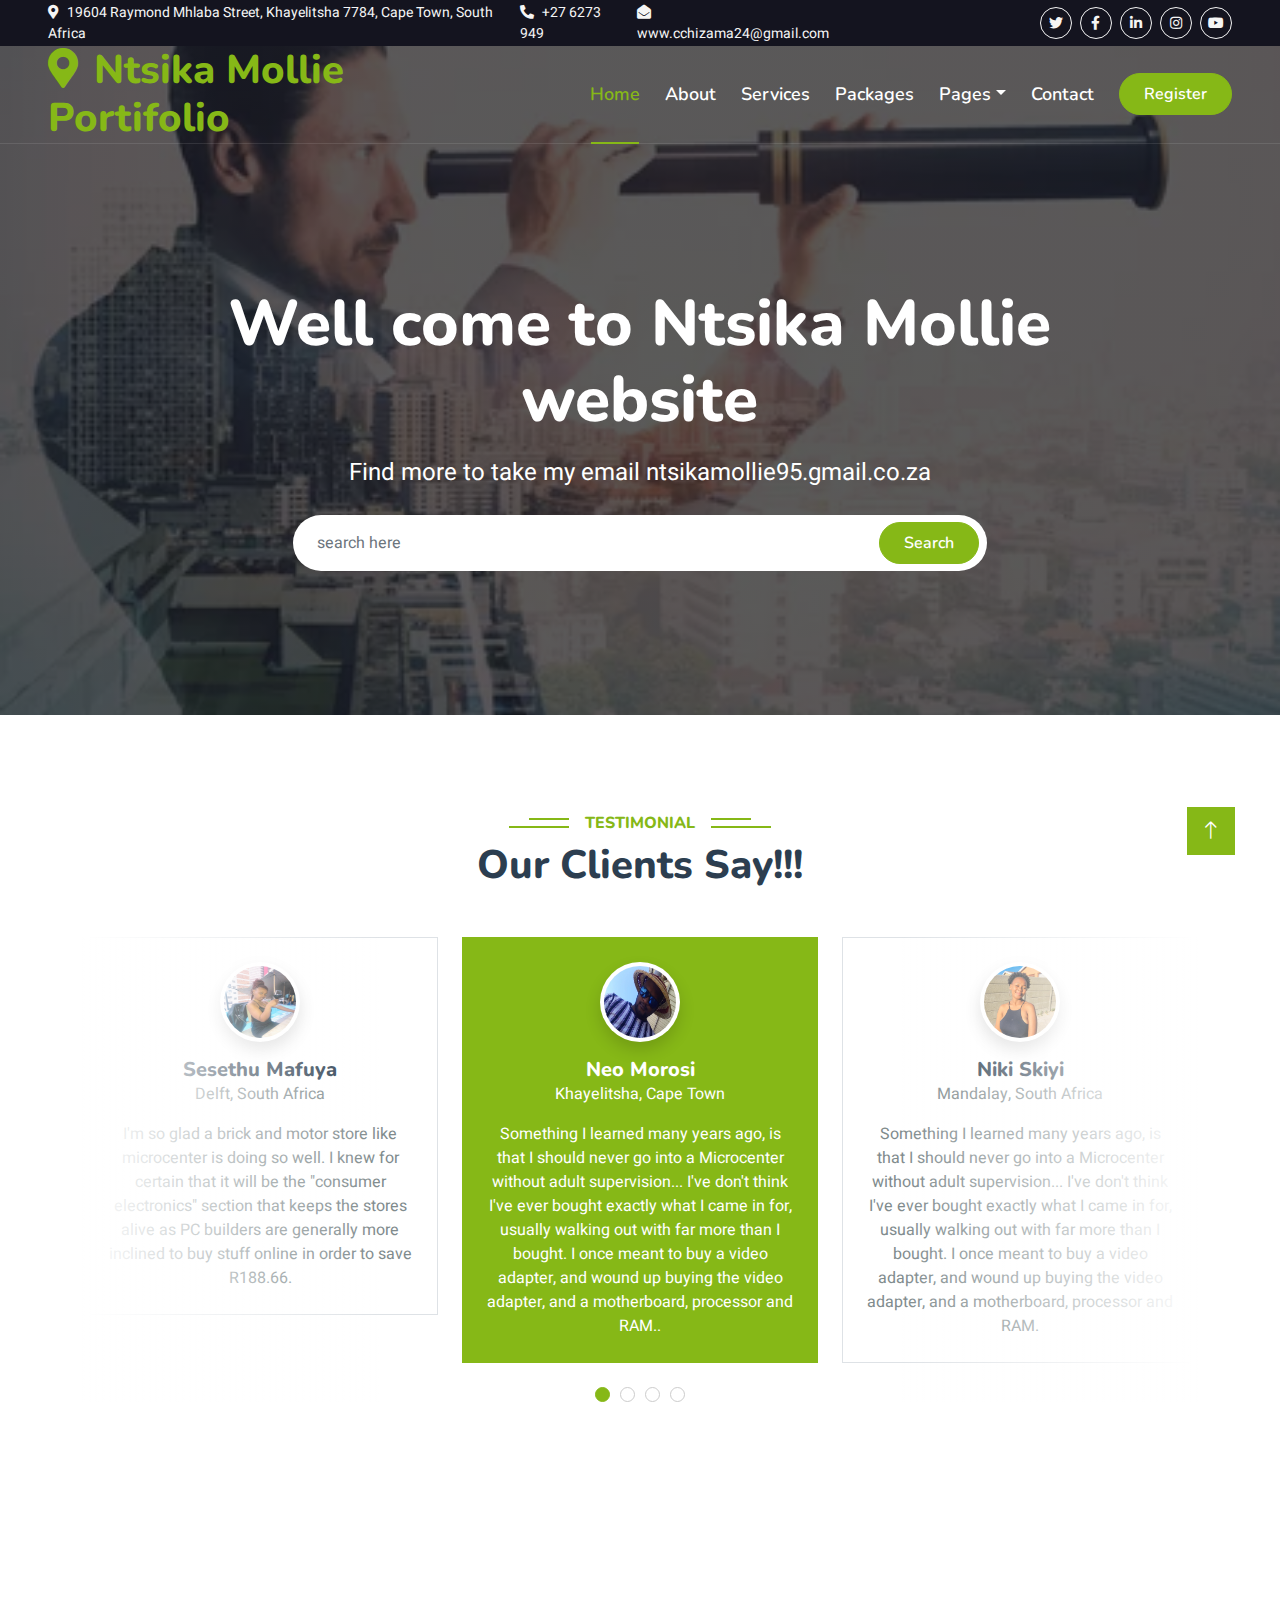
<file: travel-agency-html-template/testimonial.html>
<!DOCTYPE html>
<html lang="en">

<head>
    <meta charset="utf-8">
    <title>My PORTIFOLIO</title>
    <meta content="width=device-width, initial-scale=1.0" name="viewport">
    <meta content="" name="keywords">
    <meta content="" name="description">

    <!-- Favicon -->
    <link href="img/favicon.ico" rel="icon">

    <!-- Google Web Fonts -->
    <link rel="preconnect" href="https://fonts.googleapis.com">
    <link rel="preconnect" href="https://fonts.gstatic.com" crossorigin>
    <link href="https://fonts.googleapis.com/css2?family=Heebo:wght@400;500;600&family=Nunito:wght@600;700;800&display=swap" rel="stylesheet">

    <!-- Icon Font Stylesheet -->
    <link href="https://cdnjs.cloudflare.com/ajax/libs/font-awesome/5.10.0/css/all.min.css" rel="stylesheet">
    <link href="https://cdn.jsdelivr.net/npm/bootstrap-icons@1.4.1/font/bootstrap-icons.css" rel="stylesheet">

    <!-- Libraries Stylesheet -->
    <link href="lib/animate/animate.min.css" rel="stylesheet">
    <link href="lib/owlcarousel/assets/owl.carousel.min.css" rel="stylesheet">
    <link href="lib/tempusdominus/css/tempusdominus-bootstrap-4.min.css" rel="stylesheet" />

    <!-- Customized Bootstrap Stylesheet -->
    <link href="css/bootstrap.min.css" rel="stylesheet">

    <!-- Template Stylesheet -->
    <link href="css/style.css" rel="stylesheet">
</head>

<body>
    <!-- Spinner Start -->
    <div id="spinner" class="show bg-white position-fixed translate-middle w-100 vh-100 top-50 start-50 d-flex align-items-center justify-content-center">
        <div class="spinner-border text-primary" style="width: 3rem; height: 3rem;" role="status">
            <span class="sr-only">Loading...</span>
        </div>
    </div>
    <!-- Spinner End -->

    <!-- Topbar Start -->
    <div class="container-fluid bg-dark px-5 d-none d-lg-block">
        <div class="row gx-0">
            <div class="col-lg-8 text-center text-lg-start mb-2 mb-lg-0">
                <div class="d-inline-flex align-items-center" style="height: 45px;">
                    <small class="me-3 text-light"><i class="fa fa-map-marker-alt me-2"></i>19604 Raymond Mhlaba Street, Khayelitsha 7784, Cape Town, South Africa</small>
                    <small class="me-3 text-light"><i class="fa fa-phone-alt me-2"></i>+27 6273 949</small>
                    <small class="text-light"><i class="fa fa-envelope-open me-2"></i>www.cchizama24@gmail.com</small>
                </div>
            </div>
            <div class="col-lg-4 text-center text-lg-end">
                <div class="d-inline-flex align-items-center" style="height: 45px;">
                    <a class="btn btn-sm btn-outline-light btn-sm-square rounded-circle me-2" href=""><i class="fab fa-twitter fw-normal"></i></a>
                    <a class="btn btn-sm btn-outline-light btn-sm-square rounded-circle me-2" href=""><i class="fab fa-facebook-f fw-normal"></i></a>
                    <a class="btn btn-sm btn-outline-light btn-sm-square rounded-circle me-2" href=""><i class="fab fa-linkedin-in fw-normal"></i></a>
                    <a class="btn btn-sm btn-outline-light btn-sm-square rounded-circle me-2" href=""><i class="fab fa-instagram fw-normal"></i></a>
                    <a class="btn btn-sm btn-outline-light btn-sm-square rounded-circle" href=""><i class="fab fa-youtube fw-normal"></i></a>
                </div>
            </div>
        </div>
    </div>
    <!-- Topbar End -->


    <!-- Navbar & Hero Start -->
    <div class="container-fluid position-relative p-0">
        <nav class="navbar navbar-expand-lg navbar-light px-4 px-lg-5 py-3 py-lg-0">
            <a href="" class="navbar-brand p-0">
                <h1 class="text-primary m-0"><i class="fa fa-map-marker-alt me-3"></i>Ntsika Mollie<br>Portifolio</h1>
                <!-- <img src="img/logo.png" alt="Logo"> -->
            </a>
            <button class="navbar-toggler" type="button" data-bs-toggle="collapse" data-bs-target="#navbarCollapse">
                <span class="fa fa-bars"></span>
            </button>
            <div class="collapse navbar-collapse" id="navbarCollapse">
                <div class="navbar-nav ms-auto py-0">
                    <a href="index.html" class="nav-item nav-link active">Home</a>
                    <a href="about.html" class="nav-item nav-link">About</a>
                    <a href="service.html" class="nav-item nav-link">Services</a>
                    <a href="package.html" class="nav-item nav-link">Packages</a>
                    <div class="nav-item dropdown">
                        <a href="#" class="nav-link dropdown-toggle" data-bs-toggle="dropdown">Pages</a>
                        <div class="dropdown-menu m-0">
                            <a href="destination.html" class="dropdown-item">Destination</a>
                            <a href="booking.html" class="dropdown-item">Booking</a>
                            <a href="team.html" class="dropdown-item">Travel Guides</a>
                            <a href="testimonial.html" class="dropdown-item">Testimonial</a>
                            <a href="404.html" class="dropdown-item">404 Page</a>
                        </div>
                    </div>
                    <a href="contact.html" class="nav-item nav-link">Contact</a>
                </div>
                <a href="" class="btn btn-primary rounded-pill py-2 px-4">Register</a>
            </div>
        </nav>

        <div class="container-fluid bg-primary py-5 mb-5 hero-header">
            <div class="container py-5">
                <div class="row justify-content-center py-5">
                    <div class="col-lg-10 pt-lg-5 mt-lg-5 text-center">
                        <h1 class="display-3 text-white mb-3 animated slideInDown">Well come to Ntsika Mollie website</h1>
                        <p class="fs-4 text-white mb-4 animated slideInDown">Find more to take my email ntsikamollie95.gmail.co.za </p>
                        <div class="position-relative w-75 mx-auto animated slideInDown">
                            <input class="form-control border-0 rounded-pill w-100 py-3 ps-4 pe-5" type="text" placeholder="search here">
                            <button type="button" class="btn btn-primary rounded-pill py-2 px-4 position-absolute top-0 end-0 me-2" style="margin-top: 7px;">Search</button>
                        </div>
                    </div>
                </div>
            </div>
        </div>
    </div>
    <!-- Navbar & Hero End -->


     <!-- Testimonial Start -->
     <div class="container-xxl py-5 wow fadeInUp" data-wow-delay="0.1s">
        <div class="container">
            <div class="text-center">
                <h6 class="section-title bg-white text-center text-primary px-3">Testimonial</h6>
                <h1 class="mb-5">Our Clients Say!!!</h1>
            </div>
            <div class="owl-carousel testimonial-carousel position-relative">
                <div class="testimonial-item bg-white text-center border p-4">
                    <img class="bg-white rounded-circle shadow p-1 mx-auto mb-3" src="img/neo moros.jpg" style="width: 80px; height: 80px;">
                    <h5 class="mb-0">Neo Morosi</h5>
                    <p>Khayelitsha, Cape Town</p>
                    <p class="mb-0">Something I learned many years ago, is that I should never go into a Microcenter without adult supervision...  I've don't think I've ever bought exactly what I came in for, usually walking out with far more than I bought.  I once meant to buy a video adapter, and wound up buying the video adapter, and a motherboard, processor and RAM..</p>
                </div>
                <div class="testimonial-item bg-white text-center border p-4">
                    <img class="bg-white rounded-circle shadow p-1 mx-auto mb-3" src="img/skeyi niki.jpg" style="width: 80px; height: 80px;">
                    <h5 class="mb-0">Niki Skiyi</h5>
                    <p>Mandalay, South Africa</p>
                    <p class="mt-2 mb-0">Something I learned many years ago, is that I should never go into a Microcenter without adult supervision...  I've don't think I've ever bought exactly what I came in for, usually walking out with far more than I bought.  I once meant to buy a video adapter, and wound up buying the video adapter, and a motherboard, processor and RAM.</p>
                </div>
                <div class="testimonial-item bg-white text-center border p-4">
                    <img class="bg-white rounded-circle shadow p-1 mx-auto mb-3" src="img/zikhona njotini.jpg" style="width: 80px; height: 80px;">
                    <h5 class="mb-0">zikhona Njotini</h5>
                    <p>Cape Town, South Africa</p>
                    <p class="mt-2 mb-0">That store looks like a pc heaven when you go tru it 🔥 Big props to the guys who made that store for everyone who likes to build their own pc 🔥</p>
                </div>
                <div class="testimonial-item bg-white text-center border p-4">
                    <img class="bg-white rounded-circle shadow p-1 mx-auto mb-3" src="img/sesethu.jpg" style="width: 80px; height: 80px;">
                    <h5 class="mb-0">Sesethu Mafuya</h5>
                    <p>Delft, South Africa</p>
                    <p class="mt-2 mb-0">I'm so glad a brick and motor store like microcenter is doing so well. I knew for certain that it will be the "consumer electronics" section that keeps the stores alive as PC builders are generally more inclined to buy stuff online in order to save R188.66.</p>
                </div>
            </div>
        </div>
    </div>
    <!-- Testimonial End -->
        
<!-- Footer Start -->
<div class="container-fluid bg-dark text-light footer pt-5 mt-5 wow fadeIn" data-wow-delay="0.1s">
    <div class="container py-5">
        <div class="row g-5">
            <div class="col-lg-3 col-md-6">
                <h4 class="text-white mb-3">Company</h4>
                <a class="btn btn-link" href="">About Us</a>
                <a class="btn btn-link" href="">Contact Us</a>
                <a class="btn btn-link" href="">Privacy Policy</a>
                <a class="btn btn-link" href="">Terms & Condition</a>
                <a class="btn btn-link" href="">FAQs & Help</a>
            </div>
            <div class="col-lg-3 col-md-6">
                <h4 class="text-white mb-3">Contact</h4>
                <p class="mb-2"><i class="fa fa-map-marker-alt me-3"></i>19604 Raymond Mhlaba Street, Khayelitsha 7784, Cape Town, South Africa</p>
                <p class="mb-2"><i class="fa fa-phone-alt me-3"></i>+27 6273 949</p>
                <p class="mb-2"><i class="fa fa-envelope me-3"></i>www.cchizama24@gmail.com</p>
                <div class="d-flex pt-2">
                    <a class="btn btn-outline-light btn-social" href=""><i class="fab fa-twitter"></i></a>
                    <a class="btn btn-outline-light btn-social" href=""><i class="fab fa-facebook-f"></i></a>
                    <a class="btn btn-outline-light btn-social" href=""><i class="fab fa-youtube"></i></a>
                    <a class="btn btn-outline-light btn-social" href=""><i class="fab fa-linkedin-in"></i></a>
                </div>
            </div>
            <div class="col-lg-3 col-md-6">
                <h4 class="text-white mb-3">Gallery</h4>
                <div class="row g-2 pt-2">
                    <div class="col-4">
                        <img class="img-fluid bg-light p-1" src="img/Computers.jpg" alt="">
                    </div>
                    <div class="col-4">
                        <img class="img-fluid bg-light p-1" src="img/pc6.png" alt="">
                    </div>
                    <div class="col-4">
                        <img class="img-fluid bg-light p-1" src="img/MOUSE.jpg" alt="">
                    </div>
                    <div class="col-4">
                        <img class="img-fluid bg-light p-1" src="img/pc4.jpg" alt="">
                    </div>
                    <div class="col-4">
                        <img class="img-fluid bg-light p-1" src="img/Dell pc.png" alt="">
                    </div>
                    <div class="col-4">
                        <img class="img-fluid bg-light p-1" src="img/pc2.jpg" alt="">
                    </div>
                </div>
            </div>
            <div class="col-lg-3 col-md-6">
                <h4 class="text-white mb-3">Newsletter</h4>
                <p>The dream of breathtaking speed and power

                    When it comes to pure performance and muscle, the new MacBook Air and MacBook Pro range isn't just fast, they're super fast.<br>
                    
                    The secret lies in a breakthrough processor technology called SoC, or System on a Chip.<br> Instead of assigning tasks to separate components on the motherboard, the M1 assembles its army of workhorses on a single chip, combining graphics, machine learning, unified memory, and multimedia processing.
                    
                    <br>The result: a machine that is faster, smarter, and more efficient than 98 per cent of comparable PC laptops, giving you a more fluid and</p>
                <div class="position-relative mx-auto" style="max-width: 400px;">
                    <input class="form-control border-primary w-100 py-3 ps-4 pe-5" type="text" placeholder="Your email">
                    <button type="button" class="btn btn-primary py-2 position-absolute top-0 end-0 mt-2 me-2">SignUp</button>
                </div>
            </div>
        </div>
    </div>
    <div class="container">
        <div class="copyright">
            <div class="row">
                <div class="col-md-6 text-center text-md-start mb-3 mb-md-0">
                    &copy; <a class="border-bottom" href="#">Your Site Name</a>, All Right Reserved.

                    <!--/*** This template is free as long as you keep the footer author’s credit link/attribution link/backlink. If you'd like to use the template without the footer author’s credit link/attribution link/backlink, you can purchase the Credit Removal License from "https://htmlcodex.com/credit-removal". Thank you for your support. ***/-->
                    Designed By <a class="border-bottom" href="https://htmlcodex.com">HTML Codex</a>
                </div>
                <div class="col-md-6 text-center text-md-end">
                    <div class="footer-menu">
                        <a href="">Home</a>
                        <a href="">Cookies</a>
                        <a href="">Help</a>
                        <a href="">FQAs</a>
                    </div>
                </div>
            </div>
        </div>
    </div>
</div>
<!-- Footer End -->


<!-- Back to Top -->
<a href="#" class="btn btn-lg btn-primary btn-lg-square back-to-top"><i class="bi bi-arrow-up"></i></a>


<!-- JavaScript Libraries -->
<script src="https://code.jquery.com/jquery-3.4.1.min.js"></script>
<script src="https://cdn.jsdelivr.net/npm/bootstrap@5.0.0/dist/js/bootstrap.bundle.min.js"></script>
<script src="lib/wow/wow.min.js"></script>
<script src="lib/easing/easing.min.js"></script>
<script src="lib/waypoints/waypoints.min.js"></script>
<script src="lib/owlcarousel/owl.carousel.min.js"></script>
<script src="lib/tempusdominus/js/moment.min.js"></script>
<script src="lib/tempusdominus/js/moment-timezone.min.js"></script>
<script src="lib/tempusdominus/js/tempusdominus-bootstrap-4.min.js"></script>

<!-- Template Javascript -->
<script src="js/main.js"></script>
</body>

</html>
</file>
<file: travel-agency-html-template/css/style.css>
/********** Template CSS **********/
:root {
    --primary: #86B817;
    --secondary: #FE8800;
    --light: #F5F5F5;
    --dark: #14141F;
}

.fw-medium {
    font-weight: 600 !important;
}

.fw-semi-bold {
    font-weight: 700 !important;
}

.back-to-top {
    position: fixed;
    display: none;
    right: 45px;
    bottom: 45px;
    z-index: 99;
}


/*** Spinner ***/
#spinner {
    opacity: 0;
    visibility: hidden;
    transition: opacity .5s ease-out, visibility 0s linear .5s;
    z-index: 99999;
}

#spinner.show {
    transition: opacity .5s ease-out, visibility 0s linear 0s;
    visibility: visible;
    opacity: 1;
}


/*** Button ***/
.btn {
    font-family: 'Nunito', sans-serif;
    font-weight: 600;
    transition: .5s;
}

.btn.btn-primary,
.btn.btn-secondary {
    color: #FFFFFF;
}

.btn-square {
    width: 38px;
    height: 38px;
}

.btn-sm-square {
    width: 32px;
    height: 32px;
}

.btn-lg-square {
    width: 48px;
    height: 48px;
}

.btn-square,
.btn-sm-square,
.btn-lg-square {
    padding: 0;
    display: flex;
    align-items: center;
    justify-content: center;
    font-weight: normal;
    border-radius: 0px;
}


/*** Navbar ***/
.navbar-light .navbar-nav .nav-link {
    font-family: 'Nunito', sans-serif;
    position: relative;
    margin-right: 25px;
    padding: 35px 0;
    color: #FFFFFF !important;
    font-size: 18px;
    font-weight: 600;
    outline: none;
    transition: .5s;
}

.sticky-top.navbar-light .navbar-nav .nav-link {
    padding: 20px 0;
    color: var(--dark) !important;
}

.navbar-light .navbar-nav .nav-link:hover,
.navbar-light .navbar-nav .nav-link.active {
    color: var(--primary) !important;
}

.navbar-light .navbar-brand img {
    max-height: 60px;
    transition: .5s;
}

.sticky-top.navbar-light .navbar-brand img {
    max-height: 45px;
}

@media (max-width: 991.98px) {
    .sticky-top.navbar-light {
        position: relative;
        background: #FFFFFF;
    }

    .navbar-light .navbar-collapse {
        margin-top: 15px;
        border-top: 1px solid #DDDDDD;
    }

    .navbar-light .navbar-nav .nav-link,
    .sticky-top.navbar-light .navbar-nav .nav-link {
        padding: 10px 0;
        margin-left: 0;
        color: var(--dark) !important;
    }

    .navbar-light .navbar-brand img {
        max-height: 45px;
    }
}

@media (min-width: 992px) {
    .navbar-light {
        position: absolute;
        width: 100%;
        top: 0;
        left: 0;
        border-bottom: 1px solid rgba(256, 256, 256, .1);
        z-index: 999;
    }
    
    .sticky-top.navbar-light {
        position: fixed;
        background: #FFFFFF;
    }

    .navbar-light .navbar-nav .nav-link::before {
        position: absolute;
        content: "";
        width: 0;
        height: 2px;
        bottom: -1px;
        left: 50%;
        background: var(--primary);
        transition: .5s;
    }

    .navbar-light .navbar-nav .nav-link:hover::before,
    .navbar-light .navbar-nav .nav-link.active::before {
        width: calc(100% - 2px);
        left: 1px;
    }

    .navbar-light .navbar-nav .nav-link.nav-contact::before {
        display: none;
    }
}


/*** Hero Header ***/
.hero-header {
    background: linear-gradient(rgba(20, 20, 31, .7), rgba(20, 20, 31, .7)), url(../img/holy.webp);
    background-position: center center;
    background-repeat: no-repeat;
    background-size: cover;
}

.breadcrumb-item + .breadcrumb-item::before {
    color: rgba(255, 255, 255, .5);
}


/*** Section Title ***/
.section-title {
    position: relative;
    display: inline-block;
    text-transform: uppercase;
}

.section-title::before {
    position: absolute;
    content: "";
    width: calc(100% + 80px);
    height: 2px;
    top: 4px;
    left: -40px;
    background: var(--primary);
    z-index: -1;
}

.section-title::after {
    position: absolute;
    content: "";
    width: calc(100% + 120px);
    height: 2px;
    bottom: 5px;
    left: -60px;
    background: var(--primary);
    z-index: -1;
}

.section-title.text-start::before {
    width: calc(100% + 40px);
    left: 0;
}

.section-title.text-start::after {
    width: calc(100% + 60px);
    left: 0;
}


/*** Service ***/
.service-item {
    box-shadow: 0 0 45px rgba(0, 0, 0, .08);
    transition: .5s;
}

.service-item:hover {
    background: var(--primary);
}

.service-item * {
    transition: .5s;
}

.service-item:hover * {
    color: var(--light) !important;
}


/*** Destination ***/
.destination img {
    transition: .5s;
}

.destination a:hover img {
    transform: scale(1.1);
}


/*** Package ***/
.package-item {
    box-shadow: 0 0 45px rgba(0, 0, 0, .08);
}

.package-item img {
    transition: .5s;
}

.package-item:hover img {
    transform: scale(1.1);
}


/*** Booking ***/
.booking {
    background: linear-gradient(rgba(15, 23, 43, .7), rgba(15, 23, 43, .7)), url(../img/future.jpeg);
    background-position: center center;
    background-repeat: no-repeat;
    background-size: cover;
}


/*** Team ***/
.team-item {
    box-shadow: 0 0 45px rgba(0, 0, 0, .08);
}

.team-item img {
    transition: .5s;
}

.team-item:hover img {
    transform: scale(1.1);
}

.team-item .btn {
    background: #FFFFFF;
    color: var(--primary);
    border-radius: 20px;
    border-bottom: 1px solid var(--primary);
}

.team-item .btn:hover {
    background: var(--primary);
    color: #FFFFFF;
}


/*** Testimonial ***/
.testimonial-carousel::before {
    position: absolute;
    content: "";
    top: 0;
    left: 0;
    height: 100%;
    width: 0;
    background: linear-gradient(to right, rgba(255, 255, 255, 1) 0%, rgba(255, 255, 255, 0) 100%);
    z-index: 1;
}

.testimonial-carousel::after {
    position: absolute;
    content: "";
    top: 0;
    right: 0;
    height: 100%;
    width: 0;
    background: linear-gradient(to left, rgba(255, 255, 255, 1) 0%, rgba(255, 255, 255, 0) 100%);
    z-index: 1;
}

@media (min-width: 768px) {
    .testimonial-carousel::before,
    .testimonial-carousel::after {
        width: 200px;
    }
}

@media (min-width: 992px) {
    .testimonial-carousel::before,
    .testimonial-carousel::after {
        width: 300px;
    }
}

.testimonial-carousel .owl-item .testimonial-item,
.testimonial-carousel .owl-item.center .testimonial-item * {
    transition: .5s;
}

.testimonial-carousel .owl-item.center .testimonial-item {
    background: var(--primary) !important;
    border-color: var(--primary) !important;
}

.testimonial-carousel .owl-item.center .testimonial-item * {
    color: #FFFFFF !important;
}

.testimonial-carousel .owl-dots {
    margin-top: 24px;
    display: flex;
    align-items: flex-end;
    justify-content: center;
}

.testimonial-carousel .owl-dot {
    position: relative;
    display: inline-block;
    margin: 0 5px;
    width: 15px;
    height: 15px;
    border: 1px solid #CCCCCC;
    border-radius: 15px;
    transition: .5s;
}

.testimonial-carousel .owl-dot.active {
    background: var(--primary);
    border-color: var(--primary);
}


/*** Footer ***/
.footer .btn.btn-social {
    margin-right: 5px;
    width: 35px;
    height: 35px;
    display: flex;
    align-items: center;
    justify-content: center;
    color: var(--light);
    font-weight: normal;
    border: 1px solid #FFFFFF;
    border-radius: 35px;
    transition: .3s;
}

.footer .btn.btn-social:hover {
    color: var(--primary);
}

.footer .btn.btn-link {
    display: block;
    margin-bottom: 5px;
    padding: 0;
    text-align: left;
    color: #FFFFFF;
    font-size: 15px;
    font-weight: normal;
    text-transform: capitalize;
    transition: .3s;
}

.footer .btn.btn-link::before {
    position: relative;
    content: "\f105";
    font-family: "Font Awesome 5 Free";
    font-weight: 900;
    margin-right: 10px;
}

.footer .btn.btn-link:hover {
    letter-spacing: 1px;
    box-shadow: none;
}

.footer .copyright {
    padding: 25px 0;
    font-size: 15px;
    border-top: 1px solid rgba(256, 256, 256, .1);
}

.footer .copyright a {
    color: var(--light);
}

.footer .footer-menu a {
    margin-right: 15px;
    padding-right: 15px;
    border-right: 1px solid rgba(255, 255, 255, .1);
}

.footer .footer-menu a:last-child {
    margin-right: 0;
    padding-right: 0;
    border-right: none;
}
</file>
